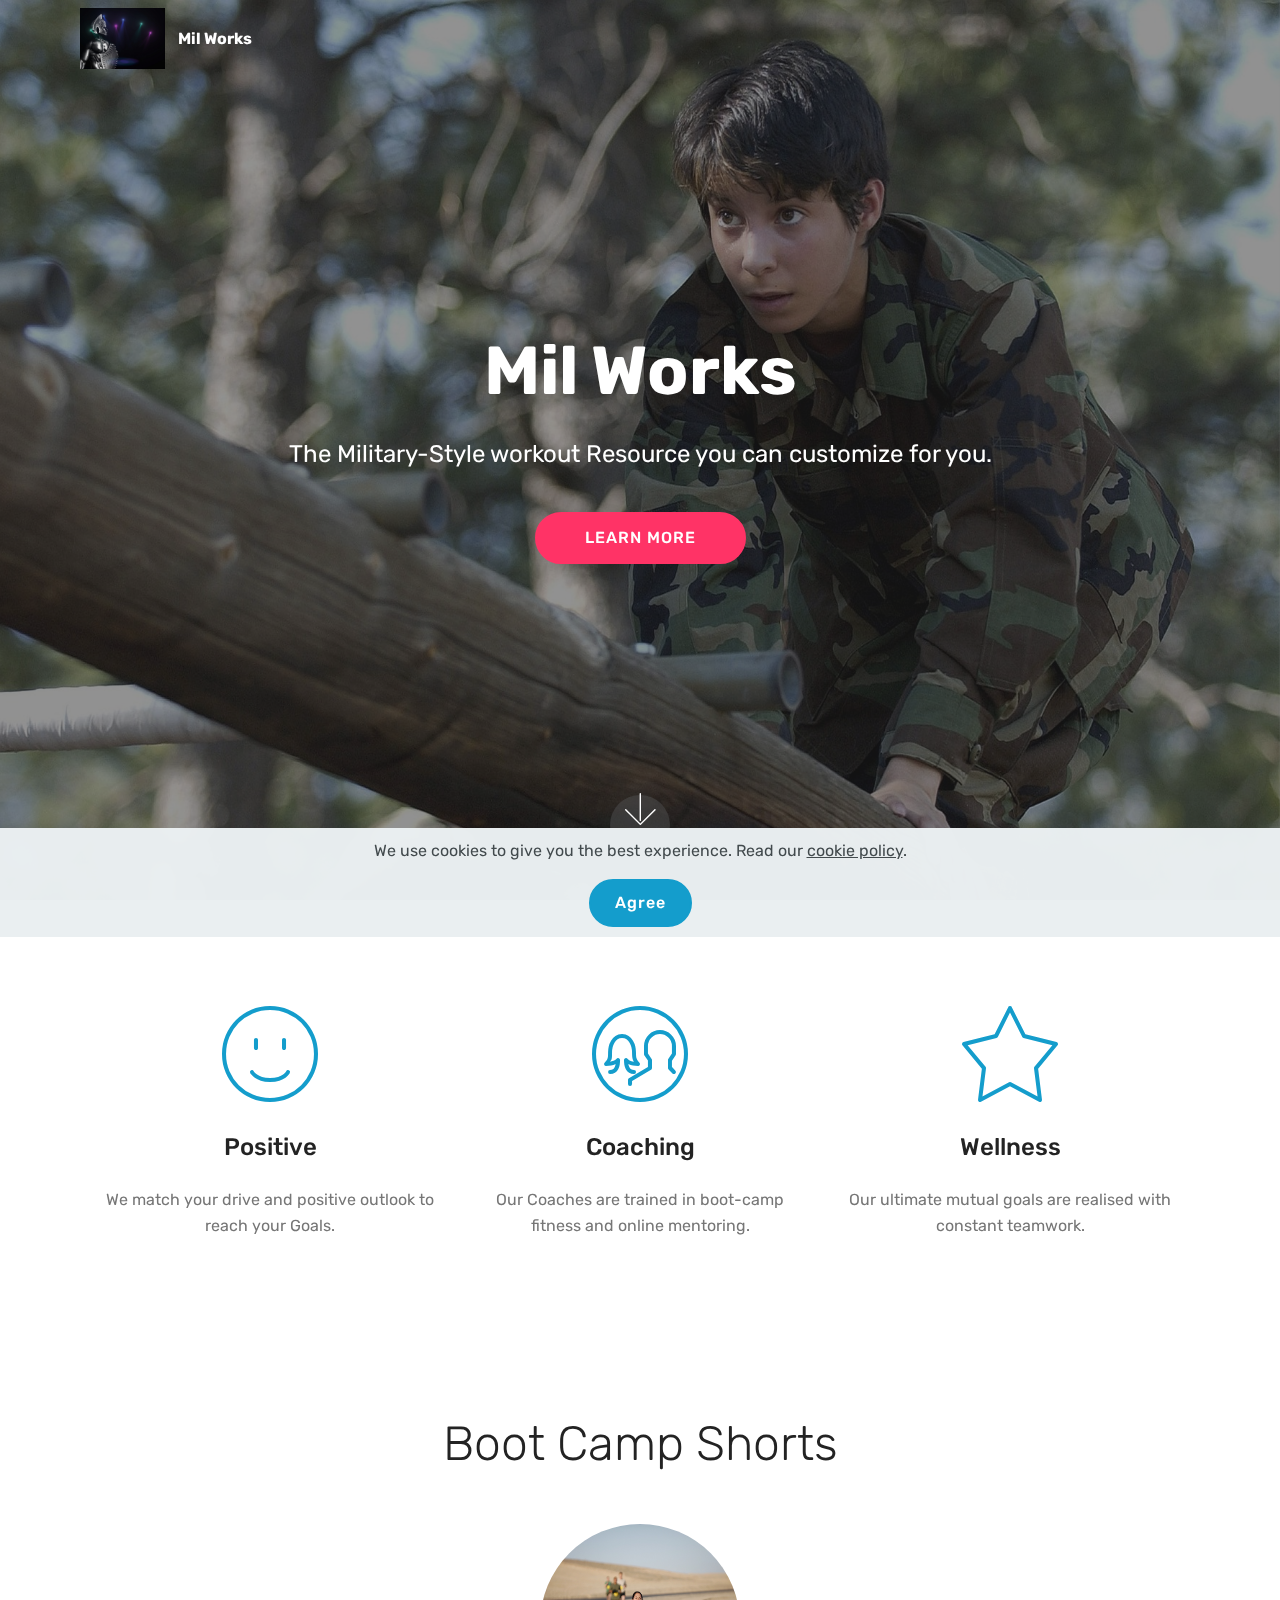
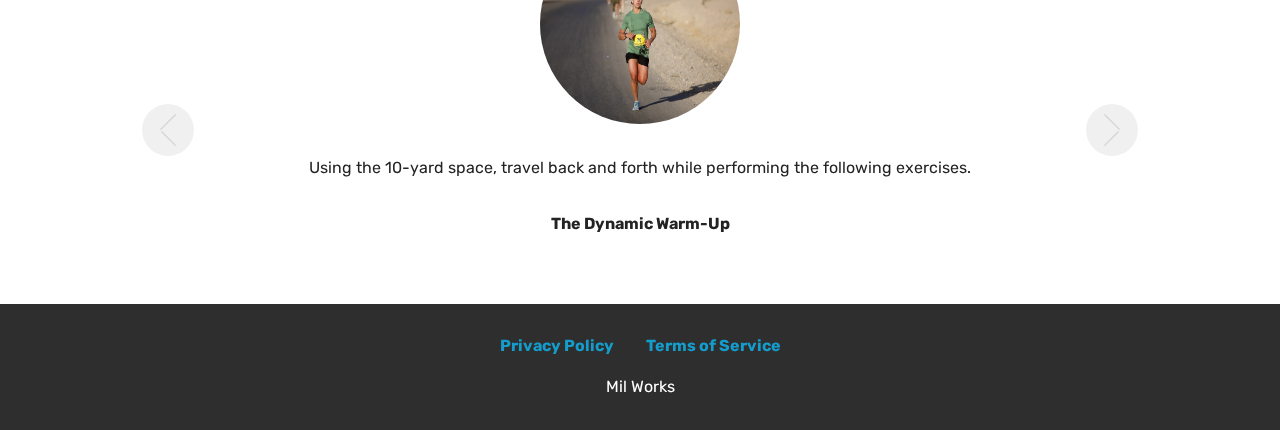
<file: index.html>
<!DOCTYPE html>
<html  >
<head>
  <!-- Site made with Mobirise Website Builder v4.12.4, https://mobirise.com -->
  <meta charset="UTF-8">
  <meta http-equiv="X-UA-Compatible" content="IE=edge">
  <meta name="generator" content="Mobirise v4.12.4, mobirise.com">
  <meta name="twitter:card" content="summary_large_image"/>
  <meta name="twitter:image:src" content="assets/images/index-meta.jpg">
  <meta property="og:image" content="assets/images/index-meta.jpg">
  <meta name="twitter:title" content="Mil Works">
  <meta name="viewport" content="width=device-width, initial-scale=1, minimum-scale=1">
  <link rel="shortcut icon" href="assets/images/mbr.jpg" type="image/x-icon">
  <meta name="description" content="The Military-Style workout Resource you can customize for you.">
  
  
  <title>Mil Works</title>
  <link rel="stylesheet" href="assets/web/assets/mobirise-icons/mobirise-icons.css">
  <link rel="stylesheet" href="assets/bootstrap/css/bootstrap.min.css">
  <link rel="stylesheet" href="assets/bootstrap/css/bootstrap-grid.min.css">
  <link rel="stylesheet" href="assets/bootstrap/css/bootstrap-reboot.min.css">
  <link rel="stylesheet" href="assets/web/assets/gdpr-plugin/gdpr-styles.css">
  <link rel="stylesheet" href="assets/tether/tether.min.css">
  <link rel="stylesheet" href="assets/socicon/css/styles.css">
  <link rel="stylesheet" href="assets/dropdown/css/style.css">
  <link rel="stylesheet" href="assets/theme/css/style.css">
  <link rel="preload" as="style" href="assets/mobirise/css/mbr-additional.css"><link rel="stylesheet" href="assets/mobirise/css/mbr-additional.css" type="text/css">
  
  
  
</head>
<body>
  <section class="menu cid-s7zmcyveAb" once="menu" id="menu1-0">

    

    <nav class="navbar navbar-expand beta-menu navbar-dropdown align-items-center navbar-fixed-top navbar-toggleable-sm bg-color transparent">
        <button class="navbar-toggler navbar-toggler-right" type="button" data-toggle="collapse" data-target="#navbarSupportedContent" aria-controls="navbarSupportedContent" aria-expanded="false" aria-label="Toggle navigation">
            <div class="hamburger">
                <span></span>
                <span></span>
                <span></span>
                <span></span>
            </div>
        </button>
        <div class="menu-logo">
            <div class="navbar-brand">
                <span class="navbar-logo">
                    <a href="index.html">
                         <img src="assets/images/mbr.jpg" alt="Mobirise" title="" style="height: 3.8rem;">
                    </a>
                </span>
                <span class="navbar-caption-wrap"><a class="navbar-caption text-white display-4" href="index.html">
                        Mil Works</a></span>
            </div>
        </div>
        <div class="collapse navbar-collapse" id="navbarSupportedContent">
            
            
        </div>
    </nav>
</section>

<section class="engine"><a href="https://mobirise.info/j">website templates</a></section><section class="cid-s7zmdQbKcG mbr-fullscreen mbr-parallax-background" id="header2-1">

    

    <div class="mbr-overlay" style="opacity: 0.5; background-color: rgb(35, 35, 35);"></div>

    <div class="container align-center">
        <div class="row justify-content-md-center">
            <div class="mbr-white col-md-10">
                <h1 class="mbr-section-title mbr-bold pb-3 mbr-fonts-style display-1">Mil Works</h1>
                
                <p class="mbr-text pb-3 mbr-fonts-style display-5">The Military-Style workout Resource you can customize for you.</p>
                <div class="mbr-section-btn"><a class="btn btn-md btn-secondary display-4" href="product.html">LEARN MORE</a></div>
            </div>
        </div>
    </div>
    <div class="mbr-arrow hidden-sm-down" aria-hidden="true">
        <a href="#next">
            <i class="mbri-down mbr-iconfont"></i>
        </a>
    </div>
</section>

<section class="features1 cid-s7zobHOHAy" id="features1-6">
    
    

    
    <div class="container">
        <div class="media-container-row">

            <div class="card p-3 col-12 col-md-6 col-lg-4">
                <div class="card-img pb-3">
                    <span class="mbr-iconfont mbri-smile-face"></span>
                </div>
                <div class="card-box">
                    <h4 class="card-title py-3 mbr-fonts-style display-5">
                        Positive</h4>
                    <p class="mbr-text mbr-fonts-style display-7">
                        We match your drive and positive outlook to reach your Goals.</p>
                </div>
            </div>

            <div class="card p-3 col-12 col-md-6 col-lg-4">
                <div class="card-img pb-3">
                    <span class="mbr-iconfont mbri-users"></span>
                </div>
                <div class="card-box">
                    <h4 class="card-title py-3 mbr-fonts-style display-5">
                        Coaching</h4>
                    <p class="mbr-text mbr-fonts-style display-7">
                        Our Coaches are trained in boot-camp fitness and online mentoring.</p>
                </div>
            </div>

            <div class="card p-3 col-12 col-md-6 col-lg-4">
                <div class="card-img pb-3">
                    <span class="mbr-iconfont mbri-star"></span>
                </div>
                <div class="card-box">
                    <h4 class="card-title py-3 mbr-fonts-style display-5">
                        Wellness</h4>
                    <p class="mbr-text mbr-fonts-style display-7">
                        Our ultimate mutual goals are realised with constant teamwork.</p>
                </div>
            </div>

            

        </div>

    </div>

</section>

<section class="carousel slide testimonials-slider cid-s7znT4H8fy" data-interval="false" id="testimonials-slider1-5">
    
    

    

    <div class="container text-center">
        <h2 class="pb-5 mbr-fonts-style display-2">
            Boot Camp Shorts</h2>

        <div class="carousel slide" role="listbox" data-pause="true" data-keyboard="false" data-ride="carousel" data-interval="5000">
            <div class="carousel-inner">
                
                
            <div class="carousel-item">
                    <div class="user col-md-8">
                        <div class="user_image">
                            <img src="assets/images/mbr-2.jpg" alt="" title="">
                        </div>
                        <div class="user_text pb-3">
                            <p class="mbr-fonts-style display-7">
                                Using the 10-yard space, travel back and forth while performing the following exercises.</p>
                        </div>
                        <div class="user_name mbr-bold pb-2 mbr-fonts-style display-7">The Dynamic Warm-Up</div>
                        <div class="user_desk mbr-light mbr-fonts-style display-7"></div>
                    </div>
                </div><div class="carousel-item">
                    <div class="user col-md-8">
                        <div class="user_image">
                            <img src="assets/images/mbr-3.jpg" alt="" title="">
                        </div>
                        <div class="user_text pb-3">
                            <p class="mbr-fonts-style display-7">
                                Perform 30 seconds of each exercise followed by 30 seconds of rest.</p>
                        </div>
                        <div class="user_name mbr-bold pb-2 mbr-fonts-style display-7">The Workout – 40 minutes
<div>Power – 5 Minutes</div></div>
                        <div class="user_desk mbr-light mbr-fonts-style display-7"></div>
                    </div>
                </div></div>

            <div class="carousel-controls">
                <a class="carousel-control-prev" role="button" data-slide="prev">
                  <span aria-hidden="true" class="mbri-arrow-prev mbr-iconfont"></span>
                  <span class="sr-only">Previous</span>
                </a>
                
                <a class="carousel-control-next" role="button" data-slide="next">
                  <span aria-hidden="true" class="mbri-arrow-next mbr-iconfont"></span>
                  <span class="sr-only">Next</span>
                </a>
            </div>
        </div>
    </div>
</section>

<section once="footers" class="cid-s7zmz4a31J" id="footer7-4">

    

    

    <div class="container">
        <div class="media-container-row align-center mbr-white">
            <div class="row row-links">
                <ul class="foot-menu">
                    
                    
                    
                    
                    
                <li class="foot-menu-item mbr-fonts-style display-7"><a href="privacy.html"><strong>Privacy Policy</strong></a></li><li class="foot-menu-item mbr-fonts-style display-7"><a href="terms.html"><strong>Terms of Service</strong></a></li></ul>
            </div>
            
            <div class="row row-copirayt">
                <p class="mbr-text mb-0 mbr-fonts-style mbr-white align-center display-7">Mil Works</p>
            </div>
        </div>
    </div>
</section>


  <script src="assets/web/assets/jquery/jquery.min.js"></script>
  <script src="assets/popper/popper.min.js"></script>
  <script src="assets/bootstrap/js/bootstrap.min.js"></script>
  <script src="assets/tether/tether.min.js"></script>
  <script src="assets/web/assets/cookies-alert-plugin/cookies-alert-core.js"></script>
  <script src="assets/web/assets/cookies-alert-plugin/cookies-alert-script.js"></script>
  <script src="assets/dropdown/js/nav-dropdown.js"></script>
  <script src="assets/dropdown/js/navbar-dropdown.js"></script>
  <script src="assets/touchswipe/jquery.touch-swipe.min.js"></script>
  <script src="assets/parallax/jarallax.min.js"></script>
  <script src="assets/bootstrapcarouselswipe/bootstrap-carousel-swipe.js"></script>
  <script src="assets/mbr-testimonials-slider/mbr-testimonials-slider.js"></script>
  <script src="assets/smoothscroll/smooth-scroll.js"></script>
  <script src="assets/theme/js/script.js"></script>
  
  
<input name="cookieData" type="hidden" data-cookie-customDialogSelector='null' data-cookie-colorText='#424a4d' data-cookie-colorBg='rgba(234, 239, 241, 0.99)' data-cookie-textButton='Agree' data-cookie-colorButton='' data-cookie-colorLink='#424a4d' data-cookie-underlineLink='true' data-cookie-text="We use cookies to give you the best experience. Read our <a href='privacy.html'>cookie policy</a>.">
  </body>
</html>
</file>
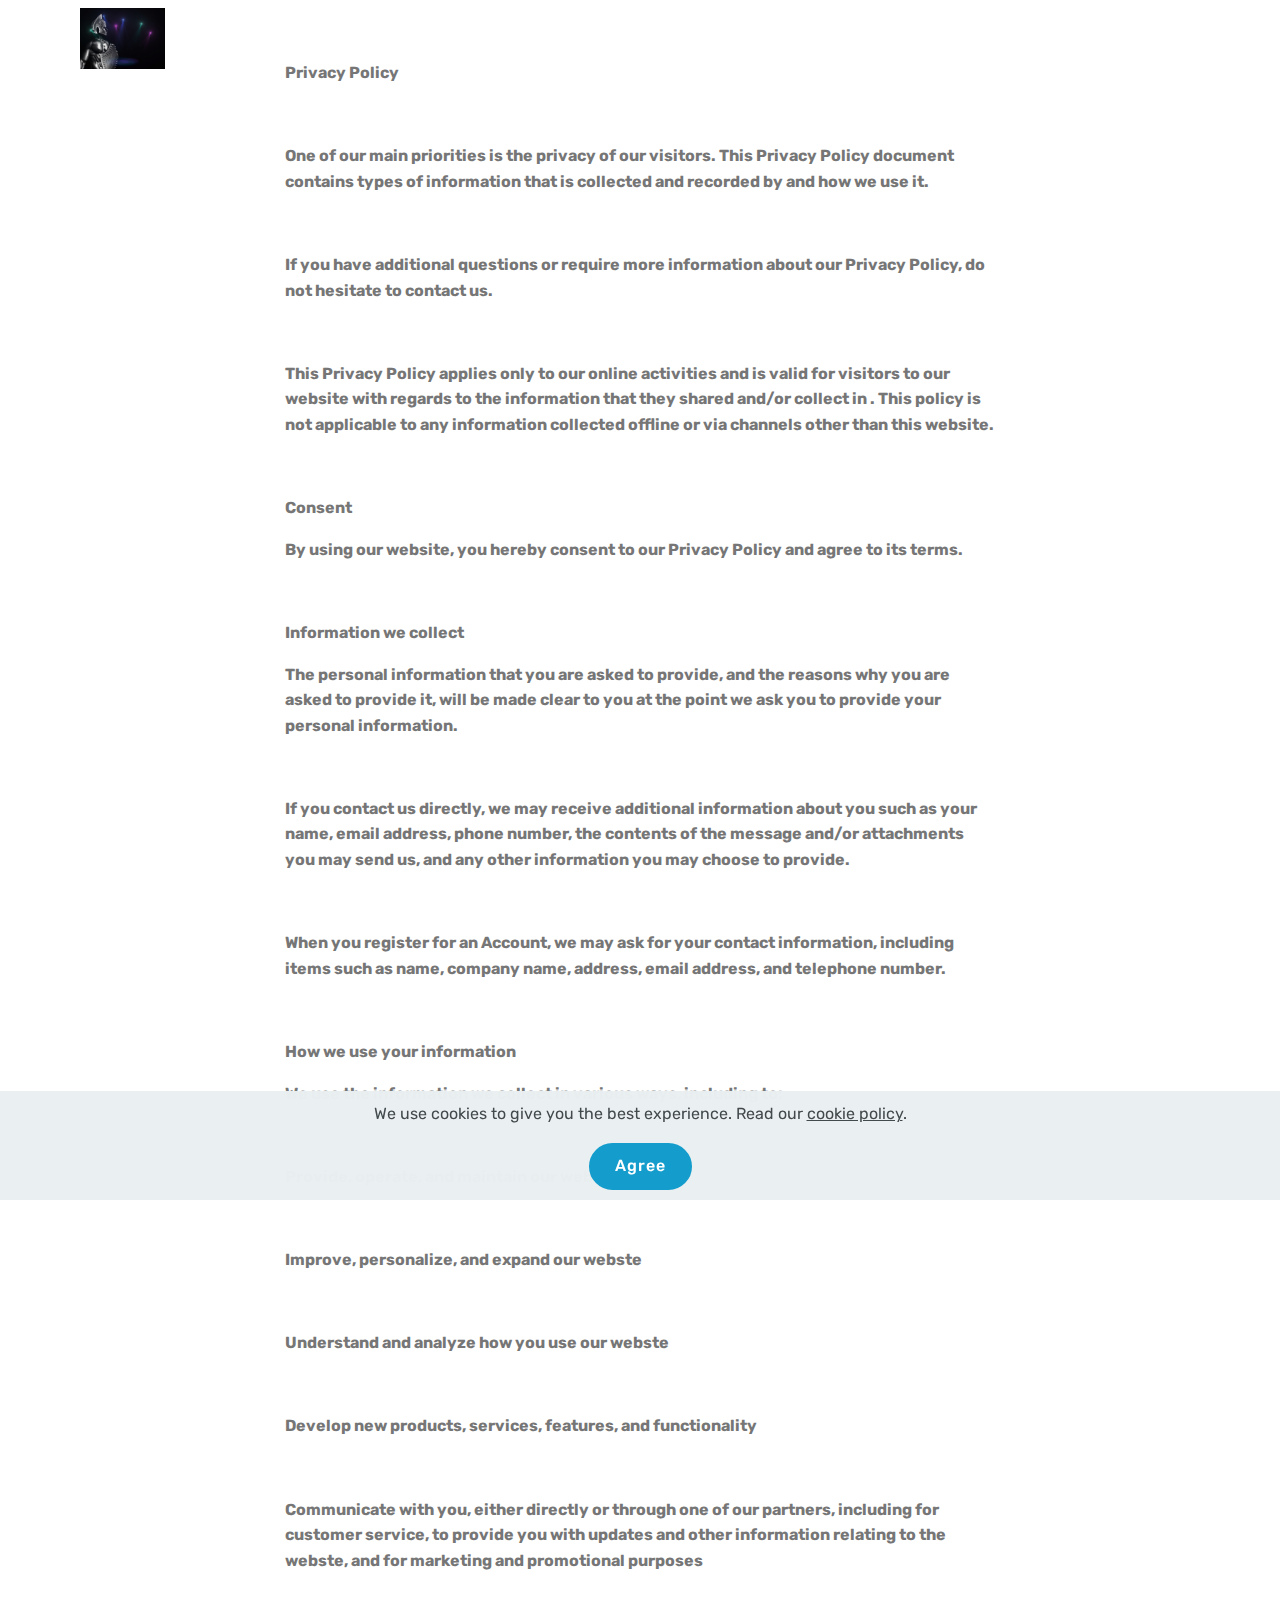
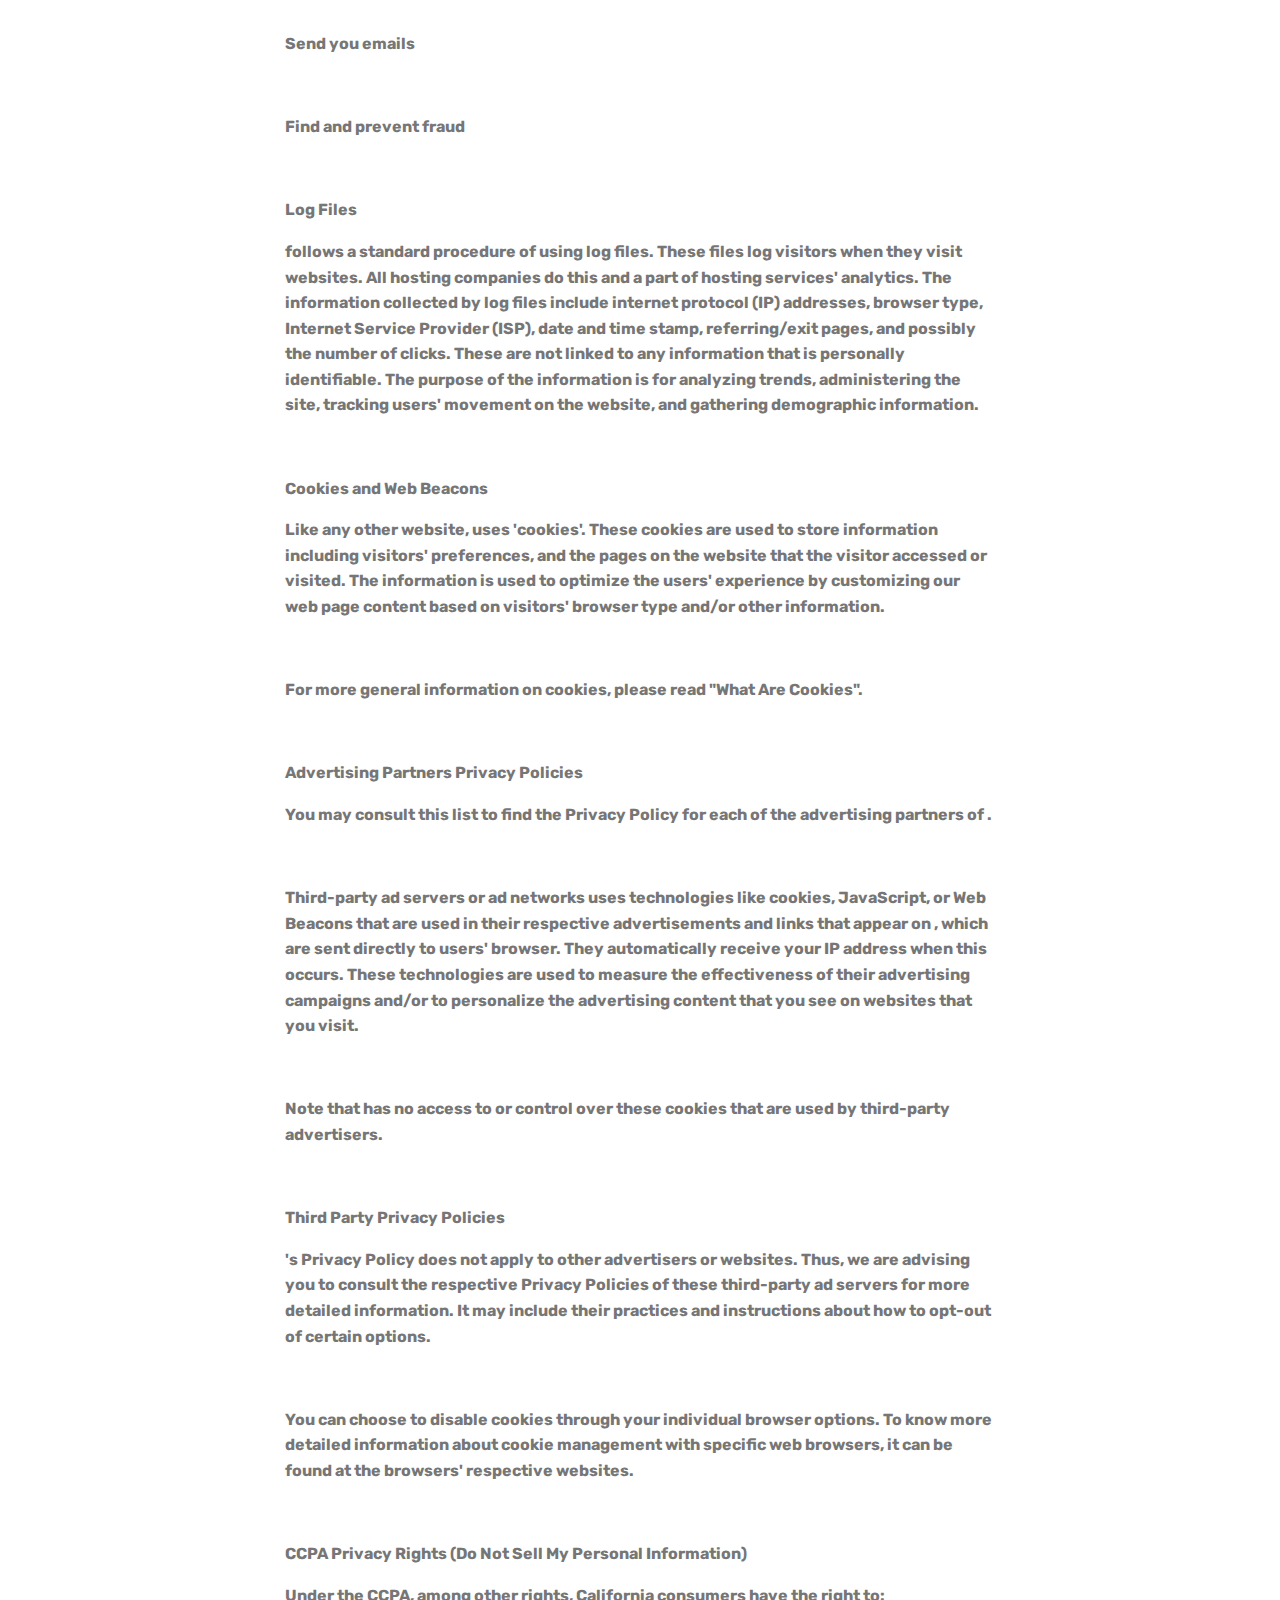
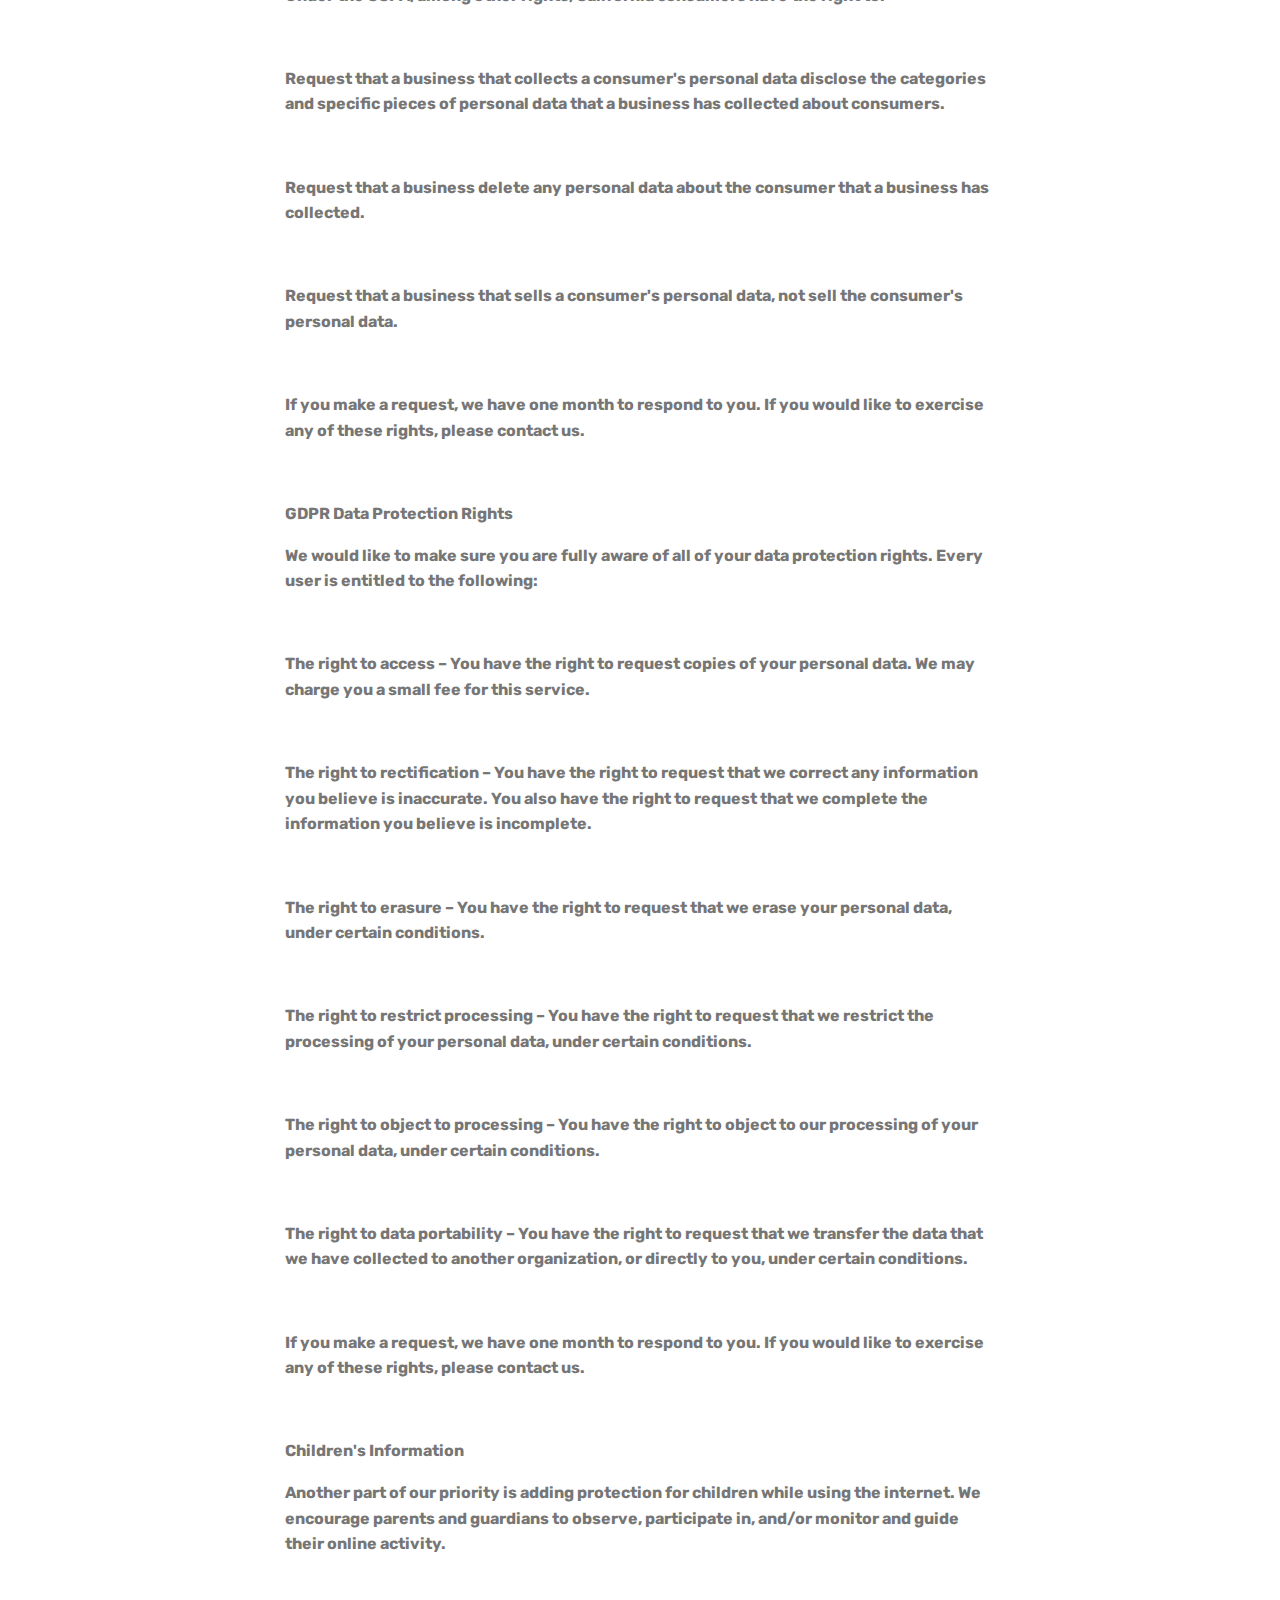
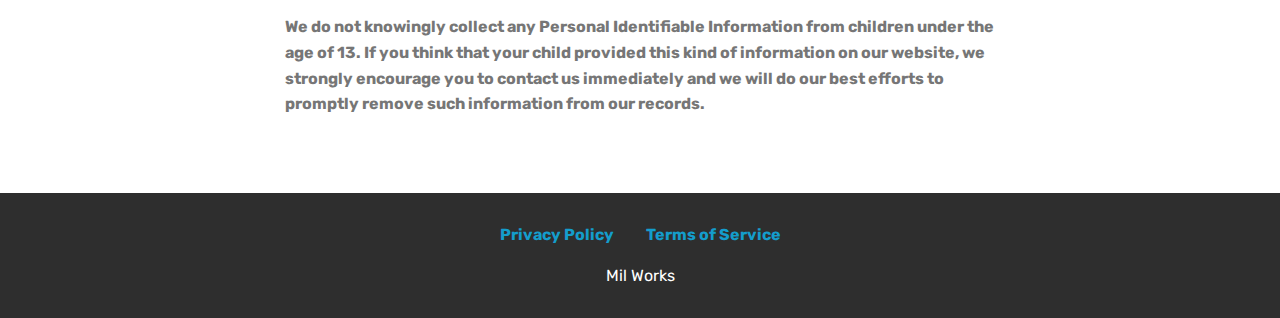
<file: privacy.html>
<!DOCTYPE html>
<html  >
<head>
  <!-- Site made with Mobirise Website Builder v4.12.4, https://mobirise.com -->
  <meta charset="UTF-8">
  <meta http-equiv="X-UA-Compatible" content="IE=edge">
  <meta name="generator" content="Mobirise v4.12.4, mobirise.com">
  <meta name="viewport" content="width=device-width, initial-scale=1, minimum-scale=1">
  <link rel="shortcut icon" href="assets/images/mbr.jpg" type="image/x-icon">
  <meta name="description" content="Privacy Policy">
  
  
  <title>Privacy Policy</title>
  <link rel="stylesheet" href="assets/web/assets/mobirise-icons/mobirise-icons.css">
  <link rel="stylesheet" href="assets/bootstrap/css/bootstrap.min.css">
  <link rel="stylesheet" href="assets/bootstrap/css/bootstrap-grid.min.css">
  <link rel="stylesheet" href="assets/bootstrap/css/bootstrap-reboot.min.css">
  <link rel="stylesheet" href="assets/web/assets/gdpr-plugin/gdpr-styles.css">
  <link rel="stylesheet" href="assets/tether/tether.min.css">
  <link rel="stylesheet" href="assets/dropdown/css/style.css">
  <link rel="stylesheet" href="assets/socicon/css/styles.css">
  <link rel="stylesheet" href="assets/theme/css/style.css">
  <link rel="preload" as="style" href="assets/mobirise/css/mbr-additional.css"><link rel="stylesheet" href="assets/mobirise/css/mbr-additional.css" type="text/css">
  
  
  
</head>
<body>
  <section class="menu cid-s7zmcyveAb" once="menu" id="menu1-9">

    

    <nav class="navbar navbar-expand beta-menu navbar-dropdown align-items-center navbar-fixed-top navbar-toggleable-sm bg-color transparent">
        <button class="navbar-toggler navbar-toggler-right" type="button" data-toggle="collapse" data-target="#navbarSupportedContent" aria-controls="navbarSupportedContent" aria-expanded="false" aria-label="Toggle navigation">
            <div class="hamburger">
                <span></span>
                <span></span>
                <span></span>
                <span></span>
            </div>
        </button>
        <div class="menu-logo">
            <div class="navbar-brand">
                <span class="navbar-logo">
                    <a href="index.html">
                         <img src="assets/images/mbr.jpg" alt="Mobirise" title="" style="height: 3.8rem;">
                    </a>
                </span>
                <span class="navbar-caption-wrap"><a class="navbar-caption text-white display-4" href="index.html">
                        Mil Works</a></span>
            </div>
        </div>
        <div class="collapse navbar-collapse" id="navbarSupportedContent">
            
            
        </div>
    </nav>
</section>

<section class="engine"><a href="https://mobirise.info/e">make a website</a></section><section class="mbr-section article content1 cid-s7zB1Cpjkm" id="content1-e">
    
     

    <div class="container">
        <div class="media-container-row">
            <div class="mbr-text col-12 mbr-fonts-style display-7 col-md-8"><p><strong>Privacy Policy</strong></p><p><strong><br></strong></p><p><strong>One of our main priorities is the privacy of our visitors. This Privacy Policy document contains types of information that is collected and recorded by and how we use it.</strong></p><p><strong><br></strong></p><p><strong>If you have additional questions or require more information about our Privacy Policy, do not hesitate to contact us.</strong></p><p><strong><br></strong></p><p><strong>This Privacy Policy applies only to our online activities and is valid for visitors to our website with regards to the information that they shared and/or collect in . This policy is not applicable to any information collected offline or via channels other than this website.</strong></p><p><strong><br></strong></p><p><strong>Consent</strong></p><p><strong>By using our website, you hereby consent to our Privacy Policy and agree to its terms.</strong></p><p><strong><br></strong></p><p><strong>Information we collect</strong></p><p><strong>The personal information that you are asked to provide, and the reasons why you are asked to provide it, will be made clear to you at the point we ask you to provide your personal information.</strong></p><p><strong><br></strong></p><p><strong>If you contact us directly, we may receive additional information about you such as your name, email address, phone number, the contents of the message and/or attachments you may send us, and any other information you may choose to provide.</strong></p><p><strong><br></strong></p><p><strong>When you register for an Account, we may ask for your contact information, including items such as name, company name, address, email address, and telephone number.</strong></p><p><strong><br></strong></p><p><strong>How we use your information</strong></p><p><strong>We use the information we collect in various ways, including to:</strong></p><p><strong><br></strong></p><p><strong>Provide, operate, and maintain our webste</strong></p><p><strong><br></strong></p><p><strong>Improve, personalize, and expand our webste</strong></p><p><strong><br></strong></p><p><strong>Understand and analyze how you use our webste</strong></p><p><strong><br></strong></p><p><strong>Develop new products, services, features, and functionality</strong></p><p><strong><br></strong></p><p><strong>Communicate with you, either directly or through one of our partners, including for customer service, to provide you with updates and other information relating to the webste, and for marketing and promotional purposes</strong></p><p><strong><br></strong></p><p><strong>Send you emails</strong></p><p><strong><br></strong></p><p><strong>Find and prevent fraud</strong></p><p><strong><br></strong></p><p><strong>Log Files</strong></p><p><strong>follows a standard procedure of using log files. These files log visitors when they visit websites. All hosting companies do this and a part of hosting services' analytics. The information collected by log files include internet protocol (IP) addresses, browser type, Internet Service Provider (ISP), date and time stamp, referring/exit pages, and possibly the number of clicks. These are not linked to any information that is personally identifiable. The purpose of the information is for analyzing trends, administering the site, tracking users' movement on the website, and gathering demographic information.&nbsp;</strong></p><p><strong><br></strong></p><p><strong>Cookies and Web Beacons</strong></p><p><strong>Like any other website, uses 'cookies'. These cookies are used to store information including visitors' preferences, and the pages on the website that the visitor accessed or visited. The information is used to optimize the users' experience by customizing our web page content based on visitors' browser type and/or other information.</strong></p><p><strong><br></strong></p><p><strong>For more general information on cookies, please read "What Are Cookies".</strong></p><p><strong><br></strong></p><p><strong>Advertising Partners Privacy Policies</strong></p><p><strong>You may consult this list to find the Privacy Policy for each of the advertising partners of .</strong></p><p><strong><br></strong></p><p><strong>Third-party ad servers or ad networks uses technologies like cookies, JavaScript, or Web Beacons that are used in their respective advertisements and links that appear on , which are sent directly to users' browser. They automatically receive your IP address when this occurs. These technologies are used to measure the effectiveness of their advertising campaigns and/or to personalize the advertising content that you see on websites that you visit.</strong></p><p><strong><br></strong></p><p><strong>Note that has no access to or control over these cookies that are used by third-party advertisers.</strong></p><p><strong><br></strong></p><p><strong>Third Party Privacy Policies</strong></p><p><strong>'s Privacy Policy does not apply to other advertisers or websites. Thus, we are advising you to consult the respective Privacy Policies of these third-party ad servers for more detailed information. It may include their practices and instructions about how to opt-out of certain options.&nbsp;</strong></p><p><strong><br></strong></p><p><strong>You can choose to disable cookies through your individual browser options. To know more detailed information about cookie management with specific web browsers, it can be found at the browsers' respective websites.</strong></p><p><strong><br></strong></p><p><strong>CCPA Privacy Rights (Do Not Sell My Personal Information)</strong></p><p><strong>Under the CCPA, among other rights, California consumers have the right to:</strong></p><p><strong><br></strong></p><p><strong>Request that a business that collects a consumer's personal data disclose the categories and specific pieces of personal data that a business has collected about consumers.</strong></p><p><strong><br></strong></p><p><strong>Request that a business delete any personal data about the consumer that a business has collected.</strong></p><p><strong><br></strong></p><p><strong>Request that a business that sells a consumer's personal data, not sell the consumer's personal data.</strong></p><p><strong><br></strong></p><p><strong>If you make a request, we have one month to respond to you. If you would like to exercise any of these rights, please contact us.</strong></p><p><strong><br></strong></p><p><strong>GDPR Data Protection Rights</strong></p><p><strong>We would like to make sure you are fully aware of all of your data protection rights. Every user is entitled to the following:</strong></p><p><strong><br></strong></p><p><strong>The right to access – You have the right to request copies of your personal data. We may charge you a small fee for this service.</strong></p><p><strong><br></strong></p><p><strong>The right to rectification – You have the right to request that we correct any information you believe is inaccurate. You also have the right to request that we complete the information you believe is incomplete.</strong></p><p><strong><br></strong></p><p><strong>The right to erasure – You have the right to request that we erase your personal data, under certain conditions.</strong></p><p><strong><br></strong></p><p><strong>The right to restrict processing – You have the right to request that we restrict the processing of your personal data, under certain conditions.</strong></p><p><strong><br></strong></p><p><strong>The right to object to processing – You have the right to object to our processing of your personal data, under certain conditions.</strong></p><p><strong><br></strong></p><p><strong>The right to data portability – You have the right to request that we transfer the data that we have collected to another organization, or directly to you, under certain conditions.</strong></p><p><strong><br></strong></p><p><strong>If you make a request, we have one month to respond to you. If you would like to exercise any of these rights, please contact us.</strong></p><p><strong><br></strong></p><p><strong>Children's Information</strong></p><p><strong>Another part of our priority is adding protection for children while using the internet. We encourage parents and guardians to observe, participate in, and/or monitor and guide their online activity.</strong></p><p><strong><br></strong></p><p><strong>We do not knowingly collect any Personal Identifiable Information from children under the age of 13. If you think that your child provided this kind of information on our website, we strongly encourage you to contact us immediately and we will do our best efforts to promptly remove such information from our records.</strong></p></div>
        </div>
    </div>
</section>

<section once="footers" class="cid-s7zmz4a31J" id="footer7-a">

    

    

    <div class="container">
        <div class="media-container-row align-center mbr-white">
            <div class="row row-links">
                <ul class="foot-menu">
                    
                    
                    
                    
                    
                <li class="foot-menu-item mbr-fonts-style display-7"><a href="privacy.html"><strong>Privacy Policy</strong></a></li><li class="foot-menu-item mbr-fonts-style display-7"><a href="terms.html"><strong>Terms of Service</strong></a></li></ul>
            </div>
            
            <div class="row row-copirayt">
                <p class="mbr-text mb-0 mbr-fonts-style mbr-white align-center display-7">Mil Works</p>
            </div>
        </div>
    </div>
</section>


  <script src="assets/web/assets/jquery/jquery.min.js"></script>
  <script src="assets/popper/popper.min.js"></script>
  <script src="assets/bootstrap/js/bootstrap.min.js"></script>
  <script src="assets/tether/tether.min.js"></script>
  <script src="assets/web/assets/cookies-alert-plugin/cookies-alert-core.js"></script>
  <script src="assets/web/assets/cookies-alert-plugin/cookies-alert-script.js"></script>
  <script src="assets/smoothscroll/smooth-scroll.js"></script>
  <script src="assets/dropdown/js/nav-dropdown.js"></script>
  <script src="assets/dropdown/js/navbar-dropdown.js"></script>
  <script src="assets/touchswipe/jquery.touch-swipe.min.js"></script>
  <script src="assets/theme/js/script.js"></script>
  
  
<input name="cookieData" type="hidden" data-cookie-customDialogSelector='null' data-cookie-colorText='#424a4d' data-cookie-colorBg='rgba(234, 239, 241, 0.99)' data-cookie-textButton='Agree' data-cookie-colorButton='' data-cookie-colorLink='#424a4d' data-cookie-underlineLink='true' data-cookie-text="We use cookies to give you the best experience. Read our <a href='privacy.html'>cookie policy</a>.">
  </body>
</html>
</file>
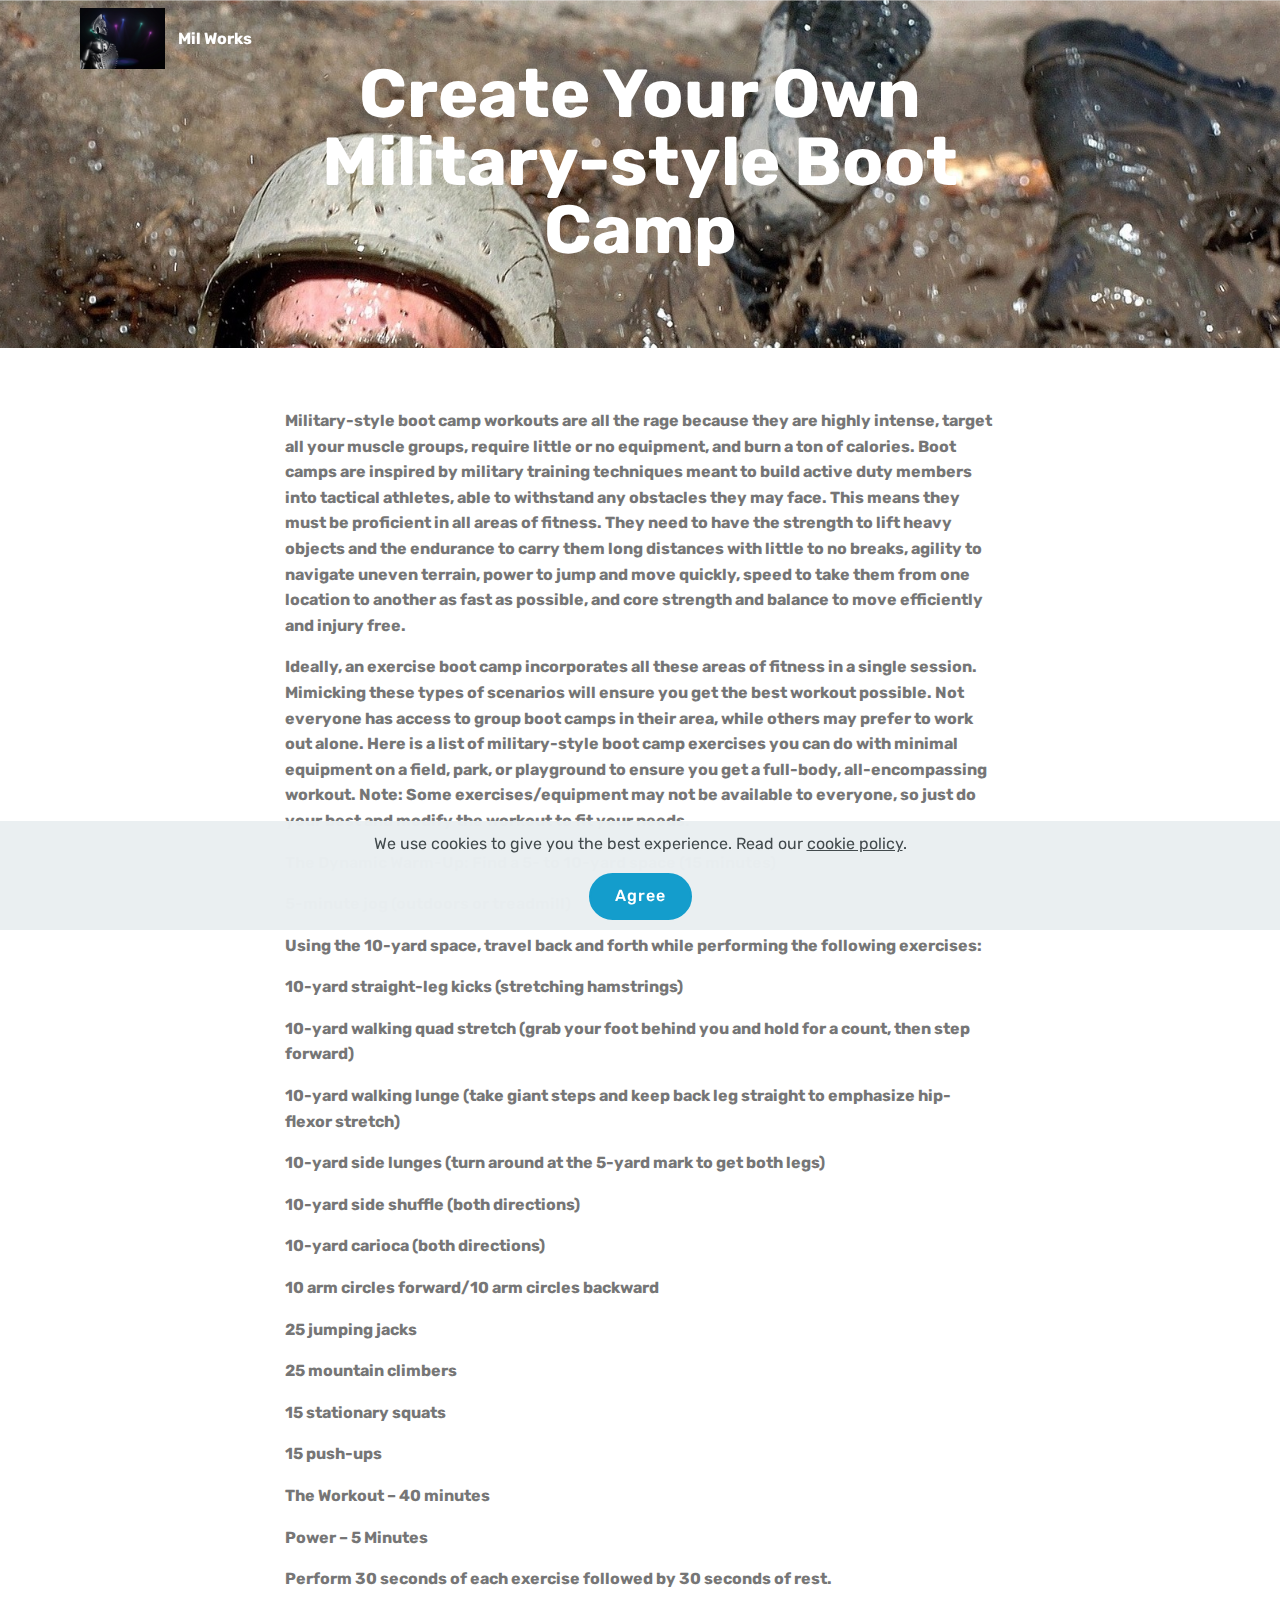
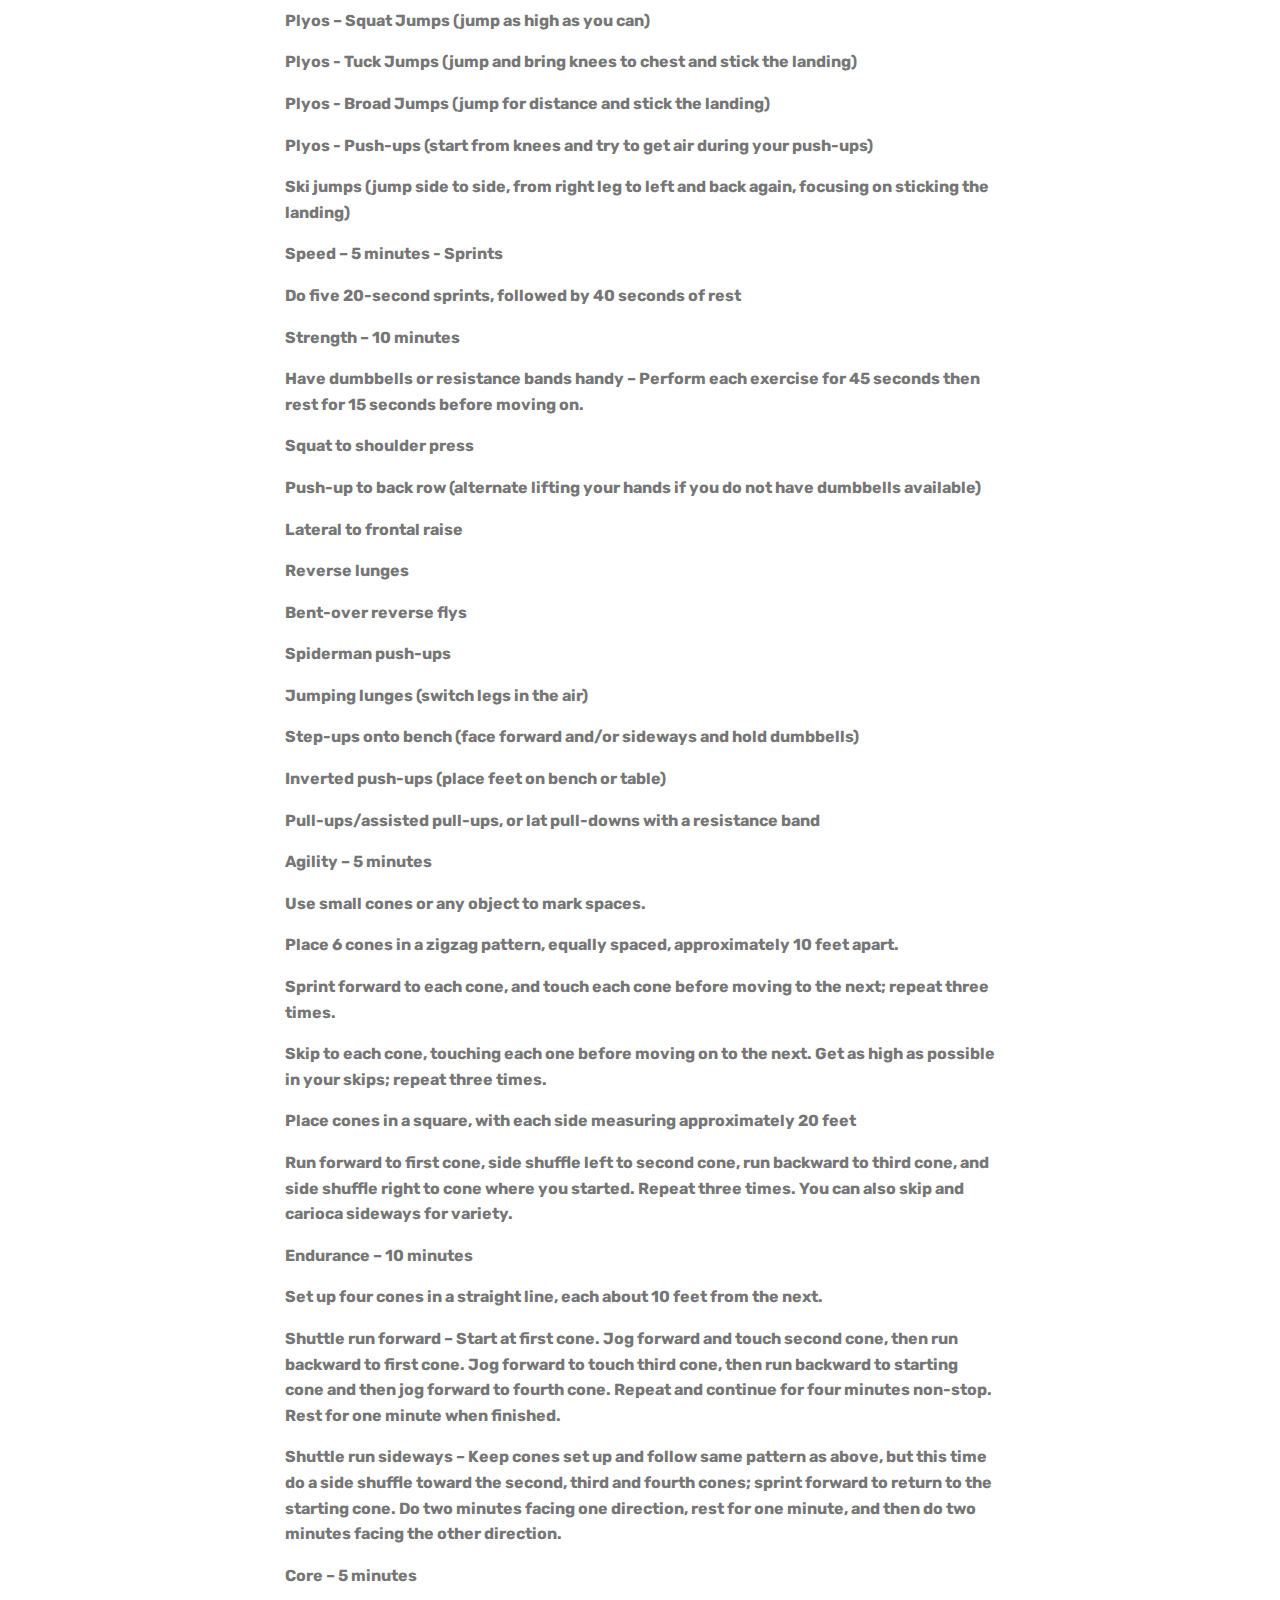
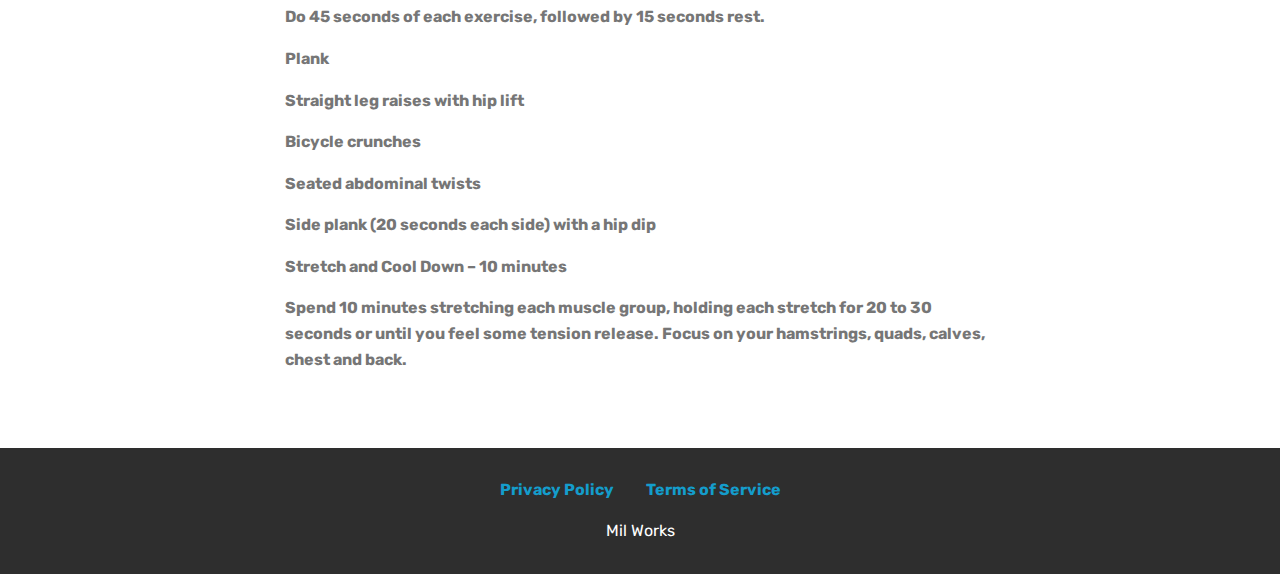
<file: product.html>
<!DOCTYPE html>
<html  >
<head>
  <!-- Site made with Mobirise Website Builder v4.12.4, https://mobirise.com -->
  <meta charset="UTF-8">
  <meta http-equiv="X-UA-Compatible" content="IE=edge">
  <meta name="generator" content="Mobirise v4.12.4, mobirise.com">
  <meta name="viewport" content="width=device-width, initial-scale=1, minimum-scale=1">
  <link rel="shortcut icon" href="assets/images/mbr.jpg" type="image/x-icon">
  <meta name="description" content="Workout Benefits">
  
  
  <title>Benefits</title>
  <link rel="stylesheet" href="assets/web/assets/mobirise-icons/mobirise-icons.css">
  <link rel="stylesheet" href="assets/bootstrap/css/bootstrap.min.css">
  <link rel="stylesheet" href="assets/bootstrap/css/bootstrap-grid.min.css">
  <link rel="stylesheet" href="assets/bootstrap/css/bootstrap-reboot.min.css">
  <link rel="stylesheet" href="assets/web/assets/gdpr-plugin/gdpr-styles.css">
  <link rel="stylesheet" href="assets/tether/tether.min.css">
  <link rel="stylesheet" href="assets/dropdown/css/style.css">
  <link rel="stylesheet" href="assets/socicon/css/styles.css">
  <link rel="stylesheet" href="assets/theme/css/style.css">
  <link rel="preload" as="style" href="assets/mobirise/css/mbr-additional.css"><link rel="stylesheet" href="assets/mobirise/css/mbr-additional.css" type="text/css">
  
  
  
</head>
<body>
  <section class="menu cid-s7zmcyveAb" once="menu" id="menu1-j">

    

    <nav class="navbar navbar-expand beta-menu navbar-dropdown align-items-center navbar-fixed-top navbar-toggleable-sm bg-color transparent">
        <button class="navbar-toggler navbar-toggler-right" type="button" data-toggle="collapse" data-target="#navbarSupportedContent" aria-controls="navbarSupportedContent" aria-expanded="false" aria-label="Toggle navigation">
            <div class="hamburger">
                <span></span>
                <span></span>
                <span></span>
                <span></span>
            </div>
        </button>
        <div class="menu-logo">
            <div class="navbar-brand">
                <span class="navbar-logo">
                    <a href="index.html">
                         <img src="assets/images/mbr.jpg" alt="Mobirise" title="" style="height: 3.8rem;">
                    </a>
                </span>
                <span class="navbar-caption-wrap"><a class="navbar-caption text-white display-4" href="index.html">
                        Mil Works</a></span>
            </div>
        </div>
        <div class="collapse navbar-collapse" id="navbarSupportedContent">
            
            
        </div>
    </nav>
</section>

<section class="engine"><a href="https://mobirise.info/t">free amp template</a></section><section class="mbr-section content5 cid-s7Ey7Zz8uc mbr-parallax-background" id="content5-l">

    

    

    <div class="container">
        <div class="media-container-row">
            <div class="title col-12 col-md-8">
                <h2 class="align-center mbr-bold mbr-white pb-3 mbr-fonts-style display-1">Create Your Own Military-style Boot Camp</h2>
                
                
                
            </div>
        </div>
    </div>
</section>

<section class="mbr-section article content1 cid-s7EyluFpWb" id="content1-m">
    
     

    <div class="container">
        <div class="media-container-row">
            <div class="mbr-text col-12 mbr-fonts-style display-7 col-md-8"><p><strong>Military-style boot camp workouts are all the rage because they are highly intense, target all your muscle groups, require little or no equipment, and burn a ton of calories. Boot camps are inspired by military training techniques meant to build active duty members into tactical athletes, able to withstand any obstacles they may face. This means they must be proficient in all areas of fitness. They need to have the strength to lift heavy objects and the endurance to carry them long distances with little to no breaks, agility to navigate uneven terrain, power to jump and move quickly, speed to take them from one location to another as fast as possible, and core strength and balance to move efficiently and injury free.
</strong></p><p><strong>
</strong></p><p><strong>Ideally, an exercise boot camp incorporates all these areas of fitness in a single session. Mimicking these types of scenarios will ensure you get the best workout possible. Not everyone has access to group boot camps in their area, while others may prefer to work out alone. Here is a list of military-style boot camp exercises you can do with minimal equipment on a field, park, or playground to ensure you get a full-body, all-encompassing workout. Note: Some exercises/equipment may not be available to everyone, so just do your best and modify the workout to fit your needs.
</strong></p><p><strong>
</strong></p><p><strong>The Dynamic Warm-Up: Find a 5- to 10-yard space (15 minutes)
</strong></p><p><strong>5-minute jog (outdoors or treadmill)
</strong></p><p><strong>
</strong></p><p><strong>Using the 10-yard space, travel back and forth while performing the following exercises:
</strong></p><p><strong>
</strong></p><p><strong>10-yard straight-leg kicks (stretching hamstrings)
</strong></p><p><strong>10-yard walking quad stretch (grab your foot behind you and hold for a count, then step forward)
</strong></p><p><strong>10-yard walking lunge (take giant steps and keep back leg straight to emphasize hip-flexor stretch)
</strong></p><p><strong>10-yard side lunges (turn around at the 5-yard mark to get both legs)
</strong></p><p><strong>10-yard side shuffle (both directions)
</strong></p><p><strong>10-yard carioca (both directions)
</strong></p><p><strong>10 arm circles forward/10 arm circles backward
</strong></p><p><strong>25 jumping jacks
</strong></p><p><strong>25 mountain climbers
</strong></p><p><strong>15 stationary squats
</strong></p><p><strong>15 push-ups
</strong></p><p><strong>The Workout – 40 minutes
</strong></p><p><strong>Power – 5 Minutes
</strong></p><p><strong>Perform 30 seconds of each exercise followed by 30 seconds of rest.
</strong></p><p><strong>
</strong></p><p><strong>Plyos – Squat Jumps (jump as high as you can)
</strong></p><p><strong>Plyos - Tuck Jumps (jump and bring knees to chest and stick the landing)
</strong></p><p><strong>Plyos - Broad Jumps (jump for distance and stick the landing)
</strong></p><p><strong>Plyos - Push-ups (start from knees and try to get air during your push-ups)
</strong></p><p><strong>Ski jumps (jump side to side, from right leg to left and back again, focusing on sticking the landing)
</strong></p><p><strong>Speed – 5 minutes - Sprints
</strong></p><p><strong>Do five 20-second sprints, followed by 40 seconds of rest
</strong></p><p><strong>Strength – 10 minutes
</strong></p><p><strong>Have dumbbells or resistance bands handy – Perform each exercise for 45 seconds then rest for 15 seconds before moving on.
</strong></p><p><strong>
</strong></p><p><strong>Squat to shoulder press
</strong></p><p><strong>Push-up to back row (alternate lifting your hands if you do not have dumbbells available)
</strong></p><p><strong>Lateral to frontal raise
</strong></p><p><strong>Reverse lunges
</strong></p><p><strong>Bent-over reverse flys
</strong></p><p><strong>
</strong><strong></strong></p><p><strong>Spiderman push-ups
</strong></p><p><strong>Jumping lunges (switch legs in the air)
</strong></p><p><strong>
</strong><strong></strong></p><p><strong>Step-ups onto bench (face forward and/or sideways and hold dumbbells)
</strong></p><p><strong>
</strong></p><p><strong>
</strong><strong>Inverted push-ups (place feet on bench or table)&nbsp;</strong></p><p><strong>
</strong></p><p><strong>
</strong><strong>Pull-ups/assisted pull-ups, or lat pull-downs with a resistance band&nbsp;</strong></p><p><strong>
</strong></p><p><strong>
</strong><strong>Agility – 5 minutes&nbsp;</strong></p><p><strong>Use small cones or any object to mark spaces.
</strong></p><p><strong>
</strong></p><p><strong>Place 6 cones in a zigzag pattern, equally spaced, approximately 10 feet apart.
</strong></p><p><strong>
</strong></p><p><strong>Sprint forward to each cone, and touch each cone before moving to the next; repeat three times.
</strong></p><p><strong>Skip to each cone, touching each one before moving on to the next. Get as high as possible in your skips; repeat three times.
</strong></p><p><strong>Place cones in a square, with each side measuring approximately 20 feet
</strong></p><p><strong>
</strong></p><p><strong>Run forward to first cone, side shuffle left to second cone, run backward to third cone, and side shuffle right to cone where you started. Repeat three times. You can also skip and carioca sideways for variety.
</strong></p><p><strong>Endurance – 10 minutes
</strong></p><p><strong>Set up four cones in a straight line, each about 10 feet from the next.
</strong></p><p><strong>
</strong></p><p><strong>Shuttle run forward – Start at first cone. Jog forward and touch second cone, then run backward to first cone. Jog forward to touch third cone, then run backward to starting cone and then jog forward to fourth cone. Repeat and continue for four minutes non-stop. Rest for one minute when finished.
</strong></p><p><strong>Shuttle run sideways – Keep cones set up and follow same pattern as above, but this time do a side shuffle toward the second, third and fourth cones; sprint forward to return to the starting cone. Do two minutes facing one direction, rest for one minute, and then do two minutes facing the other direction.
</strong></p><p><strong>Core – 5 minutes
</strong></p><p><strong>Do 45 seconds of each exercise, followed by 15 seconds rest.
</strong></p><p><strong>
</strong></p><p><strong>Plank
</strong></p><p><strong>Straight leg raises with hip lift
</strong></p><p><strong>Bicycle crunches
</strong></p><p><strong>Seated abdominal twists
</strong></p><p><strong>Side plank (20 seconds each side) with a hip dip
</strong></p><p><strong>Stretch and Cool Down – 10 minutes
</strong></p><p><strong>Spend 10 minutes stretching each muscle group, holding each stretch for 20 to 30 seconds or until you feel some tension release. Focus on your hamstrings, quads, calves, chest and back.</strong></p></div>
        </div>
    </div>
</section>

<section once="footers" class="cid-s7zmz4a31J" id="footer7-k">

    

    

    <div class="container">
        <div class="media-container-row align-center mbr-white">
            <div class="row row-links">
                <ul class="foot-menu">
                    
                    
                    
                    
                    
                <li class="foot-menu-item mbr-fonts-style display-7"><a href="privacy.html"><strong>Privacy Policy</strong></a></li><li class="foot-menu-item mbr-fonts-style display-7"><a href="terms.html"><strong>Terms of Service</strong></a></li></ul>
            </div>
            
            <div class="row row-copirayt">
                <p class="mbr-text mb-0 mbr-fonts-style mbr-white align-center display-7">Mil Works</p>
            </div>
        </div>
    </div>
</section>


  <script src="assets/web/assets/jquery/jquery.min.js"></script>
  <script src="assets/popper/popper.min.js"></script>
  <script src="assets/bootstrap/js/bootstrap.min.js"></script>
  <script src="assets/tether/tether.min.js"></script>
  <script src="assets/web/assets/cookies-alert-plugin/cookies-alert-core.js"></script>
  <script src="assets/web/assets/cookies-alert-plugin/cookies-alert-script.js"></script>
  <script src="assets/smoothscroll/smooth-scroll.js"></script>
  <script src="assets/dropdown/js/nav-dropdown.js"></script>
  <script src="assets/dropdown/js/navbar-dropdown.js"></script>
  <script src="assets/touchswipe/jquery.touch-swipe.min.js"></script>
  <script src="assets/parallax/jarallax.min.js"></script>
  <script src="assets/theme/js/script.js"></script>
  
  
<input name="cookieData" type="hidden" data-cookie-customDialogSelector='null' data-cookie-colorText='#424a4d' data-cookie-colorBg='rgba(234, 239, 241, 0.99)' data-cookie-textButton='Agree' data-cookie-colorButton='' data-cookie-colorLink='#424a4d' data-cookie-underlineLink='true' data-cookie-text="We use cookies to give you the best experience. Read our <a href='privacy.html'>cookie policy</a>.">
  </body>
</html>
</file>
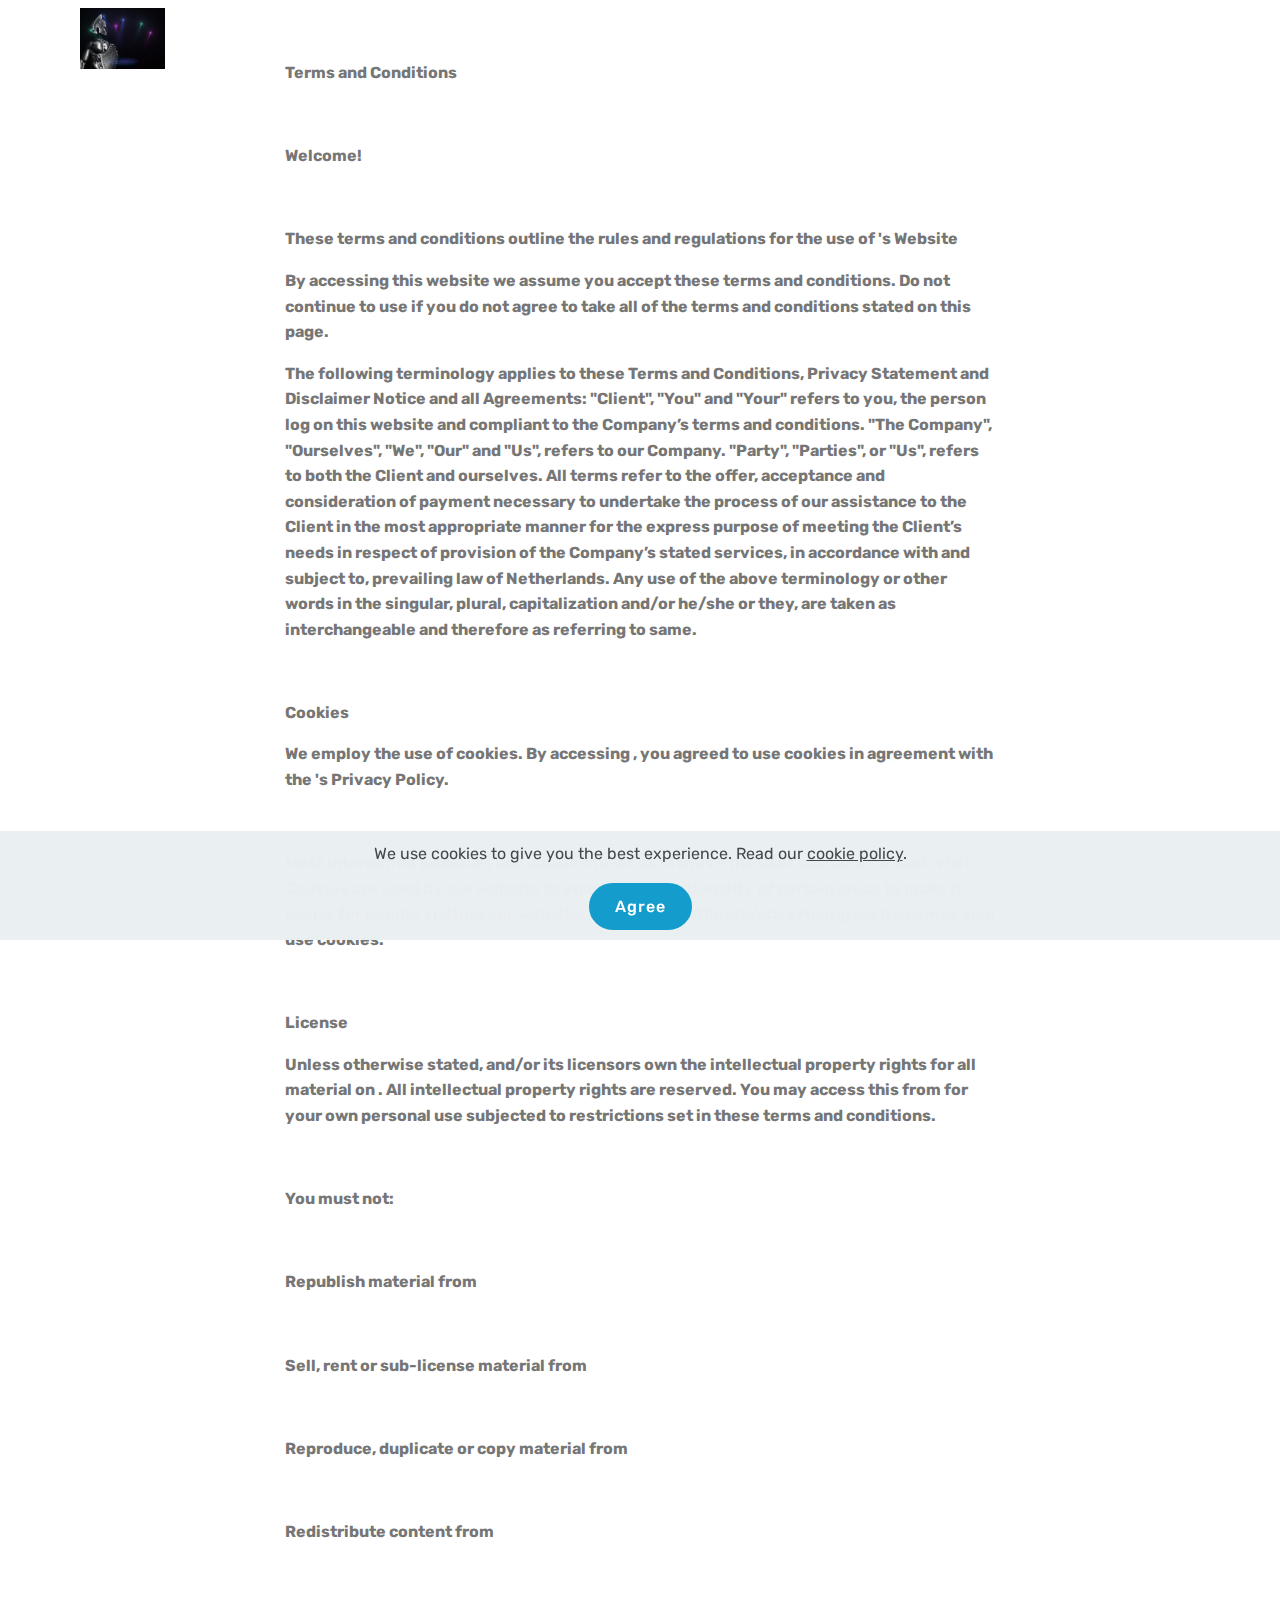
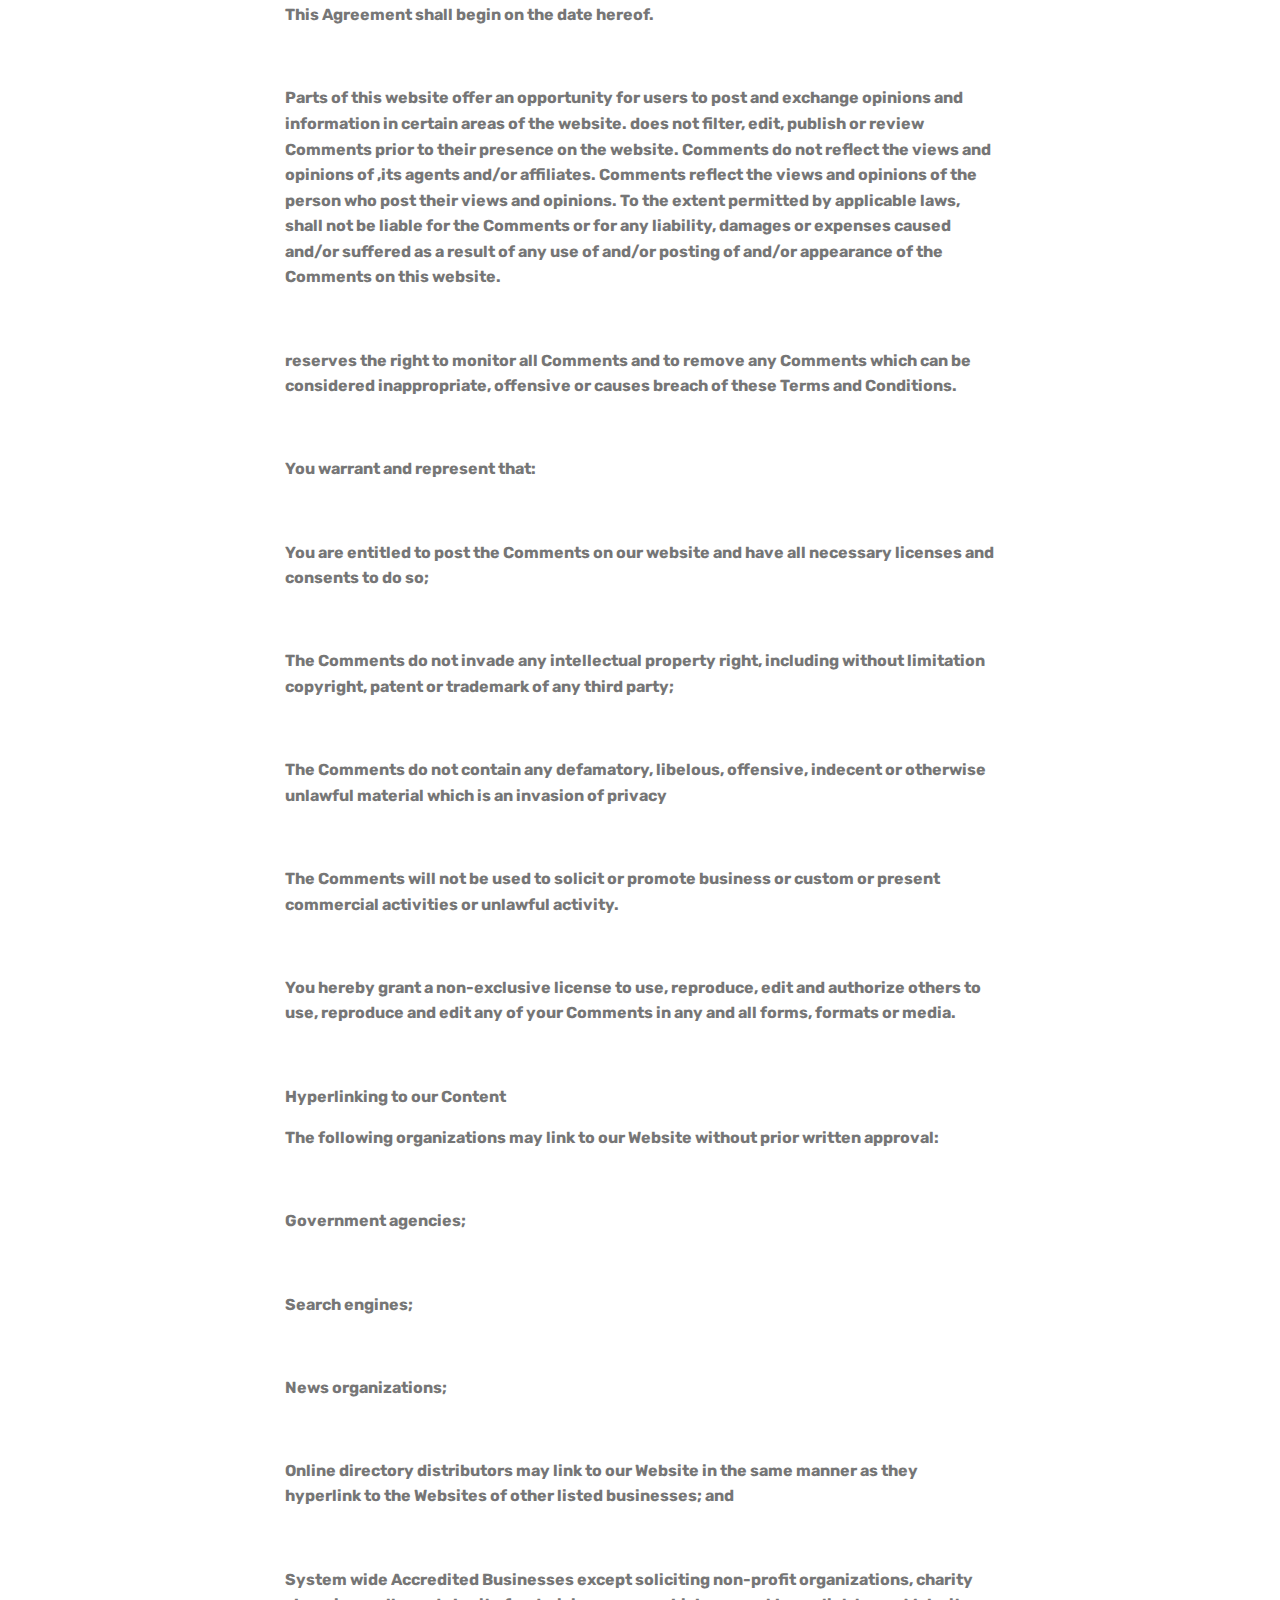
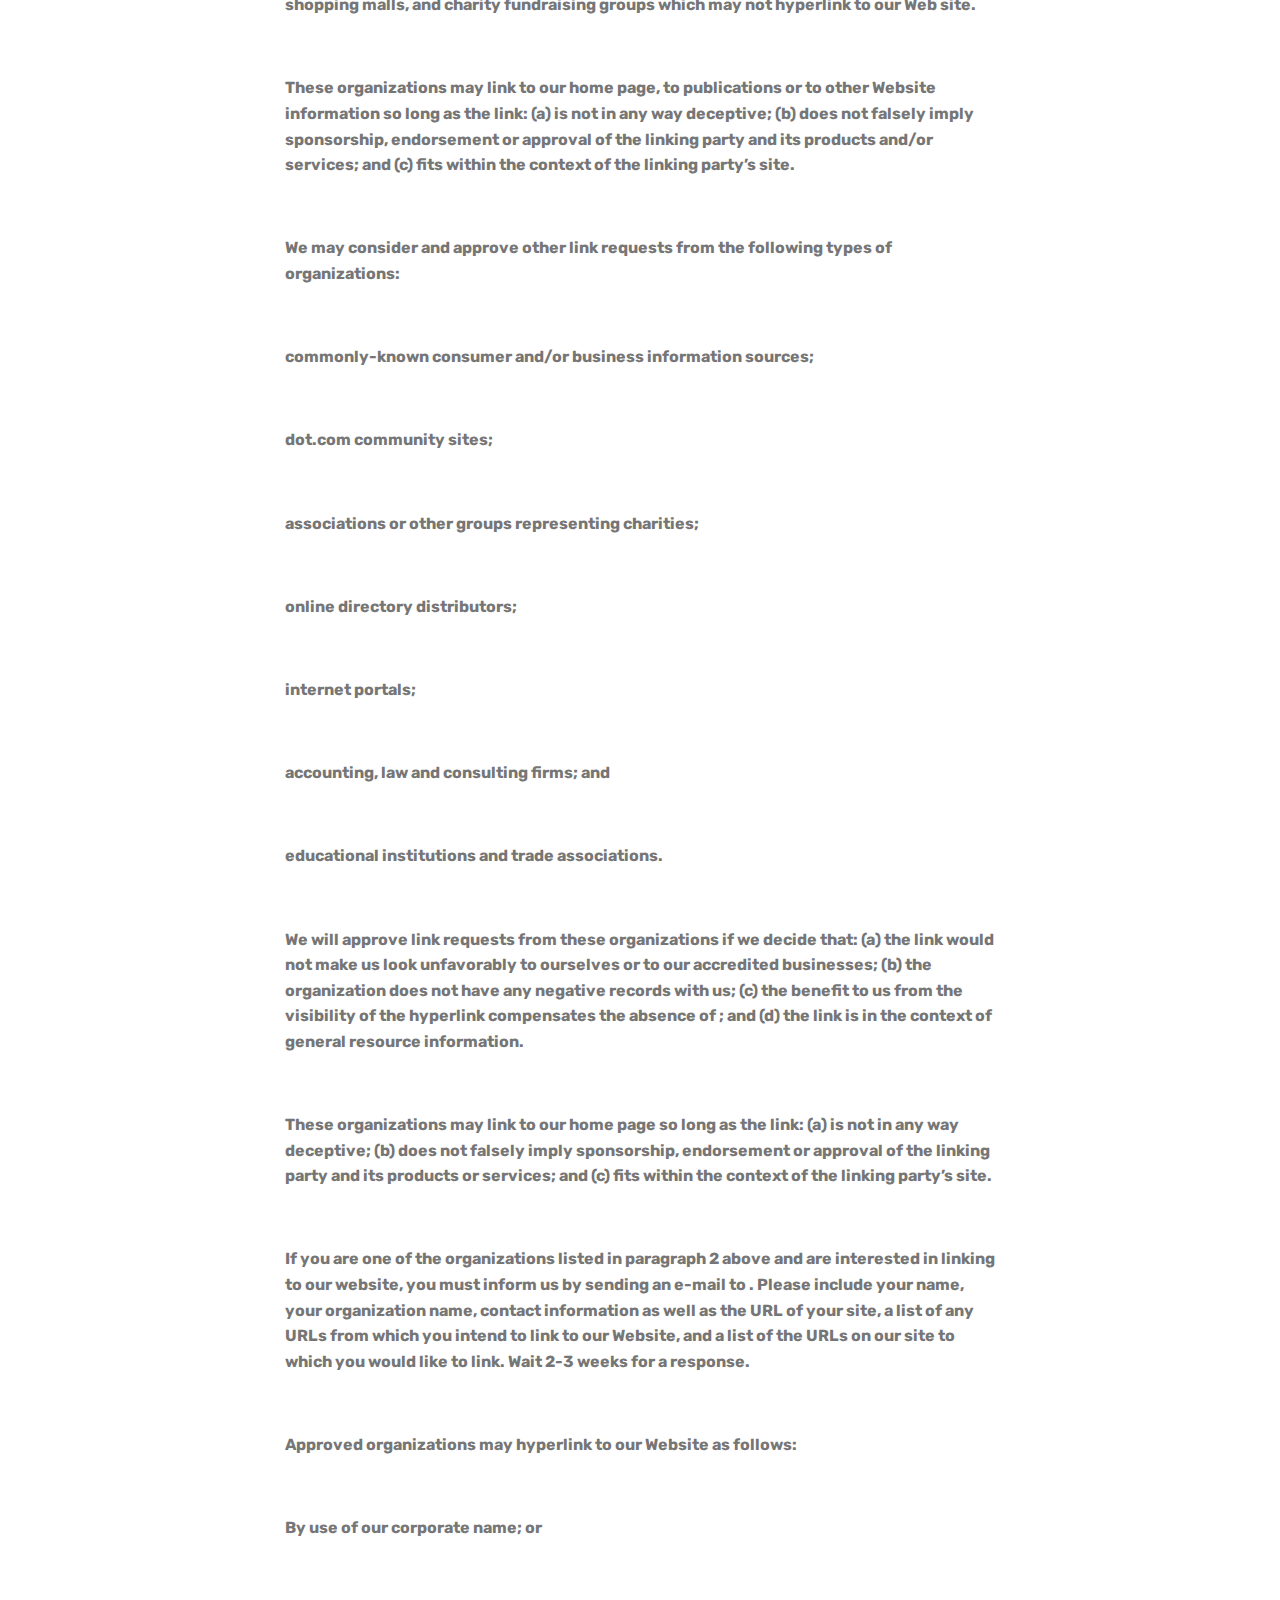
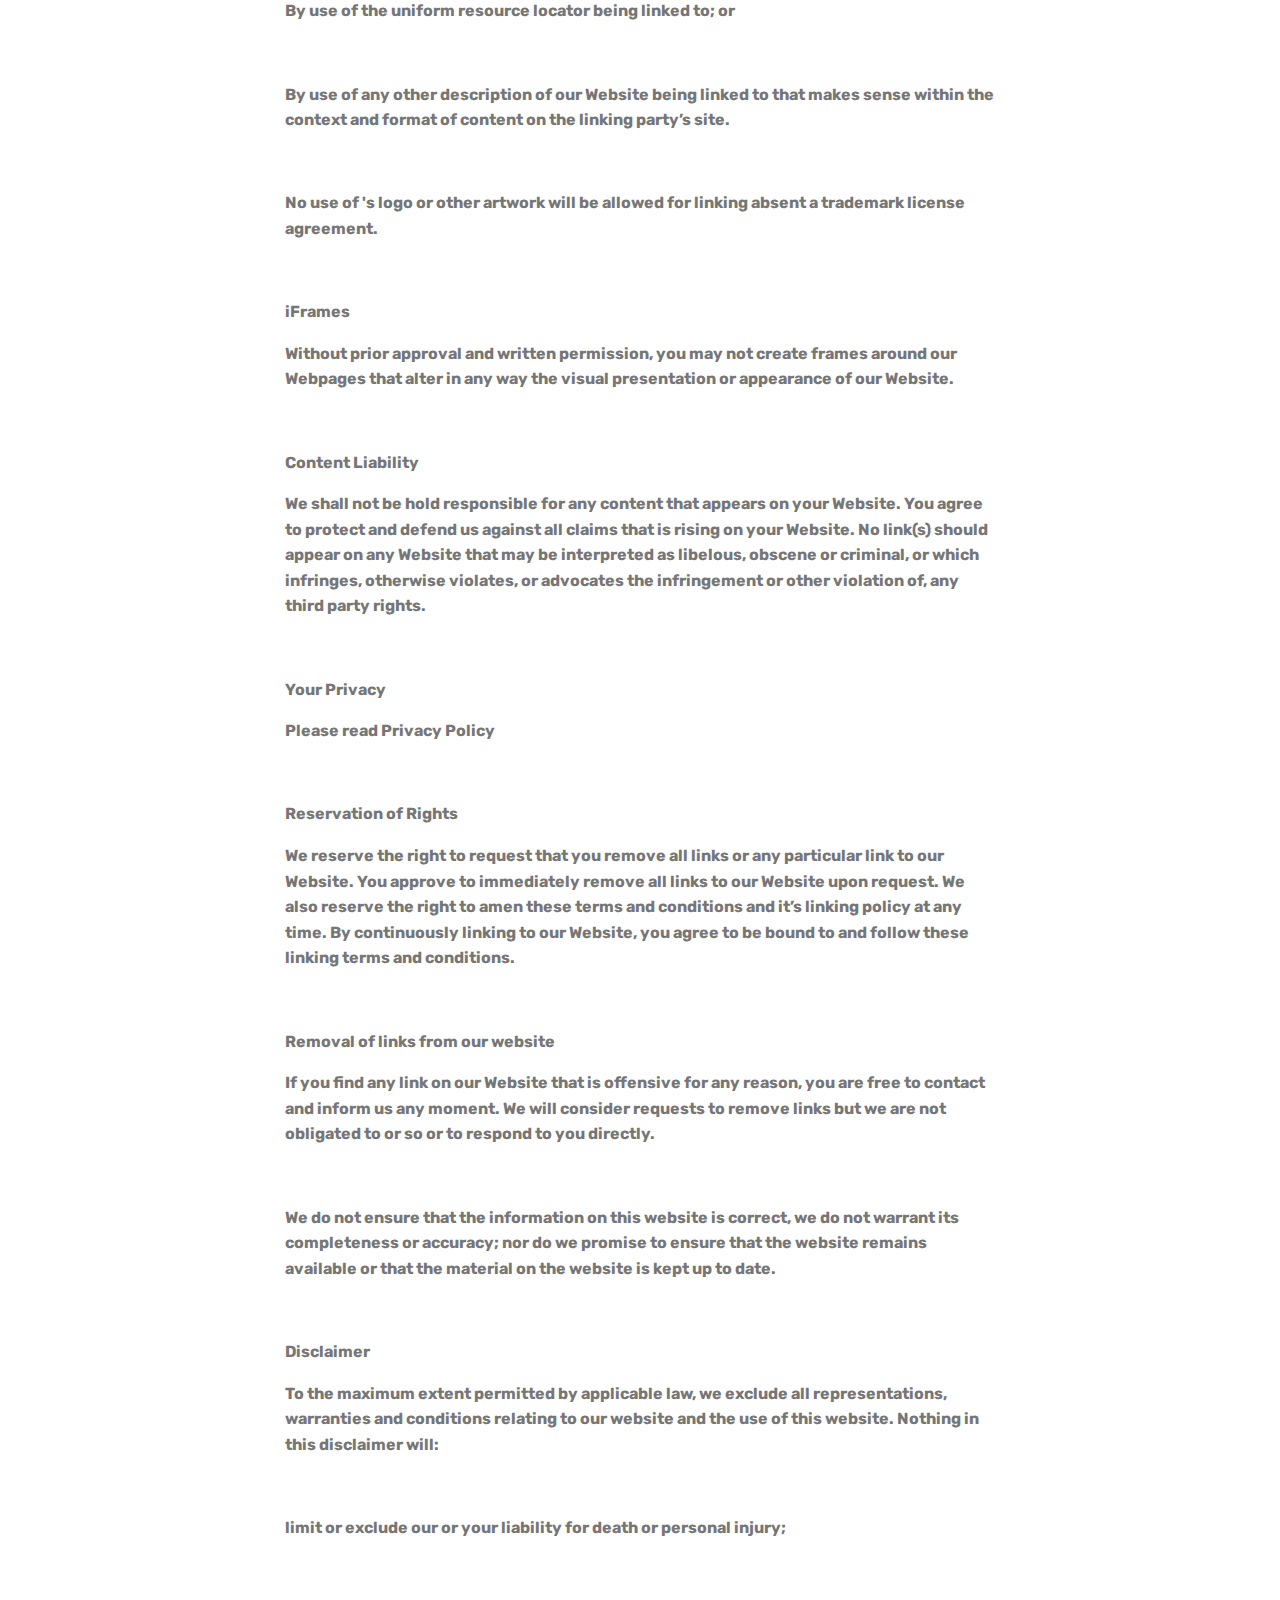
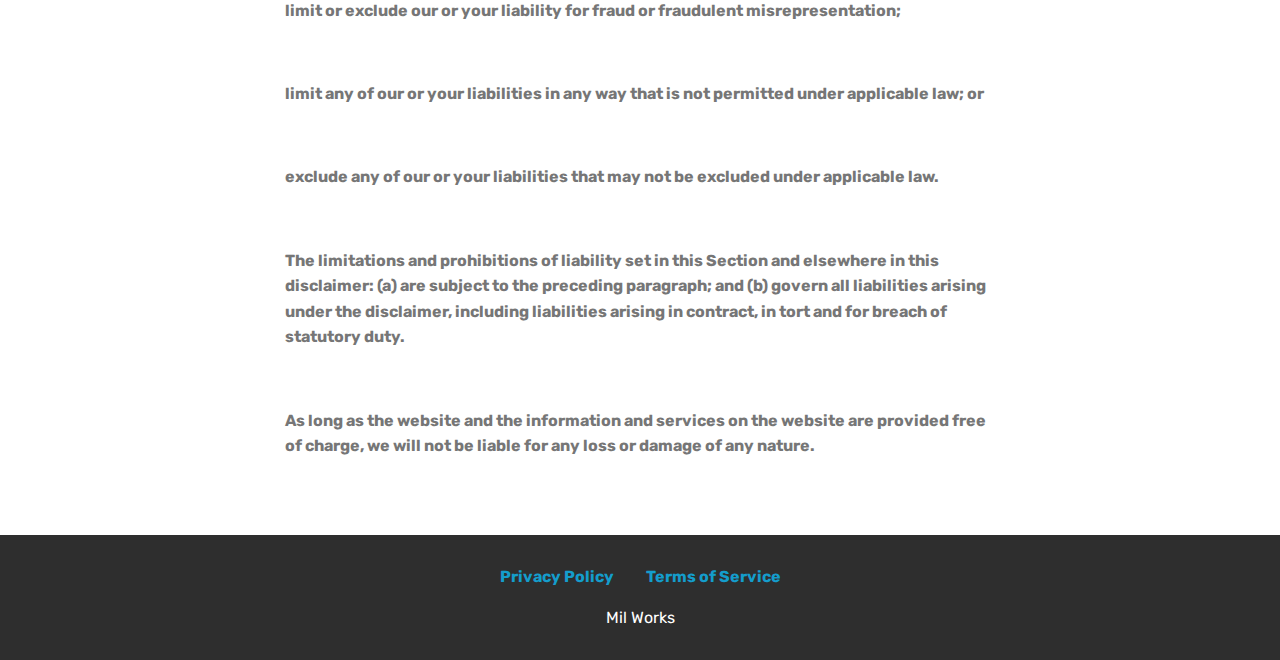
<file: terms.html>
<!DOCTYPE html>
<html  >
<head>
  <!-- Site made with Mobirise Website Builder v4.12.4, https://mobirise.com -->
  <meta charset="UTF-8">
  <meta http-equiv="X-UA-Compatible" content="IE=edge">
  <meta name="generator" content="Mobirise v4.12.4, mobirise.com">
  <meta name="viewport" content="width=device-width, initial-scale=1, minimum-scale=1">
  <link rel="shortcut icon" href="assets/images/mbr.jpg" type="image/x-icon">
  <meta name="description" content="Terms of Service">
  
  
  <title>Terms of Service</title>
  <link rel="stylesheet" href="assets/web/assets/mobirise-icons/mobirise-icons.css">
  <link rel="stylesheet" href="assets/bootstrap/css/bootstrap.min.css">
  <link rel="stylesheet" href="assets/bootstrap/css/bootstrap-grid.min.css">
  <link rel="stylesheet" href="assets/bootstrap/css/bootstrap-reboot.min.css">
  <link rel="stylesheet" href="assets/web/assets/gdpr-plugin/gdpr-styles.css">
  <link rel="stylesheet" href="assets/tether/tether.min.css">
  <link rel="stylesheet" href="assets/dropdown/css/style.css">
  <link rel="stylesheet" href="assets/socicon/css/styles.css">
  <link rel="stylesheet" href="assets/theme/css/style.css">
  <link rel="preload" as="style" href="assets/mobirise/css/mbr-additional.css"><link rel="stylesheet" href="assets/mobirise/css/mbr-additional.css" type="text/css">
  
  
  
</head>
<body>
  <section class="mbr-section article content1 cid-s7zAzClB5q" id="content1-d">
    
     

    <div class="container">
        <div class="media-container-row">
            <div class="mbr-text col-12 mbr-fonts-style display-7 col-md-8"><p><strong>Terms and Conditions</strong></p><p><strong><br></strong></p><p><strong>Welcome!</strong></p><p><strong><br></strong></p><p><strong>These terms and conditions outline the rules and regulations for the use of 's Website</strong></p><p><strong>By accessing this website we assume you accept these terms and conditions. Do not continue to use if you do not agree to take all of the terms and conditions stated on this page.&nbsp;</strong><br></p><p><strong>The following terminology applies to these Terms and Conditions, Privacy Statement and Disclaimer Notice and all Agreements: "Client", "You" and "Your" refers to you, the person log on this website and compliant to the Company’s terms and conditions. "The Company", "Ourselves", "We", "Our" and "Us", refers to our Company. "Party", "Parties", or "Us", refers to both the Client and ourselves. All terms refer to the offer, acceptance and consideration of payment necessary to undertake the process of our assistance to the Client in the most appropriate manner for the express purpose of meeting the Client’s needs in respect of provision of the Company’s stated services, in accordance with and subject to, prevailing law of Netherlands. Any use of the above terminology or other words in the singular, plural, capitalization and/or he/she or they, are taken as interchangeable and therefore as referring to same.</strong><br></p><p><strong><br></strong></p><p><strong>Cookies</strong></p><p><strong>We employ the use of cookies. By accessing , you agreed to use cookies in agreement with the 's Privacy Policy.</strong></p><p><strong><br></strong></p><p><strong>Most interactive websites use cookies to let us retrieve the user’s details for each visit. Cookies are used by our website to enable the functionality of certain areas to make it easier for people visiting our website. Some of our affiliate/advertising partners may also use cookies.</strong></p><p><strong><br></strong></p><p><strong>License</strong></p><p><strong>Unless otherwise stated, and/or its licensors own the intellectual property rights for all material on . All intellectual property rights are reserved. You may access this from for your own personal use subjected to restrictions set in these terms and conditions.</strong></p><p><strong><br></strong></p><p><strong>You must not:</strong></p><p><strong><br></strong></p><p><strong>Republish material from&nbsp;</strong></p><p><strong><br></strong></p><p><strong>Sell, rent or sub-license material from&nbsp;</strong></p><p><strong><br></strong></p><p><strong>Reproduce, duplicate or copy material from&nbsp;</strong></p><p><strong><br></strong></p><p><strong>Redistribute content from&nbsp;</strong></p><p><strong><br></strong></p><p><strong>This Agreement shall begin on the date hereof.</strong></p><p><strong><br></strong></p><p><strong>Parts of this website offer an opportunity for users to post and exchange opinions and information in certain areas of the website. does not filter, edit, publish or review Comments prior to their presence on the website. Comments do not reflect the views and opinions of ,its agents and/or affiliates. Comments reflect the views and opinions of the person who post their views and opinions. To the extent permitted by applicable laws, shall not be liable for the Comments or for any liability, damages or expenses caused and/or suffered as a result of any use of and/or posting of and/or appearance of the Comments on this website.</strong></p><p><strong><br></strong></p><p><strong>reserves the right to monitor all Comments and to remove any Comments which can be considered inappropriate, offensive or causes breach of these Terms and Conditions.</strong></p><p><strong><br></strong></p><p><strong>You warrant and represent that:</strong></p><p><strong><br></strong></p><p><strong>You are entitled to post the Comments on our website and have all necessary licenses and consents to do so;</strong></p><p><strong><br></strong></p><p><strong>The Comments do not invade any intellectual property right, including without limitation copyright, patent or trademark of any third party;</strong></p><p><strong><br></strong></p><p><strong>The Comments do not contain any defamatory, libelous, offensive, indecent or otherwise unlawful material which is an invasion of privacy</strong></p><p><strong><br></strong></p><p><strong>The Comments will not be used to solicit or promote business or custom or present commercial activities or unlawful activity.</strong></p><p><strong><br></strong></p><p><strong>You hereby grant a non-exclusive license to use, reproduce, edit and authorize others to use, reproduce and edit any of your Comments in any and all forms, formats or media.</strong></p><p><strong><br></strong></p><p><strong>Hyperlinking to our Content</strong></p><p><strong>The following organizations may link to our Website without prior written approval:</strong></p><p><strong><br></strong></p><p><strong>Government agencies;</strong></p><p><strong><br></strong></p><p><strong>Search engines;</strong></p><p><strong><br></strong></p><p><strong>News organizations;</strong></p><p><strong><br></strong></p><p><strong>Online directory distributors may link to our Website in the same manner as they hyperlink to the Websites of other listed businesses; and</strong></p><p><strong><br></strong></p><p><strong>System wide Accredited Businesses except soliciting non-profit organizations, charity shopping malls, and charity fundraising groups which may not hyperlink to our Web site.</strong></p><p><strong><br></strong></p><p><strong>These organizations may link to our home page, to publications or to other Website information so long as the link: (a) is not in any way deceptive; (b) does not falsely imply sponsorship, endorsement or approval of the linking party and its products and/or services; and (c) fits within the context of the linking party’s site.</strong></p><p><strong><br></strong></p><p><strong>We may consider and approve other link requests from the following types of organizations:</strong></p><p><strong><br></strong></p><p><strong>commonly-known consumer and/or business information sources;</strong></p><p><strong><br></strong></p><p><strong>dot.com community sites;</strong></p><p><strong><br></strong></p><p><strong>associations or other groups representing charities;</strong></p><p><strong><br></strong></p><p><strong>online directory distributors;</strong></p><p><strong><br></strong></p><p><strong>internet portals;</strong></p><p><strong><br></strong></p><p><strong>accounting, law and consulting firms; and</strong></p><p><strong><br></strong></p><p><strong>educational institutions and trade associations.</strong></p><p><strong><br></strong></p><p><strong>We will approve link requests from these organizations if we decide that: (a) the link would not make us look unfavorably to ourselves or to our accredited businesses; (b) the organization does not have any negative records with us; (c) the benefit to us from the visibility of the hyperlink compensates the absence of ; and (d) the link is in the context of general resource information.</strong></p><p><strong><br></strong></p><p><strong>These organizations may link to our home page so long as the link: (a) is not in any way deceptive; (b) does not falsely imply sponsorship, endorsement or approval of the linking party and its products or services; and (c) fits within the context of the linking party’s site.</strong></p><p><strong><br></strong></p><p><strong>If you are one of the organizations listed in paragraph 2 above and are interested in linking to our website, you must inform us by sending an e-mail to . Please include your name, your organization name, contact information as well as the URL of your site, a list of any URLs from which you intend to link to our Website, and a list of the URLs on our site to which you would like to link. Wait 2-3 weeks for a response.</strong></p><p><strong><br></strong></p><p><strong>Approved organizations may hyperlink to our Website as follows:</strong></p><p><strong><br></strong></p><p><strong>By use of our corporate name; or</strong></p><p><strong><br></strong></p><p><strong>By use of the uniform resource locator being linked to; or</strong></p><p><strong><br></strong></p><p><strong>By use of any other description of our Website being linked to that makes sense within the context and format of content on the linking party’s site.</strong></p><p><strong><br></strong></p><p><strong>No use of 's logo or other artwork will be allowed for linking absent a trademark license agreement.</strong></p><p><strong><br></strong></p><p><strong>iFrames</strong></p><p><strong>Without prior approval and written permission, you may not create frames around our Webpages that alter in any way the visual presentation or appearance of our Website.</strong></p><p><strong><br></strong></p><p><strong>Content Liability</strong></p><p><strong>We shall not be hold responsible for any content that appears on your Website. You agree to protect and defend us against all claims that is rising on your Website. No link(s) should appear on any Website that may be interpreted as libelous, obscene or criminal, or which infringes, otherwise violates, or advocates the infringement or other violation of, any third party rights.</strong></p><p><strong><br></strong></p><p><strong>Your Privacy</strong></p><p><strong>Please read Privacy Policy</strong></p><p><strong><br></strong></p><p><strong>Reservation of Rights</strong></p><p><strong>We reserve the right to request that you remove all links or any particular link to our Website. You approve to immediately remove all links to our Website upon request. We also reserve the right to amen these terms and conditions and it’s linking policy at any time. By continuously linking to our Website, you agree to be bound to and follow these linking terms and conditions.</strong></p><p><strong><br></strong></p><p><strong>Removal of links from our website</strong></p><p><strong>If you find any link on our Website that is offensive for any reason, you are free to contact and inform us any moment. We will consider requests to remove links but we are not obligated to or so or to respond to you directly.</strong></p><p><strong><br></strong></p><p><strong>We do not ensure that the information on this website is correct, we do not warrant its completeness or accuracy; nor do we promise to ensure that the website remains available or that the material on the website is kept up to date.</strong></p><p><strong><br></strong></p><p><strong>Disclaimer</strong></p><p><strong>To the maximum extent permitted by applicable law, we exclude all representations, warranties and conditions relating to our website and the use of this website. Nothing in this disclaimer will:</strong></p><p><strong><br></strong></p><p><strong>limit or exclude our or your liability for death or personal injury;</strong></p><p><strong><br></strong></p><p><strong>limit or exclude our or your liability for fraud or fraudulent misrepresentation;</strong></p><p><strong><br></strong></p><p><strong>limit any of our or your liabilities in any way that is not permitted under applicable law; or</strong></p><p><strong><br></strong></p><p><strong>exclude any of our or your liabilities that may not be excluded under applicable law.</strong></p><p><strong><br></strong></p><p><strong>The limitations and prohibitions of liability set in this Section and elsewhere in this disclaimer: (a) are subject to the preceding paragraph; and (b) govern all liabilities arising under the disclaimer, including liabilities arising in contract, in tort and for breach of statutory duty.</strong></p><p><strong><br></strong></p><p><strong>As long as the website and the information and services on the website are provided free of charge, we will not be liable for any loss or damage of any nature.</strong></p></div>
        </div>
    </div>
</section>

<section class="engine"><a href="https://mobirise.info/g">how to build a website</a></section><section class="menu cid-s7zmcyveAb" once="menu" id="menu1-7">

    

    <nav class="navbar navbar-expand beta-menu navbar-dropdown align-items-center navbar-fixed-top navbar-toggleable-sm bg-color transparent">
        <button class="navbar-toggler navbar-toggler-right" type="button" data-toggle="collapse" data-target="#navbarSupportedContent" aria-controls="navbarSupportedContent" aria-expanded="false" aria-label="Toggle navigation">
            <div class="hamburger">
                <span></span>
                <span></span>
                <span></span>
                <span></span>
            </div>
        </button>
        <div class="menu-logo">
            <div class="navbar-brand">
                <span class="navbar-logo">
                    <a href="index.html">
                         <img src="assets/images/mbr.jpg" alt="Mobirise" title="" style="height: 3.8rem;">
                    </a>
                </span>
                <span class="navbar-caption-wrap"><a class="navbar-caption text-white display-4" href="index.html">
                        Mil Works</a></span>
            </div>
        </div>
        <div class="collapse navbar-collapse" id="navbarSupportedContent">
            
            
        </div>
    </nav>
</section>

<section once="footers" class="cid-s7zmz4a31J" id="footer7-8">

    

    

    <div class="container">
        <div class="media-container-row align-center mbr-white">
            <div class="row row-links">
                <ul class="foot-menu">
                    
                    
                    
                    
                    
                <li class="foot-menu-item mbr-fonts-style display-7"><a href="privacy.html"><strong>Privacy Policy</strong></a></li><li class="foot-menu-item mbr-fonts-style display-7"><a href="terms.html"><strong>Terms of Service</strong></a></li></ul>
            </div>
            
            <div class="row row-copirayt">
                <p class="mbr-text mb-0 mbr-fonts-style mbr-white align-center display-7">Mil Works</p>
            </div>
        </div>
    </div>
</section>


  <script src="assets/web/assets/jquery/jquery.min.js"></script>
  <script src="assets/popper/popper.min.js"></script>
  <script src="assets/bootstrap/js/bootstrap.min.js"></script>
  <script src="assets/tether/tether.min.js"></script>
  <script src="assets/web/assets/cookies-alert-plugin/cookies-alert-core.js"></script>
  <script src="assets/web/assets/cookies-alert-plugin/cookies-alert-script.js"></script>
  <script src="assets/smoothscroll/smooth-scroll.js"></script>
  <script src="assets/dropdown/js/nav-dropdown.js"></script>
  <script src="assets/dropdown/js/navbar-dropdown.js"></script>
  <script src="assets/touchswipe/jquery.touch-swipe.min.js"></script>
  <script src="assets/theme/js/script.js"></script>
  
  
<input name="cookieData" type="hidden" data-cookie-customDialogSelector='null' data-cookie-colorText='#424a4d' data-cookie-colorBg='rgba(234, 239, 241, 0.99)' data-cookie-textButton='Agree' data-cookie-colorButton='' data-cookie-colorLink='#424a4d' data-cookie-underlineLink='true' data-cookie-text="We use cookies to give you the best experience. Read our <a href='privacy.html'>cookie policy</a>.">
  </body>
</html>
</file>
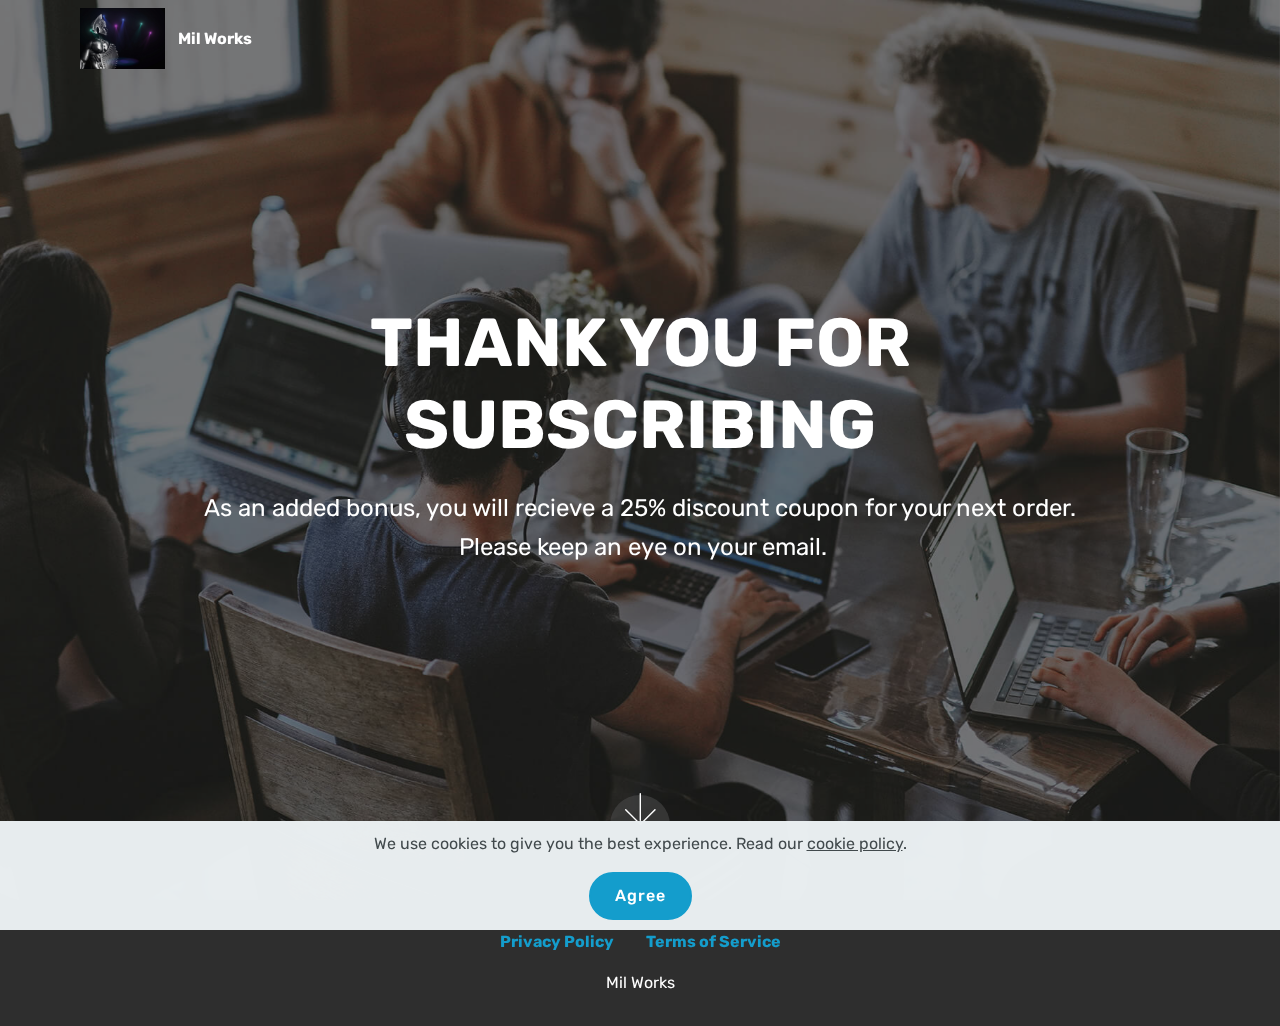
<file: thankyou.html>
<!DOCTYPE html>
<html  >
<head>
  <!-- Site made with Mobirise Website Builder v4.12.4, https://mobirise.com -->
  <meta charset="UTF-8">
  <meta http-equiv="X-UA-Compatible" content="IE=edge">
  <meta name="generator" content="Mobirise v4.12.4, mobirise.com">
  <meta name="viewport" content="width=device-width, initial-scale=1, minimum-scale=1">
  <link rel="shortcut icon" href="assets/images/mbr.jpg" type="image/x-icon">
  <meta name="description" content="Thank You">
  
  
  <title>Thank You</title>
  <link rel="stylesheet" href="assets/web/assets/mobirise-icons/mobirise-icons.css">
  <link rel="stylesheet" href="assets/bootstrap/css/bootstrap.min.css">
  <link rel="stylesheet" href="assets/bootstrap/css/bootstrap-grid.min.css">
  <link rel="stylesheet" href="assets/bootstrap/css/bootstrap-reboot.min.css">
  <link rel="stylesheet" href="assets/web/assets/gdpr-plugin/gdpr-styles.css">
  <link rel="stylesheet" href="assets/tether/tether.min.css">
  <link rel="stylesheet" href="assets/dropdown/css/style.css">
  <link rel="stylesheet" href="assets/socicon/css/styles.css">
  <link rel="stylesheet" href="assets/theme/css/style.css">
  <link rel="preload" as="style" href="assets/mobirise/css/mbr-additional.css"><link rel="stylesheet" href="assets/mobirise/css/mbr-additional.css" type="text/css">
  
  
  
</head>
<body>
  <section class="cid-s7zE0fFYbL mbr-fullscreen mbr-parallax-background" id="header2-i">

    

    <div class="mbr-overlay" style="opacity: 0.5; background-color: rgb(35, 35, 35);"></div>

    <div class="container align-center">
        <div class="row justify-content-md-center">
            <div class="mbr-white col-md-10">
                <h1 class="mbr-section-title mbr-bold pb-3 mbr-fonts-style display-1">
                    THANK YOU FOR SUBSCRIBING</h1>
                
                <p class="mbr-text pb-3 mbr-fonts-style display-5">
                    As an added bonus, you will recieve a 25% discount coupon for your next order. &nbsp;Please keep an eye on your email.</p>
                
            </div>
        </div>
    </div>
    <div class="mbr-arrow hidden-sm-down" aria-hidden="true">
        <a href="#next">
            <i class="mbri-down mbr-iconfont"></i>
        </a>
    </div>
</section>

<section class="engine"><a href="https://mobirise.info/k">develop free website</a></section><section class="menu cid-s7zmcyveAb" once="menu" id="menu1-g">

    

    <nav class="navbar navbar-expand beta-menu navbar-dropdown align-items-center navbar-fixed-top navbar-toggleable-sm bg-color transparent">
        <button class="navbar-toggler navbar-toggler-right" type="button" data-toggle="collapse" data-target="#navbarSupportedContent" aria-controls="navbarSupportedContent" aria-expanded="false" aria-label="Toggle navigation">
            <div class="hamburger">
                <span></span>
                <span></span>
                <span></span>
                <span></span>
            </div>
        </button>
        <div class="menu-logo">
            <div class="navbar-brand">
                <span class="navbar-logo">
                    <a href="index.html">
                         <img src="assets/images/mbr.jpg" alt="Mobirise" title="" style="height: 3.8rem;">
                    </a>
                </span>
                <span class="navbar-caption-wrap"><a class="navbar-caption text-white display-4" href="index.html">
                        Mil Works</a></span>
            </div>
        </div>
        <div class="collapse navbar-collapse" id="navbarSupportedContent">
            
            
        </div>
    </nav>
</section>

<section once="footers" class="cid-s7zmz4a31J" id="footer7-h">

    

    

    <div class="container">
        <div class="media-container-row align-center mbr-white">
            <div class="row row-links">
                <ul class="foot-menu">
                    
                    
                    
                    
                    
                <li class="foot-menu-item mbr-fonts-style display-7"><a href="privacy.html"><strong>Privacy Policy</strong></a></li><li class="foot-menu-item mbr-fonts-style display-7"><a href="terms.html"><strong>Terms of Service</strong></a></li></ul>
            </div>
            
            <div class="row row-copirayt">
                <p class="mbr-text mb-0 mbr-fonts-style mbr-white align-center display-7">Mil Works</p>
            </div>
        </div>
    </div>
</section>


  <script src="assets/web/assets/jquery/jquery.min.js"></script>
  <script src="assets/popper/popper.min.js"></script>
  <script src="assets/bootstrap/js/bootstrap.min.js"></script>
  <script src="assets/tether/tether.min.js"></script>
  <script src="assets/web/assets/cookies-alert-plugin/cookies-alert-core.js"></script>
  <script src="assets/web/assets/cookies-alert-plugin/cookies-alert-script.js"></script>
  <script src="assets/smoothscroll/smooth-scroll.js"></script>
  <script src="assets/parallax/jarallax.min.js"></script>
  <script src="assets/dropdown/js/nav-dropdown.js"></script>
  <script src="assets/dropdown/js/navbar-dropdown.js"></script>
  <script src="assets/touchswipe/jquery.touch-swipe.min.js"></script>
  <script src="assets/theme/js/script.js"></script>
  
  
<input name="cookieData" type="hidden" data-cookie-customDialogSelector='null' data-cookie-colorText='#424a4d' data-cookie-colorBg='rgba(234, 239, 241, 0.99)' data-cookie-textButton='Agree' data-cookie-colorButton='' data-cookie-colorLink='#424a4d' data-cookie-underlineLink='true' data-cookie-text="We use cookies to give you the best experience. Read our <a href='privacy.html'>cookie policy</a>.">
  </body>
</html>
</file>
<file: assets/web/assets/mobirise-icons/mobirise-icons.css>
@font-face {
  font-family: 'MobiriseIcons';
  src:  url('mobirise-icons.eot?spat4u');
  src:  url('mobirise-icons.eot?spat4u#iefix') format('embedded-opentype'),
    url('mobirise-icons.ttf?spat4u') format('truetype'),
    url('mobirise-icons.woff?spat4u') format('woff'),
    url('mobirise-icons.svg?spat4u#MobiriseIcons') format('svg');
  font-weight: normal;
  font-style: normal;
  font-display: swap;
}

[class^="mbri-"], [class*=" mbri-"] {
  /* use !important to prevent issues with browser extensions that change fonts */
  font-family: MobiriseIcons !important;
  speak: none;
  font-style: normal;
  font-weight: normal;
  font-variant: normal;
  text-transform: none;
  line-height: 1;

  /* Better Font Rendering =========== */
  -webkit-font-smoothing: antialiased;
  -moz-osx-font-smoothing: grayscale;
}

.mbri-add-submenu:before {
  content: "\e900";
}
.mbri-alert:before {
  content: "\e901";
}
.mbri-align-center:before {
  content: "\e902";
}
.mbri-align-justify:before {
  content: "\e903";
}
.mbri-align-left:before {
  content: "\e904";
}
.mbri-align-right:before {
  content: "\e905";
}
.mbri-android:before {
  content: "\e906";
}
.mbri-apple:before {
  content: "\e907";
}
.mbri-arrow-down:before {
  content: "\e908";
}
.mbri-arrow-next:before {
  content: "\e909";
}
.mbri-arrow-prev:before {
  content: "\e90a";
}
.mbri-arrow-up:before {
  content: "\e90b";
}
.mbri-bold:before {
  content: "\e90c";
}
.mbri-bookmark:before {
  content: "\e90d";
}
.mbri-bootstrap:before {
  content: "\e90e";
}
.mbri-briefcase:before {
  content: "\e90f";
}
.mbri-browse:before {
  content: "\e910";
}
.mbri-bulleted-list:before {
  content: "\e911";
}
.mbri-calendar:before {
  content: "\e912";
}
.mbri-camera:before {
  content: "\e913";
}
.mbri-cart-add:before {
  content: "\e914";
}
.mbri-cart-full:before {
  content: "\e915";
}
.mbri-cash:before {
  content: "\e916";
}
.mbri-change-style:before {
  content: "\e917";
}
.mbri-chat:before {
  content: "\e918";
}
.mbri-clock:before {
  content: "\e919";
}
.mbri-close:before {
  content: "\e91a";
}
.mbri-cloud:before {
  content: "\e91b";
}
.mbri-code:before {
  content: "\e91c";
}
.mbri-contact-form:before {
  content: "\e91d";
}
.mbri-credit-card:before {
  content: "\e91e";
}
.mbri-cursor-click:before {
  content: "\e91f";
}
.mbri-cust-feedback:before {
  content: "\e920";
}
.mbri-database:before {
  content: "\e921";
}
.mbri-delivery:before {
  content: "\e922";
}
.mbri-desktop:before {
  content: "\e923";
}
.mbri-devices:before {
  content: "\e924";
}
.mbri-down:before {
  content: "\e925";
}
.mbri-download:before {
  content: "\e989";
}
.mbri-drag-n-drop:before {
  content: "\e927";
}
.mbri-drag-n-drop2:before {
  content: "\e928";
}
.mbri-edit:before {
  content: "\e929";
}
.mbri-edit2:before {
  content: "\e92a";
}
.mbri-error:before {
  content: "\e92b";
}
.mbri-extension:before {
  content: "\e92c";
}
.mbri-features:before {
  content: "\e92d";
}
.mbri-file:before {
  content: "\e92e";
}
.mbri-flag:before {
  content: "\e92f";
}
.mbri-folder:before {
  content: "\e930";
}
.mbri-gift:before {
  content: "\e931";
}
.mbri-github:before {
  content: "\e932";
}
.mbri-globe:before {
  content: "\e933";
}
.mbri-globe-2:before {
  content: "\e934";
}
.mbri-growing-chart:before {
  content: "\e935";
}
.mbri-hearth:before {
  content: "\e936";
}
.mbri-help:before {
  content: "\e937";
}
.mbri-home:before {
  content: "\e938";
}
.mbri-hot-cup:before {
  content: "\e939";
}
.mbri-idea:before {
  content: "\e93a";
}
.mbri-image-gallery:before {
  content: "\e93b";
}
.mbri-image-slider:before {
  content: "\e93c";
}
.mbri-info:before {
  content: "\e93d";
}
.mbri-italic:before {
  content: "\e93e";
}
.mbri-key:before {
  content: "\e93f";
}
.mbri-laptop:before {
  content: "\e940";
}
.mbri-layers:before {
  content: "\e941";
}
.mbri-left-right:before {
  content: "\e942";
}
.mbri-left:before {
  content: "\e943";
}
.mbri-letter:before {
  content: "\e944";
}
.mbri-like:before {
  content: "\e945";
}
.mbri-link:before {
  content: "\e946";
}
.mbri-lock:before {
  content: "\e947";
}
.mbri-login:before {
  content: "\e948";
}
.mbri-logout:before {
  content: "\e949";
}
.mbri-magic-stick:before {
  content: "\e94a";
}
.mbri-map-pin:before {
  content: "\e94b";
}
.mbri-menu:before {
  content: "\e94c";
}
.mbri-mobile:before {
  content: "\e94d";
}
.mbri-mobile2:before {
  content: "\e94e";
}
.mbri-mobirise:before {
  content: "\e94f";
}
.mbri-more-horizontal:before {
  content: "\e950";
}
.mbri-more-vertical:before {
  content: "\e951";
}
.mbri-music:before {
  content: "\e952";
}
.mbri-new-file:before {
  content: "\e953";
}
.mbri-numbered-list:before {
  content: "\e954";
}
.mbri-opened-folder:before {
  content: "\e955";
}
.mbri-pages:before {
  content: "\e956";
}
.mbri-paper-plane:before {
  content: "\e957";
}
.mbri-paperclip:before {
  content: "\e958";
}
.mbri-photo:before {
  content: "\e959";
}
.mbri-photos:before {
  content: "\e95a";
}
.mbri-pin:before {
  content: "\e95b";
}
.mbri-play:before {
  content: "\e95c";
}
.mbri-plus:before {
  content: "\e95d";
}
.mbri-preview:before {
  content: "\e95e";
}
.mbri-print:before {
  content: "\e95f";
}
.mbri-protect:before {
  content: "\e960";
}
.mbri-question:before {
  content: "\e961";
}
.mbri-quote-left:before {
  content: "\e962";
}
.mbri-quote-right:before {
  content: "\e963";
}
.mbri-refresh:before {
  content: "\e964";
}
.mbri-responsive:before {
  content: "\e965";
}
.mbri-right:before {
  content: "\e966";
}
.mbri-rocket:before {
  content: "\e967";
}
.mbri-sad-face:before {
  content: "\e968";
}
.mbri-sale:before {
  content: "\e969";
}
.mbri-save:before {
  content: "\e96a";
}
.mbri-search:before {
  content: "\e96b";
}
.mbri-setting:before {
  content: "\e96c";
}
.mbri-setting2:before {
  content: "\e96d";
}
.mbri-setting3:before {
  content: "\e96e";
}
.mbri-share:before {
  content: "\e96f";
}
.mbri-shopping-bag:before {
  content: "\e970";
}
.mbri-shopping-basket:before {
  content: "\e971";
}
.mbri-shopping-cart:before {
  content: "\e972";
}
.mbri-sites:before {
  content: "\e973";
}
.mbri-smile-face:before {
  content: "\e974";
}
.mbri-speed:before {
  content: "\e975";
}
.mbri-star:before {
  content: "\e976";
}
.mbri-success:before {
  content: "\e977";
}
.mbri-sun:before {
  content: "\e978";
}
.mbri-sun2:before {
  content: "\e979";
}
.mbri-tablet:before {
  content: "\e97a";
}
.mbri-tablet-vertical:before {
  content: "\e97b";
}
.mbri-target:before {
  content: "\e97c";
}
.mbri-timer:before {
  content: "\e97d";
}
.mbri-to-ftp:before {
  content: "\e97e";
}
.mbri-to-local-drive:before {
  content: "\e97f";
}
.mbri-touch-swipe:before {
  content: "\e980";
}
.mbri-touch:before {
  content: "\e981";
}
.mbri-trash:before {
  content: "\e982";
}
.mbri-underline:before {
  content: "\e983";
}
.mbri-unlink:before {
  content: "\e984";
}
.mbri-unlock:before {
  content: "\e985";
}
.mbri-up-down:before {
  content: "\e986";
}
.mbri-up:before {
  content: "\e987";
}
.mbri-update:before {
  content: "\e988";
}
.mbri-upload:before {
 content: "\e926"; 
}
.mbri-user:before {
  content: "\e98a";
}
.mbri-user2:before {
  content: "\e98b";
}
.mbri-users:before {
  content: "\e98c";
}
.mbri-video:before {
  content: "\e98d";
}
.mbri-video-play:before {
  content: "\e98e";
}
.mbri-watch:before {
  content: "\e98f";
}
.mbri-website-theme:before {
  content: "\e990";
}
.mbri-wifi:before {
  content: "\e991";
}
.mbri-windows:before {
  content: "\e992";
}
.mbri-zoom-out:before {
  content: "\e993";
}
.mbri-redo:before {
  content: "\e994";
}
.mbri-undo:before {
  content: "\e995";
}
</file>
<file: assets/web/assets/gdpr-plugin/gdpr-styles.css>
.gdpr-block {
    padding: 10px;
    font-size: 14px;
    display: block;
    width: 100%;
    text-align: center;
}
.gdpr-block.covert {
	display: none;
}
.textGDPR {
    position: relative;
}
.gdpr-block label span.textGDPR input[name='gdpr']{
    width: 15px;
    height: 15px;
    margin: 0;
    position: absolute;
    top: 2px;
    left: -20px;
}
.gdpr-block label {
    color: #a7a7a7;
    vertical-align: middle;
    user-select: none;
    margin-bottom: 0;
}
</file>
<file: assets/socicon/css/styles.css>
@charset "UTF-8";

@font-face {
  font-family: 'Socicon';
  src:  url('../fonts/socicon.eot');
  src:  url('../fonts/socicon.eot?#iefix') format('embedded-opentype'),
    url('../fonts/socicon.woff2') format('woff2'),
    url('../fonts/socicon.ttf') format('truetype'),
    url('../fonts/socicon.woff') format('woff'),
    url('../fonts/socicon.svg#socicon') format('svg');
  font-weight: normal;
  font-style: normal;
}

[data-icon]:before {
  font-family: "socicon" !important;
  content: attr(data-icon);
  font-style: normal !important;
  font-weight: normal !important;
  font-variant: normal !important;
  text-transform: none !important;
  speak: none;
  line-height: 1;
  -webkit-font-smoothing: antialiased;
  -moz-osx-font-smoothing: grayscale;
}

[class^="socicon-"], [class*=" socicon-"] {
  /* use !important to prevent issues with browser extensions that change fonts */
  font-family: 'Socicon' !important;
  speak: none;
  font-style: normal;
  font-weight: normal;
  font-variant: normal;
  text-transform: none;
  line-height: 1;

  /* Better Font Rendering =========== */
  -webkit-font-smoothing: antialiased;
  -moz-osx-font-smoothing: grayscale;
}

.socicon-eitaa:before {
  content: "\e97c";
}
.socicon-soroush:before {
  content: "\e97d";
}
.socicon-bale:before {
  content: "\e97e";
}
.socicon-zazzle:before {
  content: "\e97b";
}
.socicon-society6:before {
  content: "\e97a";
}
.socicon-redbubble:before {
  content: "\e979";
}
.socicon-avvo:before {
  content: "\e978";
}
.socicon-stitcher:before {
  content: "\e977";
}
.socicon-googlehangouts:before {
  content: "\e974";
}
.socicon-dlive:before {
  content: "\e975";
}
.socicon-vsco:before {
  content: "\e976";
}
.socicon-flipboard:before {
  content: "\e973";
}
.socicon-ubuntu:before {
  content: "\e958";
}
.socicon-artstation:before {
  content: "\e959";
}
.socicon-invision:before {
  content: "\e95a";
}
.socicon-torial:before {
  content: "\e95b";
}
.socicon-collectorz:before {
  content: "\e95c";
}
.socicon-seenthis:before {
  content: "\e95d";
}
.socicon-googleplaymusic:before {
  content: "\e95e";
}
.socicon-debian:before {
  content: "\e95f";
}
.socicon-filmfreeway:before {
  content: "\e960";
}
.socicon-gnome:before {
  content: "\e961";
}
.socicon-itchio:before {
  content: "\e962";
}
.socicon-jamendo:before {
  content: "\e963";
}
.socicon-mix:before {
  content: "\e964";
}
.socicon-sharepoint:before {
  content: "\e965";
}
.socicon-tinder:before {
  content: "\e966";
}
.socicon-windguru:before {
  content: "\e967";
}
.socicon-cdbaby:before {
  content: "\e968";
}
.socicon-elementaryos:before {
  content: "\e969";
}
.socicon-stage32:before {
  content: "\e96a";
}
.socicon-tiktok:before {
  content: "\e96b";
}
.socicon-gitter:before {
  content: "\e96c";
}
.socicon-letterboxd:before {
  content: "\e96d";
}
.socicon-threema:before {
  content: "\e96e";
}
.socicon-splice:before {
  content: "\e96f";
}
.socicon-metapop:before {
  content: "\e970";
}
.socicon-naver:before {
  content: "\e971";
}
.socicon-remote:before {
  content: "\e972";
}
.socicon-internet:before {
  content: "\e957";
}
.socicon-moddb:before {
  content: "\e94b";
}
.socicon-indiedb:before {
  content: "\e94c";
}
.socicon-traxsource:before {
  content: "\e94d";
}
.socicon-gamefor:before {
  content: "\e94e";
}
.socicon-pixiv:before {
  content: "\e94f";
}
.socicon-myanimelist:before {
  content: "\e950";
}
.socicon-blackberry:before {
  content: "\e951";
}
.socicon-wickr:before {
  content: "\e952";
}
.socicon-spip:before {
  content: "\e953";
}
.socicon-napster:before {
  content: "\e954";
}
.socicon-beatport:before {
  content: "\e955";
}
.socicon-hackerone:before {
  content: "\e956";
}
.socicon-hackernews:before {
  content: "\e946";
}
.socicon-smashwords:before {
  content: "\e947";
}
.socicon-kobo:before {
  content: "\e948";
}
.socicon-bookbub:before {
  content: "\e949";
}
.socicon-mailru:before {
  content: "\e94a";
}
.socicon-gitlab:before {
  content: "\e945";
}
.socicon-instructables:before {
  content: "\e944";
}
.socicon-portfolio:before {
  content: "\e943";
}
.socicon-codered:before {
  content: "\e940";
}
.socicon-origin:before {
  content: "\e941";
}
.socicon-nextdoor:before {
  content: "\e942";
}
.socicon-udemy:before {
  content: "\e93f";
}
.socicon-livemaster:before {
  content: "\e93e";
}
.socicon-crunchbase:before {
  content: "\e93b";
}
.socicon-homefy:before {
  content: "\e93c";
}
.socicon-calendly:before {
  content: "\e93d";
}
.socicon-realtor:before {
  content: "\e90f";
}
.socicon-tidal:before {
  content: "\e910";
}
.socicon-qobuz:before {
  content: "\e911";
}
.socicon-natgeo:before {
  content: "\e912";
}
.socicon-mastodon:before {
  content: "\e913";
}
.socicon-unsplash:before {
  content: "\e914";
}
.socicon-homeadvisor:before {
  content: "\e915";
}
.socicon-angieslist:before {
  content: "\e916";
}
.socicon-codepen:before {
  content: "\e917";
}
.socicon-slack:before {
  content: "\e918";
}
.socicon-openaigym:before {
  content: "\e919";
}
.socicon-logmein:before {
  content: "\e91a";
}
.socicon-fiverr:before {
  content: "\e91b";
}
.socicon-gotomeeting:before {
  content: "\e91c";
}
.socicon-aliexpress:before {
  content: "\e91d";
}
.socicon-guru:before {
  content: "\e91e";
}
.socicon-appstore:before {
  content: "\e91f";
}
.socicon-homes:before {
  content: "\e920";
}
.socicon-zoom:before {
  content: "\e921";
}
.socicon-alibaba:before {
  content: "\e922";
}
.socicon-craigslist:before {
  content: "\e923";
}
.socicon-wix:before {
  content: "\e924";
}
.socicon-redfin:before {
  content: "\e925";
}
.socicon-googlecalendar:before {
  content: "\e926";
}
.socicon-shopify:before {
  content: "\e927";
}
.socicon-freelancer:before {
  content: "\e928";
}
.socicon-seedrs:before {
  content: "\e929";
}
.socicon-bing:before {
  content: "\e92a";
}
.socicon-doodle:before {
  content: "\e92b";
}
.socicon-bonanza:before {
  content: "\e92c";
}
.socicon-squarespace:before {
  content: "\e92d";
}
.socicon-toptal:before {
  content: "\e92e";
}
.socicon-gust:before {
  content: "\e92f";
}
.socicon-ask:before {
  content: "\e930";
}
.socicon-trulia:before {
  content: "\e931";
}
.socicon-loomly:before {
  content: "\e932";
}
.socicon-ghost:before {
  content: "\e933";
}
.socicon-upwork:before {
  content: "\e934";
}
.socicon-fundable:before {
  content: "\e935";
}
.socicon-booking:before {
  content: "\e936";
}
.socicon-googlemaps:before {
  content: "\e937";
}
.socicon-zillow:before {
  content: "\e938";
}
.socicon-niconico:before {
  content: "\e939";
}
.socicon-toneden:before {
  content: "\e93a";
}
.socicon-augment:before {
  content: "\e908";
}
.socicon-bitbucket:before {
  content: "\e909";
}
.socicon-fyuse:before {
  content: "\e90a";
}
.socicon-yt-gaming:before {
  content: "\e90b";
}
.socicon-sketchfab:before {
  content: "\e90c";
}
.socicon-mobcrush:before {
  content: "\e90d";
}
.socicon-microsoft:before {
  content: "\e90e";
}
.socicon-pandora:before {
  content: "\e907";
}
.socicon-messenger:before {
  content: "\e906";
}
.socicon-gamewisp:before {
  content: "\e905";
}
.socicon-bloglovin:before {
  content: "\e904";
}
.socicon-tunein:before {
  content: "\e903";
}
.socicon-gamejolt:before {
  content: "\e901";
}
.socicon-trello:before {
  content: "\e902";
}
.socicon-spreadshirt:before {
  content: "\e900";
}
.socicon-500px:before {
  content: "\e000";
}
.socicon-8tracks:before {
  content: "\e001";
}
.socicon-airbnb:before {
  content: "\e002";
}
.socicon-alliance:before {
  content: "\e003";
}
.socicon-amazon:before {
  content: "\e004";
}
.socicon-amplement:before {
  content: "\e005";
}
.socicon-android:before {
  content: "\e006";
}
.socicon-angellist:before {
  content: "\e007";
}
.socicon-apple:before {
  content: "\e008";
}
.socicon-appnet:before {
  content: "\e009";
}
.socicon-baidu:before {
  content: "\e00a";
}
.socicon-bandcamp:before {
  content: "\e00b";
}
.socicon-battlenet:before {
  content: "\e00c";
}
.socicon-mixer:before {
  content: "\e00d";
}
.socicon-bebee:before {
  content: "\e00e";
}
.socicon-bebo:before {
  content: "\e00f";
}
.socicon-behance:before {
  content: "\e010";
}
.socicon-blizzard:before {
  content: "\e011";
}
.socicon-blogger:before {
  content: "\e012";
}
.socicon-buffer:before {
  content: "\e013";
}
.socicon-chrome:before {
  content: "\e014";
}
.socicon-coderwall:before {
  content: "\e015";
}
.socicon-curse:before {
  content: "\e016";
}
.socicon-dailymotion:before {
  content: "\e017";
}
.socicon-deezer:before {
  content: "\e018";
}
.socicon-delicious:before {
  content: "\e019";
}
.socicon-deviantart:before {
  content: "\e01a";
}
.socicon-diablo:before {
  content: "\e01b";
}
.socicon-digg:before {
  content: "\e01c";
}
.socicon-discord:before {
  content: "\e01d";
}
.socicon-disqus:before {
  content: "\e01e";
}
.socicon-douban:before {
  content: "\e01f";
}
.socicon-draugiem:before {
  content: "\e020";
}
.socicon-dribbble:before {
  content: "\e021";
}
.socicon-drupal:before {
  content: "\e022";
}
.socicon-ebay:before {
  content: "\e023";
}
.socicon-ello:before {
  content: "\e024";
}
.socicon-endomodo:before {
  content: "\e025";
}
.socicon-envato:before {
  content: "\e026";
}
.socicon-etsy:before {
  content: "\e027";
}
.socicon-facebook:before {
  content: "\e028";
}
.socicon-feedburner:before {
  content: "\e029";
}
.socicon-filmweb:before {
  content: "\e02a";
}
.socicon-firefox:before {
  content: "\e02b";
}
.socicon-flattr:before {
  content: "\e02c";
}
.socicon-flickr:before {
  content: "\e02d";
}
.socicon-formulr:before {
  content: "\e02e";
}
.socicon-forrst:before {
  content: "\e02f";
}
.socicon-foursquare:before {
  content: "\e030";
}
.socicon-friendfeed:before {
  content: "\e031";
}
.socicon-github:before {
  content: "\e032";
}
.socicon-goodreads:before {
  content: "\e033";
}
.socicon-google:before {
  content: "\e034";
}
.socicon-googlescholar:before {
  content: "\e035";
}
.socicon-googlegroups:before {
  content: "\e036";
}
.socicon-googlephotos:before {
  content: "\e037";
}
.socicon-googleplus:before {
  content: "\e038";
}
.socicon-grooveshark:before {
  content: "\e039";
}
.socicon-hackerrank:before {
  content: "\e03a";
}
.socicon-hearthstone:before {
  content: "\e03b";
}
.socicon-hellocoton:before {
  content: "\e03c";
}
.socicon-heroes:before {
  content: "\e03d";
}
.socicon-smashcast:before {
  content: "\e03e";
}
.socicon-horde:before {
  content: "\e03f";
}
.socicon-houzz:before {
  content: "\e040";
}
.socicon-icq:before {
  content: "\e041";
}
.socicon-identica:before {
  content: "\e042";
}
.socicon-imdb:before {
  content: "\e043";
}
.socicon-instagram:before {
  content: "\e044";
}
.socicon-issuu:before {
  content: "\e045";
}
.socicon-istock:before {
  content: "\e046";
}
.socicon-itunes:before {
  content: "\e047";
}
.socicon-keybase:before {
  content: "\e048";
}
.socicon-lanyrd:before {
  content: "\e049";
}
.socicon-lastfm:before {
  content: "\e04a";
}
.socicon-line:before {
  content: "\e04b";
}
.socicon-linkedin:before {
  content: "\e04c";
}
.socicon-livejournal:before {
  content: "\e04d";
}
.socicon-lyft:before {
  content: "\e04e";
}
.socicon-macos:before {
  content: "\e04f";
}
.socicon-mail:before {
  content: "\e050";
}
.socicon-medium:before {
  content: "\e051";
}
.socicon-meetup:before {
  content: "\e052";
}
.socicon-mixcloud:before {
  content: "\e053";
}
.socicon-modelmayhem:before {
  content: "\e054";
}
.socicon-mumble:before {
  content: "\e055";
}
.socicon-myspace:before {
  content: "\e056";
}
.socicon-newsvine:before {
  content: "\e057";
}
.socicon-nintendo:before {
  content: "\e058";
}
.socicon-npm:before {
  content: "\e059";
}
.socicon-odnoklassniki:before {
  content: "\e05a";
}
.socicon-openid:before {
  content: "\e05b";
}
.socicon-opera:before {
  content: "\e05c";
}
.socicon-outlook:before {
  content: "\e05d";
}
.socicon-overwatch:before {
  content: "\e05e";
}
.socicon-patreon:before {
  content: "\e05f";
}
.socicon-paypal:before {
  content: "\e060";
}
.socicon-periscope:before {
  content: "\e061";
}
.socicon-persona:before {
  content: "\e062";
}
.socicon-pinterest:before {
  content: "\e063";
}
.socicon-play:before {
  content: "\e064";
}
.socicon-player:before {
  content: "\e065";
}
.socicon-playstation:before {
  content: "\e066";
}
.socicon-pocket:before {
  content: "\e067";
}
.socicon-qq:before {
  content: "\e068";
}
.socicon-quora:before {
  content: "\e069";
}
.socicon-raidcall:before {
  content: "\e06a";
}
.socicon-ravelry:before {
  content: "\e06b";
}
.socicon-reddit:before {
  content: "\e06c";
}
.socicon-renren:before {
  content: "\e06d";
}
.socicon-researchgate:before {
  content: "\e06e";
}
.socicon-residentadvisor:before {
  content: "\e06f";
}
.socicon-reverbnation:before {
  content: "\e070";
}
.socicon-rss:before {
  content: "\e071";
}
.socicon-sharethis:before {
  content: "\e072";
}
.socicon-skype:before {
  content: "\e073";
}
.socicon-slideshare:before {
  content: "\e074";
}
.socicon-smugmug:before {
  content: "\e075";
}
.socicon-snapchat:before {
  content: "\e076";
}
.socicon-songkick:before {
  content: "\e077";
}
.socicon-soundcloud:before {
  content: "\e078";
}
.socicon-spotify:before {
  content: "\e079";
}
.socicon-stackexchange:before {
  content: "\e07a";
}
.socicon-stackoverflow:before {
  content: "\e07b";
}
.socicon-starcraft:before {
  content: "\e07c";
}
.socicon-stayfriends:before {
  content: "\e07d";
}
.socicon-steam:before {
  content: "\e07e";
}
.socicon-storehouse:before {
  content: "\e07f";
}
.socicon-strava:before {
  content: "\e080";
}
.socicon-streamjar:before {
  content: "\e081";
}
.socicon-stumbleupon:before {
  content: "\e082";
}
.socicon-swarm:before {
  content: "\e083";
}
.socicon-teamspeak:before {
  content: "\e084";
}
.socicon-teamviewer:before {
  content: "\e085";
}
.socicon-technorati:before {
  content: "\e086";
}
.socicon-telegram:before {
  content: "\e087";
}
.socicon-tripadvisor:before {
  content: "\e088";
}
.socicon-tripit:before {
  content: "\e089";
}
.socicon-triplej:before {
  content: "\e08a";
}
.socicon-tumblr:before {
  content: "\e08b";
}
.socicon-twitch:before {
  content: "\e08c";
}
.socicon-twitter:before {
  content: "\e08d";
}
.socicon-uber:before {
  content: "\e08e";
}
.socicon-ventrilo:before {
  content: "\e08f";
}
.socicon-viadeo:before {
  content: "\e090";
}
.socicon-viber:before {
  content: "\e091";
}
.socicon-viewbug:before {
  content: "\e092";
}
.socicon-vimeo:before {
  content: "\e093";
}
.socicon-vine:before {
  content: "\e094";
}
.socicon-vkontakte:before {
  content: "\e095";
}
.socicon-warcraft:before {
  content: "\e096";
}
.socicon-wechat:before {
  content: "\e097";
}
.socicon-weibo:before {
  content: "\e098";
}
.socicon-whatsapp:before {
  content: "\e099";
}
.socicon-wikipedia:before {
  content: "\e09a";
}
.socicon-windows:before {
  content: "\e09b";
}
.socicon-wordpress:before {
  content: "\e09c";
}
.socicon-wykop:before {
  content: "\e09d";
}
.socicon-xbox:before {
  content: "\e09e";
}
.socicon-xing:before {
  content: "\e09f";
}
.socicon-yahoo:before {
  content: "\e0a0";
}
.socicon-yammer:before {
  content: "\e0a1";
}
.socicon-yandex:before {
  content: "\e0a2";
}
.socicon-yelp:before {
  content: "\e0a3";
}
.socicon-younow:before {
  content: "\e0a4";
}
.socicon-youtube:before {
  content: "\e0a5";
}
.socicon-zapier:before {
  content: "\e0a6";
}
.socicon-zerply:before {
  content: "\e0a7";
}
.socicon-zomato:before {
  content: "\e0a8";
}
.socicon-zynga:before {
  content: "\e0a9";
}
</file>
<file: assets/dropdown/css/style.css>
.navbar-dropdown {
  left: 0;
  padding: 0;
  position: absolute;
  right: 0;
  top: 0;
  transition: all 0.45s ease;
  z-index: 1030;
  background: #282828; }
  .navbar-dropdown .navbar-logo {
    margin-right: 0.8rem;
    transition: margin 0.3s ease-in-out;
    vertical-align: middle; }
    .navbar-dropdown .navbar-logo img {
      height: 3.125rem;
      transition: all 0.3s ease-in-out; }
    .navbar-dropdown .navbar-logo.mbr-iconfont {
      font-size: 3.125rem;
      line-height: 3.125rem; }
  .navbar-dropdown .navbar-caption {
    font-weight: 700;
    white-space: normal;
    vertical-align: -4px;
    line-height: 3.125rem !important; }
    .navbar-dropdown .navbar-caption, .navbar-dropdown .navbar-caption:hover {
      color: inherit;
      text-decoration: none; }
  .navbar-dropdown .mbr-iconfont + .navbar-caption {
    vertical-align: -1px; }
  .navbar-dropdown.navbar-fixed-top {
    position: fixed; }
  .navbar-dropdown .navbar-brand span {
    vertical-align: -4px; }
  .navbar-dropdown.bg-color.transparent {
    background: none; }
  .navbar-dropdown.navbar-short .navbar-brand {
    padding: 0.625rem 0; }
    .navbar-dropdown.navbar-short .navbar-brand span {
      vertical-align: -1px; }
  .navbar-dropdown.navbar-short .navbar-caption {
    line-height: 2.375rem !important;
    vertical-align: -2px; }
  .navbar-dropdown.navbar-short .navbar-logo {
    margin-right: 0.5rem; }
    .navbar-dropdown.navbar-short .navbar-logo img {
      height: 2.375rem; }
    .navbar-dropdown.navbar-short .navbar-logo.mbr-iconfont {
      font-size: 2.375rem;
      line-height: 2.375rem; }
  .navbar-dropdown.navbar-short .mbr-table-cell {
    height: 3.625rem; }
  .navbar-dropdown .navbar-close {
    left: 0.6875rem;
    position: fixed;
    top: 0.75rem;
    z-index: 1000; }
  .navbar-dropdown .hamburger-icon {
    content: "";
    display: inline-block;
    vertical-align: middle;
    width: 16px;
    -webkit-box-shadow: 0 -6px 0 1px #282828,0 0 0 1px #282828,0 6px 0 1px #282828;
    -moz-box-shadow: 0 -6px 0 1px #282828,0 0 0 1px #282828,0 6px 0 1px #282828;
    box-shadow: 0 -6px 0 1px #282828,0 0 0 1px #282828,0 6px 0 1px #282828; }

.dropdown-menu .dropdown-toggle[data-toggle="dropdown-submenu"]::after {
  border-bottom: 0.35em solid transparent;
  border-left: 0.35em solid;
  border-right: 0;
  border-top: 0.35em solid transparent;
  margin-left: 0.3rem; }

.dropdown-menu .dropdown-item:focus {
  outline: 0; }

.nav-dropdown {
  font-size: 0.75rem;
  font-weight: 500;
  height: auto !important; }
  .nav-dropdown .nav-btn {
    padding-left: 1rem; }
  .nav-dropdown .link {
    margin: .667em 1.667em;
    font-weight: 500;
    padding: 0;
    transition: color .2s ease-in-out; }
    .nav-dropdown .link.dropdown-toggle {
      margin-right: 2.583em; }
      .nav-dropdown .link.dropdown-toggle::after {
        margin-left: .25rem;
        border-top: 0.35em solid;
        border-right: 0.35em solid transparent;
        border-left: 0.35em solid transparent;
        border-bottom: 0; }
      .nav-dropdown .link.dropdown-toggle[aria-expanded="true"] {
        margin: 0;
        padding: 0.667em 3.263em  0.667em 1.667em; }
  .nav-dropdown .link::after,
  .nav-dropdown .dropdown-item::after {
    color: inherit; }
  .nav-dropdown .btn {
    font-size: 0.75rem;
    font-weight: 700;
    letter-spacing: 0;
    margin-bottom: 0;
    padding-left: 1.25rem;
    padding-right: 1.25rem; }
  .nav-dropdown .dropdown-menu {
    border-radius: 0;
    border: 0;
    left: 0;
    margin: 0;
    padding-bottom: 1.25rem;
    padding-top: 1.25rem;
    position: relative; }
  .nav-dropdown .dropdown-submenu {
    margin-left: 0.125rem;
    top: 0; }
  .nav-dropdown .dropdown-item {
    font-weight: 500;
    line-height: 2;
    padding: 0.3846em 4.615em 0.3846em 1.5385em;
    position: relative;
    transition: color .2s ease-in-out, background-color .2s ease-in-out; }
    .nav-dropdown .dropdown-item::after {
      margin-top: -0.3077em;
      position: absolute;
      right: 1.1538em;
      top: 50%; }
    .nav-dropdown .dropdown-item:focus, .nav-dropdown .dropdown-item:hover {
      background: none; }

@media (max-width: 767px) {
  .nav-dropdown.navbar-toggleable-sm {
    bottom: 0;
    display: none;
    left: 0;
    overflow-x: hidden;
    position: fixed;
    top: 0;
    transform: translateX(-100%);
    -ms-transform: translateX(-100%);
    -webkit-transform: translateX(-100%);
    width: 18.75rem;
    z-index: 999; } }
.nav-dropdown.navbar-toggleable-xl {
  bottom: 0;
  display: none;
  left: 0;
  overflow-x: hidden;
  position: fixed;
  top: 0;
  transform: translateX(-100%);
  -ms-transform: translateX(-100%);
  -webkit-transform: translateX(-100%);
  width: 18.75rem;
  z-index: 999; }

.nav-dropdown-sm {
  display: block !important;
  overflow-x: hidden;
  overflow: auto;
  padding-top: 3.875rem; }
  .nav-dropdown-sm::after {
    content: "";
    display: block;
    height: 3rem;
    width: 100%; }
  .nav-dropdown-sm.collapse.in ~ .navbar-close {
    display: block !important; }
  .nav-dropdown-sm.collapsing, .nav-dropdown-sm.collapse.in {
    transform: translateX(0);
    -ms-transform: translateX(0);
    -webkit-transform: translateX(0);
    transition: all 0.25s ease-out;
    -webkit-transition: all 0.25s ease-out;
    background: #282828; }
  .nav-dropdown-sm.collapsing[aria-expanded="false"] {
    transform: translateX(-100%);
    -ms-transform: translateX(-100%);
    -webkit-transform: translateX(-100%); }
  .nav-dropdown-sm .nav-item {
    display: block;
    margin-left: 0 !important;
    padding-left: 0; }
  .nav-dropdown-sm .link,
  .nav-dropdown-sm .dropdown-item {
    border-top: 1px dotted rgba(255, 255, 255, 0.1);
    font-size: 0.8125rem;
    line-height: 1.6;
    margin: 0 !important;
    padding: 0.875rem 2.4rem 0.875rem 1.5625rem !important;
    position: relative;
    white-space: normal; }
    .nav-dropdown-sm .link:focus, .nav-dropdown-sm .link:hover,
    .nav-dropdown-sm .dropdown-item:focus,
    .nav-dropdown-sm .dropdown-item:hover {
      background: rgba(0, 0, 0, 0.2) !important;
      color: #c0a375; }
  .nav-dropdown-sm .nav-btn {
    position: relative;
    padding: 1.5625rem 1.5625rem 0 1.5625rem; }
    .nav-dropdown-sm .nav-btn::before {
      border-top: 1px dotted rgba(255, 255, 255, 0.1);
      content: "";
      left: 0;
      position: absolute;
      top: 0;
      width: 100%; }
    .nav-dropdown-sm .nav-btn + .nav-btn {
      padding-top: 0.625rem; }
      .nav-dropdown-sm .nav-btn + .nav-btn::before {
        display: none; }
  .nav-dropdown-sm .btn {
    padding: 0.625rem 0; }
  .nav-dropdown-sm .dropdown-toggle[data-toggle="dropdown-submenu"]::after {
    margin-left: .25rem;
    border-top: 0.35em solid;
    border-right: 0.35em solid transparent;
    border-left: 0.35em solid transparent;
    border-bottom: 0; }
  .nav-dropdown-sm .dropdown-toggle[data-toggle="dropdown-submenu"][aria-expanded="true"]::after {
    border-top: 0;
    border-right: 0.35em solid transparent;
    border-left: 0.35em solid transparent;
    border-bottom: 0.35em solid; }
  .nav-dropdown-sm .dropdown-menu {
    margin: 0;
    padding: 0;
    position: relative;
    top: 0;
    left: 0;
    width: 100%;
    border: 0;
    float: none;
    border-radius: 0;
    background: none; }
  .nav-dropdown-sm .dropdown-submenu {
    left: 100%;
    margin-left: 0.125rem;
    margin-top: -1.25rem;
    top: 0; }

.navbar-toggleable-sm .nav-dropdown .dropdown-menu {
  position: absolute; }

.navbar-toggleable-sm .nav-dropdown .dropdown-submenu {
  left: 100%;
  margin-left: 0.125rem;
  margin-top: -1.25rem;
  top: 0; }

.navbar-toggleable-sm.opened .nav-dropdown .dropdown-menu {
  position: relative; }

.navbar-toggleable-sm.opened .nav-dropdown .dropdown-submenu {
  left: 0;
  margin-left: 00rem;
  margin-top: 0rem;
  top: 0; }

.is-builder .nav-dropdown.collapsing {
  transition: none !important; }

/*# sourceMappingURL=style.css.map */
</file>
<file: assets/theme/css/style.css>
/*!
 * Mobirise v4 theme (https://mobirise.com/)
 * Copyright 2017 Mobirise
 */
section {
  background-color: #eeeeee;
}

.form-control:focus {
  box-shadow: none;
}

:focus {
  outline: none;
}

body {
  font-style: normal;
  line-height: 1.5;
}

section,
.container,
.container-fluid {
  position: relative;
  word-wrap: break-word;
}

a.mbr-iconfont:hover {
  text-decoration: none;
}

.article .lead p,
.article .lead ul,
.article .lead ol,
.article .lead pre,
.article .lead blockquote {
  margin-bottom: 0;
}

ul,
ol,
pre,
blockquote {
  margin-bottom: 2.3125rem;
}

pre {
  background: #f4f4f4;
  padding: 10px 24px;
  white-space: pre-wrap;
}

.inactive {
  -webkit-user-select: none;
  -moz-user-select: none;
  -ms-user-select: none;
  user-select: none;
  pointer-events: none;
  -webkit-user-drag: none;
  user-drag: none;
}

.mbr-section__comments .row {
  justify-content: center;
  -webkit-justify-content: center;
}

a {
  font-style: normal;
  font-weight: 400;
  cursor: pointer;
}

a, a:hover {
  text-decoration: none;
}

figure {
  margin-bottom: 0;
}

body {
  color: #232323;
}

h1,
h2,
h3,
h4,
h5,
h6,
.h1,
.h2,
.h3,
.h4,
.h5,
.h6,
.display-1,
.display-2,
.display-3,
.display-4 {
  line-height: 1;
  word-break: break-word;
  word-wrap: break-word;
}

.mbr-section-title {
  font-style: normal;
  line-height: 1.2;
}

.mbr-section-subtitle {
  line-height: 1.3;
}

.mbr-text {
  font-style: normal;
  line-height: 1.6;
}

b,
strong {
  font-weight: bold;
}

blockquote {
  padding: 10px 0 10px 20px;
  position: relative;
  border-left: 2px solid;
  border-color: #ff3366;
}

input:-webkit-autofill, input:-webkit-autofill:hover, input:-webkit-autofill:focus, input:-webkit-autofill:active {
  transition-delay: 9999s;
  transition-property: background-color, color;
}

textarea[type='hidden'] {
  display: none;
}

body {
  position: relative;
}

section {
  background-position: 50% 50%;
  background-repeat: no-repeat;
  background-size: cover;
}

section .mbr-background-video,
section .mbr-background-video-preview {
  position: absolute;
  bottom: 0;
  left: 0;
  right: 0;
  top: 0;
}

.hidden {
  visibility: hidden;
}

.mbr-z-index20 {
  z-index: 20;
}

/*! Base colors */
.mbr-white {
  color: #ffffff;
}

.mbr-black {
  color: #000000;
}

.mbr-bg-white {
  background-color: #ffffff;
}

.mbr-bg-black {
  background-color: #000000;
}

/*! Text-aligns */
.align-left {
  text-align: left;
}

.align-center {
  text-align: center;
}

.align-right {
  text-align: right;
}

@media (max-width: 767px) {
  .align-left,
  .align-center,
  .align-right,
  .mbr-section-btn,
  .mbr-section-title {
    text-align: center;
  }
}

/*! Font-weight  */
.mbr-light {
  font-weight: 300;
}

.mbr-regular {
  font-weight: 400;
}

.mbr-semibold {
  font-weight: 500;
}

.mbr-bold {
  font-weight: 700;
}

/*! Media  */
.media-size-item {
  -moz-flex: 1 1 auto;
  -o-flex: 1 1 auto;
  flex: 1 1 auto;
}

.media-content {
  flex-basis: 100%;
}

.media-container-row {
  display: flex;
  flex-direction: row;
  flex-wrap: wrap;
  justify-content: center;
  align-content: center;
  align-items: start;
}

.media-container-row .media-size-item {
  width: 400px;
}

.media-container-column {
  display: flex;
  flex-direction: column;
  flex-wrap: wrap;
  justify-content: center;
  align-content: center;
  align-items: stretch;
}

.media-container-column > * {
  width: 100%;
}

@media (min-width: 992px) {
  .media-container-row {
    flex-wrap: nowrap;
  }
}

figure {
  overflow: hidden;
}

figure[mbr-media-size] {
  transition: width 0.1s;
}

.mbr-figure img,
.mbr-figure iframe {
  display: block;
  width: 100%;
}

.card {
  background-color: transparent;
  border: none;
}

.card-box {
  width: 100%;
}

.card-img {
  text-align: center;
  flex-shrink: 0;
  -webkit-flex-shrink: 0;
}

.media {
  max-width: 100%;
  margin: 0 auto;
}

.mbr-figure {
  -ms-grid-row-align: center;
  align-self: center;
}

.media-container > div {
  max-width: 100%;
}

.mbr-figure img,
.card-img img {
  width: 100%;
}

@media (max-width: 991px) {
  .media-size-item {
    width: auto !important;
  }
  .media {
    width: auto;
  }
  .mbr-figure {
    width: 100% !important;
  }
}

/*! Buttons */
.btn {
  font-weight: 500;
  border-width: 2px;
  font-style: normal;
  letter-spacing: 1px;
  margin: .4rem .8rem;
  white-space: normal;
  transition: all .3s ease-in-out;
  display: inline-flex;
  align-items: center;
  justify-content: center;
  word-break: break-word;
  -webkit-align-items: center;
  -webkit-justify-content: center;
  display: -webkit-inline-flex;
}

.btn-sm {
  font-weight: 500;
  letter-spacing: 1px;
  transition: all .3s ease-in-out;
}

.btn-md {
  font-weight: 500;
  letter-spacing: 1px;
  margin: .4rem .8rem !important;
  transition: all .3s ease-in-out;
}

.btn-lg {
  font-weight: 500;
  letter-spacing: 1px;
  margin: .4rem .8rem !important;
  transition: all .3s ease-in-out;
}

.mbr-section-btn {
  margin-left: -0.25rem;
  margin-right: -0.25rem;
  font-size: 0;
}

nav .mbr-section-btn {
  margin-left: 0rem;
  margin-right: 0rem;
}

.btn-form {
  border-radius: 0;
}

.btn-form:hover {
  cursor: pointer;
}

/*! Btn icon margin */
.btn .mbr-iconfont,
.btn.btn-sm .mbr-iconfont {
  cursor: pointer;
  margin-right: 0.5rem;
}

.btn.btn-md .mbr-iconfont,
.btn.btn-md .mbr-iconfont {
  margin-right: 0.8rem;
}

.mbr-regular {
  font-weight: 400;
}

.mbr-semibold {
  font-weight: 500;
}

.mbr-bold {
  font-weight: 700;
}

[type='submit'] {
  -webkit-appearance: none;
}

/*! Full-screen */
.mbr-fullscreen .mbr-overlay {
  min-height: 100vh;
}

.mbr-fullscreen {
  display: flex;
  display: -moz-flex;
  display: -ms-flex;
  display: -o-flex;
  align-items: center;
  -webkit-align-items: center;
  min-height: 100vh;
  padding-top: 3rem;
  padding-bottom: 3rem;
}

/*! Map */
.map {
  height: 25rem;
  position: relative;
}

.map iframe {
  width: 100%;
  height: 100%;
}

.mbr-overlay {
  background-color: #000;
  bottom: 0;
  left: 0;
  opacity: .5;
  position: absolute;
  right: 0;
  top: 0;
  z-index: 0;
  pointer-events: none;
}

/* Form */
blockquote {
  font-style: italic;
  padding: 10px 0 10px 20px;
  font-size: 1.09rem;
  position: relative;
  border-width: 3px;
}

.form-control {
  background-color: #f5f5f5;
  box-shadow: none;
  color: #565656;
  line-height: 1.43;
  min-height: 3.5em;
  padding: 1.07em .5em;
}

.form-control, .form-control:focus {
  border: 1px solid #e8e8e8;
}

.form-active .form-control:invalid {
  border-color: red;
}

.form-control-label {
  position: relative;
  cursor: pointer;
  margin-bottom: .357em;
  padding: 0;
}

.alert {
  color: #ffffff;
  border-radius: 0;
  border: 0;
  font-size: .875rem;
  line-height: 1.5;
  margin-bottom: 1.875rem;
  padding: 1.25rem;
  position: relative;
}

.alert.alert-form::after {
  background-color: inherit;
  bottom: -7px;
  content: "";
  display: block;
  height: 14px;
  left: 50%;
  margin-left: -7px;
  position: absolute;
  transform: rotate(45deg);
  width: 14px;
  -webkit-transform: rotate(45deg);
}

.form-asterisk {
  font-family: initial;
  position: absolute;
  top: -2px;
  font-weight: normal;
}

/*! Scroll to top arrow */
#scrollToTop a i:before {
  content: '';
  position: absolute;
  height: 40%;
  top: 25%;
  background: #fff;
  width: 2px;
  left: calc(50% - 1px);
}

#scrollToTop a i:after {
  content: '';
  position: absolute;
  display: block;
  border-top: 2px solid #fff;
  border-right: 2px solid #fff;
  width: 40%;
  height: 40%;
  left: 30%;
  bottom: 30%;
  transform: rotate(135deg);
  -webkit-transform: rotate(135deg);
}

.mbr-arrow-up {
  bottom: 25px;
  right: 90px;
  position: fixed;
  text-align: right;
  z-index: 5000;
  color: #ffffff;
  font-size: 32px;
  transform: rotate(180deg);
  -webkit-transform: rotate(180deg);
}

.mbr-arrow-up a {
  background: rgba(0, 0, 0, 0.2);
  border-radius: 3px;
  color: #fff;
  display: inline-block;
  height: 60px;
  width: 60px;
  outline-style: none !important;
  position: relative;
  text-decoration: none;
  transition: all 0.3s ease-in-out;
  cursor: pointer;
  text-align: center;
}

.mbr-arrow-up a:hover {
  background-color: rgba(0, 0, 0, 0.4);
}

.mbr-arrow-up a i {
  line-height: 60px;
}

.mbr-arrow-up-icon {
  display: block;
  color: #fff;
}

.mbr-arrow-up-icon::before {
  content: '\203a';
  display: inline-block;
  font-family: serif;
  font-size: 32px;
  line-height: 1;
  font-style: normal;
  position: relative;
  top: 6px;
  left: -4px;
  -webkit-transform: rotate(-90deg);
  transform: rotate(-90deg);
}

/*! Arrow Down */
.mbr-arrow {
  position: absolute;
  bottom: 45px;
  left: 50%;
  width: 60px;
  height: 60px;
  cursor: pointer;
  background-color: rgba(80, 80, 80, 0.5);
  border-radius: 50%;
  -webkit-transform: translateX(-50%);
  transform: translateX(-50%);
}

.mbr-arrow > a {
  display: inline-block;
  text-decoration: none;
  outline-style: none;
  -webkit-animation: arrowdown 1.7s ease-in-out infinite;
  animation: arrowdown 1.7s ease-in-out infinite;
}

.mbr-arrow > a > i {
  position: absolute;
  top: -2px;
  left: 15px;
  font-size: 2rem;
}

@keyframes arrowdown {
  0% {
    transform: translateY(0px);
    -webkit-transform: translateY(0px);
  }
  50% {
    transform: translateY(-5px);
    -webkit-transform: translateY(-5px);
  }
  100% {
    transform: translateY(0px);
    -webkit-transform: translateY(0px);
  }
}

@-webkit-keyframes arrowdown {
  0% {
    transform: translateY(0px);
    -webkit-transform: translateY(0px);
  }
  50% {
    transform: translateY(-5px);
    -webkit-transform: translateY(-5px);
  }
  100% {
    transform: translateY(0px);
    -webkit-transform: translateY(0px);
  }
}

@media (max-width: 500px) {
  .mbr-arrow-up {
    left: 50%;
    right: auto;
    transform: translateX(-50%) rotate(180deg);
    -webkit-transform: translateX(-50%) rotate(180deg);
  }
}

/*Gradients animation*/
@keyframes gradient-animation {
  from {
    background-position: 0% 100%;
    -webkit-animation-timing-function: ease-in-out;
            animation-timing-function: ease-in-out;
  }
  to {
    background-position: 100% 0%;
    -webkit-animation-timing-function: ease-in-out;
            animation-timing-function: ease-in-out;
  }
}

@-webkit-keyframes gradient-animation {
  from {
    background-position: 0% 100%;
    -webkit-animation-timing-function: ease-in-out;
            animation-timing-function: ease-in-out;
  }
  to {
    background-position: 100% 0%;
    -webkit-animation-timing-function: ease-in-out;
            animation-timing-function: ease-in-out;
  }
}

.bg-gradient {
  background-size: 200% 200%;
  animation: gradient-animation 5s infinite alternate;
  -webkit-animation: gradient-animation 5s infinite alternate;
}

.menu .navbar-brand {
  display: -webkit-flex;
}

.menu .navbar-brand span {
  display: flex;
  display: -webkit-flex;
}

.menu .navbar-brand .navbar-caption-wrap {
  display: -webkit-flex;
}

.menu .navbar-brand .navbar-logo img {
  display: -webkit-flex;
}

@media (min-width: 768px) and (max-width: 1023px) {
  .menu .navbar-toggleable-sm .navbar-nav {
    display: -ms-flexbox;
  }
}

@media (max-width: 1023px) {
  .menu .navbar-collapse {
    max-height: 93.5vh;
  }
  .menu .navbar-collapse.show {
    overflow: auto;
  }
}

@media (min-width: 1024px) {
  .menu .navbar-nav.nav-dropdown {
    display: -webkit-flex;
  }
  .menu .navbar-toggleable-sm .navbar-collapse {
    display: -webkit-flex !important;
  }
  .menu .collapsed .navbar-collapse {
    max-height: 93.5vh;
  }
  .menu .collapsed .navbar-collapse.show {
    overflow: auto;
  }
}

@media (max-width: 767px) {
  .menu .navbar-collapse {
    max-height: 80vh;
  }
}

/* Others*/
.note-check a[data-value=Rubik] {
  font-style: normal;
}

.mbr-arrow a {
  color: #ffffff;
}

@media (max-width: 767px) {
  .mbr-arrow {
    display: none;
  }
}

.navbar {
  display: -webkit-flex;
  -webkit-flex-wrap: wrap;
  -webkit-align-items: center;
  -webkit-justify-content: space-between;
}

.navbar-collapse {
  -webkit-flex-basis: 100%;
  -webkit-flex-grow: 1;
  -webkit-align-items: center;
}

.nav-dropdown .link {
  padding: 0.667em 1.667em !important;
  margin: 0 !important;
}

.nav {
  display: -webkit-flex;
  -webkit-flex-wrap: wrap;
}

.row {
  display: -webkit-flex;
  -webkit-flex-wrap: wrap;
}

.justify-content-center {
  -webkit-justify-content: center;
}

.form-inline {
  display: -webkit-flex;
  -webkit-align-items: center;
}

.card-wrapper {
  -webkit-flex: 1;
}

.carousel-control {
  z-index: 10;
  display: -webkit-flex;
  -webkit-align-items: center;
  -webkit-justify-content: center;
}

.carousel-controls {
  display: -webkit-flex;
}

.media {
  display: -webkit-flex;
}

.form-group:focus {
  outline: none;
}

.jq-selectbox__select {
  padding: 1.07em 0.5em;
  position: absolute;
  top: 0;
  left: 0;
  width: 100%;
}

.jq-selectbox__dropdown {
  position: absolute;
  top: 100%;
  left: 0 !important;
  width: 100% !important;
}

.jq-selectbox__trigger-arrow {
  -webkit-transform: translateY(-50%);
          transform: translateY(-50%);
}

.jq-selectbox li {
  padding: 1.07em 0.5em;
}

input[type='range'] {
  padding-left: 0 !important;
  padding-right: 0 !important;
}

.modal-dialog,
.modal-content {
  height: 100%;
}

.modal-dialog .carousel-inner {
  height: calc(100vh - 1.75rem);
}

@media (max-width: 575px) {
  .modal-dialog .carousel-inner {
    height: calc(100vh - 1rem);
  }
}

.carousel-item {
  text-align: center;
}

.carousel-item img {
  margin: auto;
}

.navbar-toggler {
  align-self: flex-start;
  padding: 0.25rem 0.75rem;
  font-size: 1.25rem;
  line-height: 1;
  background: transparent;
  border: 1px solid transparent;
  border-radius: 0.25rem;
}

.navbar-toggler:focus,
.navbar-toggler:hover {
  text-decoration: none;
}

.navbar-toggler-icon {
  display: inline-block;
  width: 1.5em;
  height: 1.5em;
  vertical-align: middle;
  content: '';
  background: no-repeat center center;
  background-size: 100% 100%;
}

.navbar-toggler-left {
  position: absolute;
  left: 1rem;
}

.navbar-toggler-right {
  position: absolute;
  right: 1rem;
}

@media (max-width: 575px) {
  .navbar-toggleable .navbar-nav .dropdown-menu {
    position: static;
    float: none;
  }
  .navbar-toggleable > .container {
    padding-right: 0;
    padding-left: 0;
  }
}

@media (min-width: 576px) {
  .navbar-toggleable {
    flex-direction: row;
    flex-wrap: nowrap;
    align-items: center;
  }
  .navbar-toggleable .navbar-nav {
    flex-direction: row;
  }
  .navbar-toggleable .navbar-nav .nav-link {
    padding-right: 0.5rem;
    padding-left: 0.5rem;
  }
  .navbar-toggleable > .container {
    display: flex;
    flex-wrap: nowrap;
    align-items: center;
  }
  .navbar-toggleable .navbar-collapse {
    display: flex !important;
    width: 100%;
  }
  .navbar-toggleable .navbar-toggler {
    display: none;
  }
}

@media (max-width: 767px) {
  .navbar-toggleable-sm .navbar-nav .dropdown-menu {
    position: static;
    float: none;
  }
  .navbar-toggleable-sm > .container {
    padding-right: 0;
    padding-left: 0;
  }
}

@media (min-width: 768px) {
  .navbar-toggleable-sm {
    flex-direction: row;
    flex-wrap: nowrap;
    align-items: center;
  }
  .navbar-toggleable-sm .navbar-nav {
    flex-direction: row;
  }
  .navbar-toggleable-sm .navbar-nav .nav-link {
    padding-right: 0.5rem;
    padding-left: 0.5rem;
  }
  .navbar-toggleable-sm > .container {
    display: flex;
    flex-wrap: nowrap;
    align-items: center;
  }
  .navbar-toggleable-sm .navbar-collapse {
    display: none;
    width: 100%;
  }
  .navbar-toggleable-sm .navbar-toggler {
    display: none;
  }
}

@media (max-width: 1023px) {
  .navbar-toggleable-md .navbar-nav .dropdown-menu {
    position: static;
    float: none;
  }
  .navbar-toggleable-md > .container {
    padding-right: 0;
    padding-left: 0;
  }
}

@media (min-width: 1024px) {
  .navbar-toggleable-md {
    flex-direction: row;
    flex-wrap: nowrap;
    align-items: center;
  }
  .navbar-toggleable-md .navbar-nav {
    flex-direction: row;
  }
  .navbar-toggleable-md .navbar-nav .nav-link {
    padding-right: 0.5rem;
    padding-left: 0.5rem;
  }
  .navbar-toggleable-md > .container {
    display: flex;
    flex-wrap: nowrap;
    align-items: center;
  }
  .navbar-toggleable-md .navbar-collapse {
    display: flex !important;
    width: 100%;
  }
  .navbar-toggleable-md .navbar-toggler {
    display: none;
  }
}

@media (max-width: 1199px) {
  .navbar-toggleable-lg .navbar-nav .dropdown-menu {
    position: static;
    float: none;
  }
  .navbar-toggleable-lg > .container {
    padding-right: 0;
    padding-left: 0;
  }
}

@media (min-width: 1200px) {
  .navbar-toggleable-lg {
    flex-direction: row;
    flex-wrap: nowrap;
    align-items: center;
  }
  .navbar-toggleable-lg .navbar-nav {
    flex-direction: row;
  }
  .navbar-toggleable-lg .navbar-nav .nav-link {
    padding-right: 0.5rem;
    padding-left: 0.5rem;
  }
  .navbar-toggleable-lg > .container {
    display: flex;
    flex-wrap: nowrap;
    align-items: center;
  }
  .navbar-toggleable-lg .navbar-collapse {
    display: flex !important;
    width: 100%;
  }
  .navbar-toggleable-lg .navbar-toggler {
    display: none;
  }
}

.navbar-toggleable-xl {
  flex-direction: row;
  flex-wrap: nowrap;
  align-items: center;
}

.navbar-toggleable-xl .navbar-nav .dropdown-menu {
  position: static;
  float: none;
}

.navbar-toggleable-xl > .container {
  padding-right: 0;
  padding-left: 0;
}

.navbar-toggleable-xl .navbar-nav {
  flex-direction: row;
}

.navbar-toggleable-xl .navbar-nav .nav-link {
  padding-right: 0.5rem;
  padding-left: 0.5rem;
}

.navbar-toggleable-xl > .container {
  display: flex;
  flex-wrap: nowrap;
  align-items: center;
}

.navbar-toggleable-xl .navbar-collapse {
  display: flex !important;
  width: 100%;
}

.navbar-toggleable-xl .navbar-toggler {
  display: none;
}

.card-img {
  width: auto;
}

.menu .navbar.collapsed:not(.beta-menu) {
  flex-direction: column;
}

.carousel-item.active,
.carousel-item-next,
.carousel-item-prev {
  display: flex;
}

.note-air-layout .dropup .dropdown-menu,
.note-air-layout .navbar-fixed-bottom .dropdown .dropdown-menu {
  bottom: initial !important;
}

html,
body {
  height: auto;
  min-height: 100vh;
}

.dropup .dropdown-toggle::after {
  display: none;
}
.engine {
	position: absolute;
	text-indent: -2400px;
	text-align: center;
	padding: 0;
	top: 0;
	left: -2400px;
}
</file>
<file: assets/mobirise/css/mbr-additional.css>
@import url(https://fonts.googleapis.com/css?family=Rubik:300,300i,400,400i,500,500i,700,700i,900,900i&display=swap);





body {
  font-family: Rubik;
}
.display-1 {
  font-family: 'Rubik', sans-serif;
  font-size: 4.25rem;
  font-display: swap;
}
.display-1 > .mbr-iconfont {
  font-size: 6.8rem;
}
.display-2 {
  font-family: 'Rubik', sans-serif;
  font-size: 3rem;
  font-display: swap;
}
.display-2 > .mbr-iconfont {
  font-size: 4.8rem;
}
.display-4 {
  font-family: 'Rubik', sans-serif;
  font-size: 1rem;
  font-display: swap;
}
.display-4 > .mbr-iconfont {
  font-size: 1.6rem;
}
.display-5 {
  font-family: 'Rubik', sans-serif;
  font-size: 1.5rem;
  font-display: swap;
}
.display-5 > .mbr-iconfont {
  font-size: 2.4rem;
}
.display-7 {
  font-family: 'Rubik', sans-serif;
  font-size: 1rem;
  font-display: swap;
}
.display-7 > .mbr-iconfont {
  font-size: 1.6rem;
}
/* ---- Fluid typography for mobile devices ---- */
/* 1.4 - font scale ratio ( bootstrap == 1.42857 ) */
/* 100vw - current viewport width */
/* (48 - 20)  48 == 48rem == 768px, 20 == 20rem == 320px(minimal supported viewport) */
/* 0.65 - min scale variable, may vary */
@media (max-width: 768px) {
  .display-1 {
    font-size: 3.4rem;
    font-size: calc( 2.1374999999999997rem + (4.25 - 2.1374999999999997) * ((100vw - 20rem) / (48 - 20)));
    line-height: calc( 1.4 * (2.1374999999999997rem + (4.25 - 2.1374999999999997) * ((100vw - 20rem) / (48 - 20))));
  }
  .display-2 {
    font-size: 2.4rem;
    font-size: calc( 1.7rem + (3 - 1.7) * ((100vw - 20rem) / (48 - 20)));
    line-height: calc( 1.4 * (1.7rem + (3 - 1.7) * ((100vw - 20rem) / (48 - 20))));
  }
  .display-4 {
    font-size: 0.8rem;
    font-size: calc( 1rem + (1 - 1) * ((100vw - 20rem) / (48 - 20)));
    line-height: calc( 1.4 * (1rem + (1 - 1) * ((100vw - 20rem) / (48 - 20))));
  }
  .display-5 {
    font-size: 1.2rem;
    font-size: calc( 1.175rem + (1.5 - 1.175) * ((100vw - 20rem) / (48 - 20)));
    line-height: calc( 1.4 * (1.175rem + (1.5 - 1.175) * ((100vw - 20rem) / (48 - 20))));
  }
}
/* Buttons */
.btn {
  padding: 1rem 3rem;
  border-radius: 3px;
}
.btn-sm {
  padding: 0.6rem 1.5rem;
  border-radius: 3px;
}
.btn-md {
  padding: 1rem 3rem;
  border-radius: 3px;
}
.btn-lg {
  padding: 1.2rem 3.2rem;
  border-radius: 3px;
}
.bg-primary {
  background-color: #149dcc !important;
}
.bg-success {
  background-color: #f7ed4a !important;
}
.bg-info {
  background-color: #82786e !important;
}
.bg-warning {
  background-color: #879a9f !important;
}
.bg-danger {
  background-color: #b1a374 !important;
}
.btn-primary,
.btn-primary:active {
  background-color: #149dcc !important;
  border-color: #149dcc !important;
  color: #ffffff !important;
}
.btn-primary:hover,
.btn-primary:focus,
.btn-primary.focus,
.btn-primary.active {
  color: #ffffff !important;
  background-color: #0d6786 !important;
  border-color: #0d6786 !important;
}
.btn-primary.disabled,
.btn-primary:disabled {
  color: #ffffff !important;
  background-color: #0d6786 !important;
  border-color: #0d6786 !important;
}
.btn-secondary,
.btn-secondary:active {
  background-color: #ff3366 !important;
  border-color: #ff3366 !important;
  color: #ffffff !important;
}
.btn-secondary:hover,
.btn-secondary:focus,
.btn-secondary.focus,
.btn-secondary.active {
  color: #ffffff !important;
  background-color: #e50039 !important;
  border-color: #e50039 !important;
}
.btn-secondary.disabled,
.btn-secondary:disabled {
  color: #ffffff !important;
  background-color: #e50039 !important;
  border-color: #e50039 !important;
}
.btn-info,
.btn-info:active {
  background-color: #82786e !important;
  border-color: #82786e !important;
  color: #ffffff !important;
}
.btn-info:hover,
.btn-info:focus,
.btn-info.focus,
.btn-info.active {
  color: #ffffff !important;
  background-color: #59524b !important;
  border-color: #59524b !important;
}
.btn-info.disabled,
.btn-info:disabled {
  color: #ffffff !important;
  background-color: #59524b !important;
  border-color: #59524b !important;
}
.btn-success,
.btn-success:active {
  background-color: #f7ed4a !important;
  border-color: #f7ed4a !important;
  color: #3f3c03 !important;
}
.btn-success:hover,
.btn-success:focus,
.btn-success.focus,
.btn-success.active {
  color: #3f3c03 !important;
  background-color: #eadd0a !important;
  border-color: #eadd0a !important;
}
.btn-success.disabled,
.btn-success:disabled {
  color: #3f3c03 !important;
  background-color: #eadd0a !important;
  border-color: #eadd0a !important;
}
.btn-warning,
.btn-warning:active {
  background-color: #879a9f !important;
  border-color: #879a9f !important;
  color: #ffffff !important;
}
.btn-warning:hover,
.btn-warning:focus,
.btn-warning.focus,
.btn-warning.active {
  color: #ffffff !important;
  background-color: #617479 !important;
  border-color: #617479 !important;
}
.btn-warning.disabled,
.btn-warning:disabled {
  color: #ffffff !important;
  background-color: #617479 !important;
  border-color: #617479 !important;
}
.btn-danger,
.btn-danger:active {
  background-color: #b1a374 !important;
  border-color: #b1a374 !important;
  color: #ffffff !important;
}
.btn-danger:hover,
.btn-danger:focus,
.btn-danger.focus,
.btn-danger.active {
  color: #ffffff !important;
  background-color: #8b7d4e !important;
  border-color: #8b7d4e !important;
}
.btn-danger.disabled,
.btn-danger:disabled {
  color: #ffffff !important;
  background-color: #8b7d4e !important;
  border-color: #8b7d4e !important;
}
.btn-white {
  color: #333333 !important;
}
.btn-white,
.btn-white:active {
  background-color: #ffffff !important;
  border-color: #ffffff !important;
  color: #808080 !important;
}
.btn-white:hover,
.btn-white:focus,
.btn-white.focus,
.btn-white.active {
  color: #808080 !important;
  background-color: #d9d9d9 !important;
  border-color: #d9d9d9 !important;
}
.btn-white.disabled,
.btn-white:disabled {
  color: #808080 !important;
  background-color: #d9d9d9 !important;
  border-color: #d9d9d9 !important;
}
.btn-black,
.btn-black:active {
  background-color: #333333 !important;
  border-color: #333333 !important;
  color: #ffffff !important;
}
.btn-black:hover,
.btn-black:focus,
.btn-black.focus,
.btn-black.active {
  color: #ffffff !important;
  background-color: #0d0d0d !important;
  border-color: #0d0d0d !important;
}
.btn-black.disabled,
.btn-black:disabled {
  color: #ffffff !important;
  background-color: #0d0d0d !important;
  border-color: #0d0d0d !important;
}
.btn-primary-outline,
.btn-primary-outline:active {
  background: none;
  border-color: #0b566f;
  color: #0b566f;
}
.btn-primary-outline:hover,
.btn-primary-outline:focus,
.btn-primary-outline.focus,
.btn-primary-outline.active {
  color: #ffffff;
  background-color: #149dcc;
  border-color: #149dcc;
}
.btn-primary-outline.disabled,
.btn-primary-outline:disabled {
  color: #ffffff !important;
  background-color: #149dcc !important;
  border-color: #149dcc !important;
}
.btn-secondary-outline,
.btn-secondary-outline:active {
  background: none;
  border-color: #cc0033;
  color: #cc0033;
}
.btn-secondary-outline:hover,
.btn-secondary-outline:focus,
.btn-secondary-outline.focus,
.btn-secondary-outline.active {
  color: #ffffff;
  background-color: #ff3366;
  border-color: #ff3366;
}
.btn-secondary-outline.disabled,
.btn-secondary-outline:disabled {
  color: #ffffff !important;
  background-color: #ff3366 !important;
  border-color: #ff3366 !important;
}
.btn-info-outline,
.btn-info-outline:active {
  background: none;
  border-color: #4b453f;
  color: #4b453f;
}
.btn-info-outline:hover,
.btn-info-outline:focus,
.btn-info-outline.focus,
.btn-info-outline.active {
  color: #ffffff;
  background-color: #82786e;
  border-color: #82786e;
}
.btn-info-outline.disabled,
.btn-info-outline:disabled {
  color: #ffffff !important;
  background-color: #82786e !important;
  border-color: #82786e !important;
}
.btn-success-outline,
.btn-success-outline:active {
  background: none;
  border-color: #d2c609;
  color: #d2c609;
}
.btn-success-outline:hover,
.btn-success-outline:focus,
.btn-success-outline.focus,
.btn-success-outline.active {
  color: #3f3c03;
  background-color: #f7ed4a;
  border-color: #f7ed4a;
}
.btn-success-outline.disabled,
.btn-success-outline:disabled {
  color: #3f3c03 !important;
  background-color: #f7ed4a !important;
  border-color: #f7ed4a !important;
}
.btn-warning-outline,
.btn-warning-outline:active {
  background: none;
  border-color: #55666b;
  color: #55666b;
}
.btn-warning-outline:hover,
.btn-warning-outline:focus,
.btn-warning-outline.focus,
.btn-warning-outline.active {
  color: #ffffff;
  background-color: #879a9f;
  border-color: #879a9f;
}
.btn-warning-outline.disabled,
.btn-warning-outline:disabled {
  color: #ffffff !important;
  background-color: #879a9f !important;
  border-color: #879a9f !important;
}
.btn-danger-outline,
.btn-danger-outline:active {
  background: none;
  border-color: #7a6e45;
  color: #7a6e45;
}
.btn-danger-outline:hover,
.btn-danger-outline:focus,
.btn-danger-outline.focus,
.btn-danger-outline.active {
  color: #ffffff;
  background-color: #b1a374;
  border-color: #b1a374;
}
.btn-danger-outline.disabled,
.btn-danger-outline:disabled {
  color: #ffffff !important;
  background-color: #b1a374 !important;
  border-color: #b1a374 !important;
}
.btn-black-outline,
.btn-black-outline:active {
  background: none;
  border-color: #000000;
  color: #000000;
}
.btn-black-outline:hover,
.btn-black-outline:focus,
.btn-black-outline.focus,
.btn-black-outline.active {
  color: #ffffff;
  background-color: #333333;
  border-color: #333333;
}
.btn-black-outline.disabled,
.btn-black-outline:disabled {
  color: #ffffff !important;
  background-color: #333333 !important;
  border-color: #333333 !important;
}
.btn-white-outline,
.btn-white-outline:active,
.btn-white-outline.active {
  background: none;
  border-color: #ffffff;
  color: #ffffff;
}
.btn-white-outline:hover,
.btn-white-outline:focus,
.btn-white-outline.focus {
  color: #333333;
  background-color: #ffffff;
  border-color: #ffffff;
}
.text-primary {
  color: #149dcc !important;
}
.text-secondary {
  color: #ff3366 !important;
}
.text-success {
  color: #f7ed4a !important;
}
.text-info {
  color: #82786e !important;
}
.text-warning {
  color: #879a9f !important;
}
.text-danger {
  color: #b1a374 !important;
}
.text-white {
  color: #ffffff !important;
}
.text-black {
  color: #000000 !important;
}
a.text-primary:hover,
a.text-primary:focus {
  color: #0b566f !important;
}
a.text-secondary:hover,
a.text-secondary:focus {
  color: #cc0033 !important;
}
a.text-success:hover,
a.text-success:focus {
  color: #d2c609 !important;
}
a.text-info:hover,
a.text-info:focus {
  color: #4b453f !important;
}
a.text-warning:hover,
a.text-warning:focus {
  color: #55666b !important;
}
a.text-danger:hover,
a.text-danger:focus {
  color: #7a6e45 !important;
}
a.text-white:hover,
a.text-white:focus {
  color: #b3b3b3 !important;
}
a.text-black:hover,
a.text-black:focus {
  color: #4d4d4d !important;
}
.alert-success {
  background-color: #70c770;
}
.alert-info {
  background-color: #82786e;
}
.alert-warning {
  background-color: #879a9f;
}
.alert-danger {
  background-color: #b1a374;
}
.mbr-section-btn a.btn:not(.btn-form) {
  border-radius: 100px;
}
.mbr-section-btn a.btn:not(.btn-form):hover,
.mbr-section-btn a.btn:not(.btn-form):focus {
  box-shadow: none !important;
}
.mbr-section-btn a.btn:not(.btn-form):hover,
.mbr-section-btn a.btn:not(.btn-form):focus {
  box-shadow: 0 10px 40px 0 rgba(0, 0, 0, 0.2) !important;
  -webkit-box-shadow: 0 10px 40px 0 rgba(0, 0, 0, 0.2) !important;
}
.mbr-gallery-filter li a {
  border-radius: 100px !important;
}
.mbr-gallery-filter li.active .btn {
  background-color: #149dcc;
  border-color: #149dcc;
  color: #ffffff;
}
.mbr-gallery-filter li.active .btn:focus {
  box-shadow: none;
}
.nav-tabs .nav-link {
  border-radius: 100px !important;
}
a,
a:hover {
  color: #149dcc;
}
.mbr-plan-header.bg-primary .mbr-plan-subtitle,
.mbr-plan-header.bg-primary .mbr-plan-price-desc {
  color: #b4e6f8;
}
.mbr-plan-header.bg-success .mbr-plan-subtitle,
.mbr-plan-header.bg-success .mbr-plan-price-desc {
  color: #ffffff;
}
.mbr-plan-header.bg-info .mbr-plan-subtitle,
.mbr-plan-header.bg-info .mbr-plan-price-desc {
  color: #beb8b2;
}
.mbr-plan-header.bg-warning .mbr-plan-subtitle,
.mbr-plan-header.bg-warning .mbr-plan-price-desc {
  color: #ced6d8;
}
.mbr-plan-header.bg-danger .mbr-plan-subtitle,
.mbr-plan-header.bg-danger .mbr-plan-price-desc {
  color: #dfd9c6;
}
/* Scroll to top button*/
.scrollToTop_wraper {
  display: none;
}
.form-control {
  font-family: 'Rubik', sans-serif;
  font-size: 1rem;
  font-display: swap;
}
.form-control > .mbr-iconfont {
  font-size: 1.6rem;
}
blockquote {
  border-color: #149dcc;
}
/* Forms */
.mbr-form .btn {
  margin: .4rem 0;
}
.mbr-form .input-group-btn a.btn {
  border-radius: 100px !important;
}
.mbr-form .input-group-btn a.btn:hover {
  box-shadow: 0 10px 40px 0 rgba(0, 0, 0, 0.2);
}
.mbr-form .input-group-btn button[type="submit"] {
  border-radius: 100px !important;
  padding: 1rem 3rem;
}
.mbr-form .input-group-btn button[type="submit"]:hover {
  box-shadow: 0 10px 40px 0 rgba(0, 0, 0, 0.2);
}
.form2 .form-control {
  border-top-left-radius: 100px;
  border-bottom-left-radius: 100px;
}
.form2 .input-group-btn a.btn {
  border-top-left-radius: 0 !important;
  border-bottom-left-radius: 0 !important;
}
.form2 .input-group-btn button[type="submit"] {
  border-top-left-radius: 0 !important;
  border-bottom-left-radius: 0 !important;
}
.form3 input[type="email"] {
  border-radius: 100px !important;
}
@media (max-width: 349px) {
  .form2 input[type="email"] {
    border-radius: 100px !important;
  }
  .form2 .input-group-btn a.btn {
    border-radius: 100px !important;
  }
  .form2 .input-group-btn button[type="submit"] {
    border-radius: 100px !important;
  }
}
@media (max-width: 767px) {
  .btn {
    font-size: .75rem !important;
  }
  .btn .mbr-iconfont {
    font-size: 1rem !important;
  }
}
/* Footer */
.mbr-footer-content li::before,
.mbr-footer .mbr-contacts li::before {
  background: #149dcc;
}
.mbr-footer-content li a:hover,
.mbr-footer .mbr-contacts li a:hover {
  color: #149dcc;
}
.footer3 input[type="email"],
.footer4 input[type="email"] {
  border-radius: 100px !important;
}
.footer3 .input-group-btn a.btn,
.footer4 .input-group-btn a.btn {
  border-radius: 100px !important;
}
.footer3 .input-group-btn button[type="submit"],
.footer4 .input-group-btn button[type="submit"] {
  border-radius: 100px !important;
}
/* Headers*/
.header13 .form-inline input[type="email"],
.header14 .form-inline input[type="email"] {
  border-radius: 100px;
}
.header13 .form-inline input[type="text"],
.header14 .form-inline input[type="text"] {
  border-radius: 100px;
}
.header13 .form-inline input[type="tel"],
.header14 .form-inline input[type="tel"] {
  border-radius: 100px;
}
.header13 .form-inline a.btn,
.header14 .form-inline a.btn {
  border-radius: 100px;
}
.header13 .form-inline button,
.header14 .form-inline button {
  border-radius: 100px !important;
}
@media screen and (-ms-high-contrast: active), (-ms-high-contrast: none) {
  .card-wrapper {
    flex: auto !important;
  }
}
.jq-selectbox li:hover,
.jq-selectbox li.selected {
  background-color: #149dcc;
  color: #ffffff;
}
.jq-selectbox .jq-selectbox__trigger-arrow,
.jq-number__spin.minus:after,
.jq-number__spin.plus:after {
  transition: 0.4s;
  border-top-color: currentColor;
  border-bottom-color: currentColor;
}
.jq-selectbox:hover .jq-selectbox__trigger-arrow,
.jq-number__spin.minus:hover:after,
.jq-number__spin.plus:hover:after {
  border-top-color: #149dcc;
  border-bottom-color: #149dcc;
}
.xdsoft_datetimepicker .xdsoft_calendar td.xdsoft_default,
.xdsoft_datetimepicker .xdsoft_calendar td.xdsoft_current,
.xdsoft_datetimepicker .xdsoft_timepicker .xdsoft_time_box > div > div.xdsoft_current {
  color: #ffffff !important;
  background-color: #149dcc !important;
  box-shadow: none !important;
}
.xdsoft_datetimepicker .xdsoft_calendar td:hover,
.xdsoft_datetimepicker .xdsoft_timepicker .xdsoft_time_box > div > div:hover {
  color: #ffffff !important;
  background: #ff3366 !important;
  box-shadow: none !important;
}
.lazy-bg {
  background-image: none !important;
}
.lazy-placeholder:not(section),
.lazy-none {
  display: block;
  position: relative;
  padding-bottom: 56.25%;
}
iframe.lazy-placeholder,
.lazy-placeholder:after {
  content: '';
  position: absolute;
  width: 100px;
  height: 100px;
  background: transparent no-repeat center;
  background-size: contain;
  top: 50%;
  left: 50%;
  transform: translateX(-50%) translateY(-50%);
  background-image: url("data:image/svg+xml;charset=UTF-8,%3csvg width='32' height='32' viewBox='0 0 64 64' xmlns='http://www.w3.org/2000/svg' stroke='%23149dcc' %3e%3cg fill='none' fill-rule='evenodd'%3e%3cg transform='translate(16 16)' stroke-width='2'%3e%3ccircle stroke-opacity='.5' cx='16' cy='16' r='16'/%3e%3cpath d='M32 16c0-9.94-8.06-16-16-16'%3e%3canimateTransform attributeName='transform' type='rotate' from='0 16 16' to='360 16 16' dur='1s' repeatCount='indefinite'/%3e%3c/path%3e%3c/g%3e%3c/g%3e%3c/svg%3e");
}
section.lazy-placeholder:after {
  opacity: 0.3;
}
.cid-s7zmcyveAb .navbar {
  padding: .5rem 0;
  background: #333333;
  transition: none;
  min-height: 77px;
}
.cid-s7zmcyveAb .navbar-dropdown.bg-color.transparent.opened {
  background: #333333;
}
.cid-s7zmcyveAb a {
  font-style: normal;
}
.cid-s7zmcyveAb .nav-item span {
  padding-right: 0.4em;
  line-height: 0.5em;
  vertical-align: text-bottom;
  position: relative;
  text-decoration: none;
}
.cid-s7zmcyveAb .nav-item a {
  display: -webkit-flex;
  align-items: center;
  justify-content: center;
  padding: 0.7rem 0 !important;
  margin: 0rem .65rem !important;
  -webkit-align-items: center;
  -webkit-justify-content: center;
}
.cid-s7zmcyveAb .nav-item:focus,
.cid-s7zmcyveAb .nav-link:focus {
  outline: none;
}
.cid-s7zmcyveAb .btn {
  padding: 0.4rem 1.5rem;
  display: -webkit-inline-flex;
  align-items: center;
  -webkit-align-items: center;
}
.cid-s7zmcyveAb .btn .mbr-iconfont {
  font-size: 1.6rem;
}
.cid-s7zmcyveAb .menu-logo {
  margin-right: auto;
}
.cid-s7zmcyveAb .menu-logo .navbar-brand {
  display: flex;
  margin-left: 5rem;
  padding: 0;
  transition: padding .2s;
  min-height: 3.8rem;
  -webkit-align-items: center;
  align-items: center;
}
.cid-s7zmcyveAb .menu-logo .navbar-brand .navbar-caption-wrap {
  display: flex;
  -webkit-align-items: center;
  align-items: center;
  word-break: break-word;
  min-width: 7rem;
  margin: .3rem 0;
}
.cid-s7zmcyveAb .menu-logo .navbar-brand .navbar-caption-wrap .navbar-caption {
  line-height: 1.2rem !important;
  padding-right: 2rem;
}
.cid-s7zmcyveAb .menu-logo .navbar-brand .navbar-logo {
  font-size: 4rem;
  transition: font-size 0.25s;
}
.cid-s7zmcyveAb .menu-logo .navbar-brand .navbar-logo img {
  display: flex;
}
.cid-s7zmcyveAb .menu-logo .navbar-brand .navbar-logo .mbr-iconfont {
  transition: font-size 0.25s;
}
.cid-s7zmcyveAb .menu-logo .navbar-brand .navbar-logo a {
  display: inline-flex;
}
.cid-s7zmcyveAb .navbar-toggleable-sm .navbar-collapse {
  justify-content: flex-end;
  -webkit-justify-content: flex-end;
  padding-right: 5rem;
  width: auto;
}
.cid-s7zmcyveAb .navbar-toggleable-sm .navbar-collapse .navbar-nav {
  flex-wrap: wrap;
  -webkit-flex-wrap: wrap;
  padding-left: 0;
}
.cid-s7zmcyveAb .navbar-toggleable-sm .navbar-collapse .navbar-nav .nav-item {
  -webkit-align-self: center;
  align-self: center;
}
.cid-s7zmcyveAb .navbar-toggleable-sm .navbar-collapse .navbar-buttons {
  padding-left: 0;
  padding-bottom: 0;
}
.cid-s7zmcyveAb .dropdown .dropdown-menu {
  background: #333333;
  visibility: hidden;
  display: block;
  position: absolute;
  min-width: 5rem;
  padding-top: 1.4rem;
  padding-bottom: 1.4rem;
  text-align: left;
}
.cid-s7zmcyveAb .dropdown .dropdown-menu .dropdown-item {
  width: auto;
  padding: 0.235em 1.5385em 0.235em 1.5385em !important;
}
.cid-s7zmcyveAb .dropdown .dropdown-menu .dropdown-item::after {
  right: 0.5rem;
}
.cid-s7zmcyveAb .dropdown .dropdown-menu .dropdown-submenu {
  margin: 0;
}
.cid-s7zmcyveAb .dropdown.open > .dropdown-menu {
  visibility: visible;
}
.cid-s7zmcyveAb .navbar-toggleable-sm.opened:after {
  position: absolute;
  width: 100vw;
  height: 100vh;
  content: '';
  background-color: rgba(0, 0, 0, 0.1);
  left: 0;
  bottom: 0;
  transform: translateY(100%);
  -webkit-transform: translateY(100%);
  z-index: 1000;
}
.cid-s7zmcyveAb .navbar.navbar-short {
  min-height: 60px;
  transition: all .2s;
}
.cid-s7zmcyveAb .navbar.navbar-short .navbar-toggler-right {
  top: 20px;
}
.cid-s7zmcyveAb .navbar.navbar-short .navbar-logo a {
  font-size: 2.5rem !important;
  line-height: 2.5rem;
  transition: font-size 0.25s;
}
.cid-s7zmcyveAb .navbar.navbar-short .navbar-logo a .mbr-iconfont {
  font-size: 2.5rem !important;
}
.cid-s7zmcyveAb .navbar.navbar-short .navbar-logo a img {
  height: 3rem !important;
}
.cid-s7zmcyveAb .navbar.navbar-short .navbar-brand {
  min-height: 3rem;
}
.cid-s7zmcyveAb button.navbar-toggler {
  width: 31px;
  height: 18px;
  cursor: pointer;
  transition: all .2s;
  top: 1.5rem;
  right: 1rem;
}
.cid-s7zmcyveAb button.navbar-toggler:focus {
  outline: none;
}
.cid-s7zmcyveAb button.navbar-toggler .hamburger span {
  position: absolute;
  right: 0;
  width: 30px;
  height: 2px;
  border-right: 5px;
  background-color: #ffffff;
}
.cid-s7zmcyveAb button.navbar-toggler .hamburger span:nth-child(1) {
  top: 0;
  transition: all .2s;
}
.cid-s7zmcyveAb button.navbar-toggler .hamburger span:nth-child(2) {
  top: 8px;
  transition: all .15s;
}
.cid-s7zmcyveAb button.navbar-toggler .hamburger span:nth-child(3) {
  top: 8px;
  transition: all .15s;
}
.cid-s7zmcyveAb button.navbar-toggler .hamburger span:nth-child(4) {
  top: 16px;
  transition: all .2s;
}
.cid-s7zmcyveAb nav.opened .hamburger span:nth-child(1) {
  top: 8px;
  width: 0;
  opacity: 0;
  right: 50%;
  transition: all .2s;
}
.cid-s7zmcyveAb nav.opened .hamburger span:nth-child(2) {
  -webkit-transform: rotate(45deg);
  transform: rotate(45deg);
  transition: all .25s;
}
.cid-s7zmcyveAb nav.opened .hamburger span:nth-child(3) {
  -webkit-transform: rotate(-45deg);
  transform: rotate(-45deg);
  transition: all .25s;
}
.cid-s7zmcyveAb nav.opened .hamburger span:nth-child(4) {
  top: 8px;
  width: 0;
  opacity: 0;
  right: 50%;
  transition: all .2s;
}
.cid-s7zmcyveAb .collapsed.navbar-expand {
  flex-direction: column;
  -webkit-flex-direction: column;
}
.cid-s7zmcyveAb .collapsed .btn {
  display: -webkit-flex;
}
.cid-s7zmcyveAb .collapsed .navbar-collapse {
  display: none !important;
  padding-right: 0 !important;
}
.cid-s7zmcyveAb .collapsed .navbar-collapse.collapsing,
.cid-s7zmcyveAb .collapsed .navbar-collapse.show {
  display: block !important;
}
.cid-s7zmcyveAb .collapsed .navbar-collapse.collapsing .navbar-nav,
.cid-s7zmcyveAb .collapsed .navbar-collapse.show .navbar-nav {
  display: block;
  text-align: center;
}
.cid-s7zmcyveAb .collapsed .navbar-collapse.collapsing .navbar-nav .nav-item,
.cid-s7zmcyveAb .collapsed .navbar-collapse.show .navbar-nav .nav-item {
  clear: both;
}
.cid-s7zmcyveAb .collapsed .navbar-collapse.collapsing .navbar-nav .nav-item:last-child,
.cid-s7zmcyveAb .collapsed .navbar-collapse.show .navbar-nav .nav-item:last-child {
  margin-bottom: 1rem;
}
.cid-s7zmcyveAb .collapsed .navbar-collapse.collapsing .navbar-buttons,
.cid-s7zmcyveAb .collapsed .navbar-collapse.show .navbar-buttons {
  text-align: center;
}
.cid-s7zmcyveAb .collapsed .navbar-collapse.collapsing .navbar-buttons:last-child,
.cid-s7zmcyveAb .collapsed .navbar-collapse.show .navbar-buttons:last-child {
  margin-bottom: 1rem;
}
@media (min-width: 1024px) {
  .cid-s7zmcyveAb .collapsed:not(.navbar-short) .navbar-collapse {
    max-height: calc(98.5vh - 3.8rem);
  }
}
.cid-s7zmcyveAb .collapsed button.navbar-toggler {
  display: block;
}
.cid-s7zmcyveAb .collapsed .navbar-brand {
  margin-left: 1rem !important;
}
.cid-s7zmcyveAb .collapsed .navbar-toggleable-sm {
  flex-direction: column;
  -webkit-flex-direction: column;
}
.cid-s7zmcyveAb .collapsed .dropdown .dropdown-menu {
  width: 100%;
  text-align: center;
  position: relative;
  opacity: 0;
  overflow: hidden;
  display: block;
  height: 0;
  visibility: hidden;
  padding: 0;
  transition-duration: .5s;
  transition-property: opacity,padding,height;
}
.cid-s7zmcyveAb .collapsed .dropdown.open > .dropdown-menu {
  position: relative;
  opacity: 1;
  height: auto;
  padding: 1.4rem 0;
  visibility: visible;
}
.cid-s7zmcyveAb .collapsed .dropdown .dropdown-submenu {
  left: 0;
  text-align: center;
  width: 100%;
}
.cid-s7zmcyveAb .collapsed .dropdown .dropdown-toggle[data-toggle="dropdown-submenu"]::after {
  margin-top: 0;
  position: inherit;
  right: 0;
  top: 50%;
  display: inline-block;
  width: 0;
  height: 0;
  margin-left: .3em;
  vertical-align: middle;
  content: "";
  border-top: .30em solid;
  border-right: .30em solid transparent;
  border-left: .30em solid transparent;
}
@media (max-width: 1023px) {
  .cid-s7zmcyveAb .navbar-expand {
    flex-direction: column;
    -webkit-flex-direction: column;
  }
  .cid-s7zmcyveAb img {
    height: 3.8rem !important;
  }
  .cid-s7zmcyveAb .btn {
    display: -webkit-flex;
  }
  .cid-s7zmcyveAb button.navbar-toggler {
    display: block;
  }
  .cid-s7zmcyveAb .navbar-brand {
    margin-left: 1rem !important;
  }
  .cid-s7zmcyveAb .navbar-toggleable-sm {
    flex-direction: column;
    -webkit-flex-direction: column;
  }
  .cid-s7zmcyveAb .navbar-collapse {
    display: none !important;
    padding-right: 0 !important;
  }
  .cid-s7zmcyveAb .navbar-collapse.collapsing,
  .cid-s7zmcyveAb .navbar-collapse.show {
    display: block !important;
  }
  .cid-s7zmcyveAb .navbar-collapse.collapsing .navbar-nav,
  .cid-s7zmcyveAb .navbar-collapse.show .navbar-nav {
    display: block;
    text-align: center;
  }
  .cid-s7zmcyveAb .navbar-collapse.collapsing .navbar-nav .nav-item,
  .cid-s7zmcyveAb .navbar-collapse.show .navbar-nav .nav-item {
    clear: both;
  }
  .cid-s7zmcyveAb .navbar-collapse.collapsing .navbar-nav .nav-item:last-child,
  .cid-s7zmcyveAb .navbar-collapse.show .navbar-nav .nav-item:last-child {
    margin-bottom: 1rem;
  }
  .cid-s7zmcyveAb .navbar-collapse.collapsing .navbar-buttons,
  .cid-s7zmcyveAb .navbar-collapse.show .navbar-buttons {
    text-align: center;
  }
  .cid-s7zmcyveAb .navbar-collapse.collapsing .navbar-buttons:last-child,
  .cid-s7zmcyveAb .navbar-collapse.show .navbar-buttons:last-child {
    margin-bottom: 1rem;
  }
  .cid-s7zmcyveAb .dropdown .dropdown-menu {
    width: 100%;
    text-align: center;
    position: relative;
    opacity: 0;
    overflow: hidden;
    display: block;
    height: 0;
    visibility: hidden;
    padding: 0;
    transition-duration: .5s;
    transition-property: opacity,padding,height;
  }
  .cid-s7zmcyveAb .dropdown.open > .dropdown-menu {
    position: relative;
    opacity: 1;
    height: auto;
    padding: 1.4rem 0;
    visibility: visible;
  }
  .cid-s7zmcyveAb .dropdown .dropdown-submenu {
    left: 0;
    text-align: center;
    width: 100%;
  }
  .cid-s7zmcyveAb .dropdown .dropdown-toggle[data-toggle="dropdown-submenu"]::after {
    margin-top: 0;
    position: inherit;
    right: 0;
    top: 50%;
    display: inline-block;
    width: 0;
    height: 0;
    margin-left: .3em;
    vertical-align: middle;
    content: "";
    border-top: .30em solid;
    border-right: .30em solid transparent;
    border-left: .30em solid transparent;
  }
}
@media (min-width: 767px) {
  .cid-s7zmcyveAb .menu-logo {
    flex-shrink: 0;
    -webkit-flex-shrink: 0;
  }
}
.cid-s7zmcyveAb .navbar-collapse {
  flex-basis: auto;
  -webkit-flex-basis: auto;
}
.cid-s7zmcyveAb .nav-link:hover,
.cid-s7zmcyveAb .dropdown-item:hover {
  color: #c1c1c1 !important;
}
.cid-s7zmdQbKcG {
  background-image: url("../../../assets/images/mbr-1.jpg");
}
.cid-s7zobHOHAy {
  padding-top: 90px;
  padding-bottom: 90px;
  background-color: #ffffff;
}
.cid-s7zobHOHAy .mbr-text {
  color: #767676;
}
.cid-s7zobHOHAy h4 {
  text-align: center;
}
.cid-s7zobHOHAy p {
  text-align: center;
}
.cid-s7zobHOHAy .card-img span {
  font-size: 96px;
  color: #149dcc;
}
.cid-s7znT4H8fy {
  padding-top: 60px;
  padding-bottom: 60px;
  background-color: #ffffff;
}
.cid-s7znT4H8fy .carousel-item {
  justify-content: center;
  -webkit-justify-content: center;
}
.cid-s7znT4H8fy .carousel-item.active,
.cid-s7znT4H8fy .carousel-item-next,
.cid-s7znT4H8fy .carousel-item-prev {
  display: flex;
}
.cid-s7znT4H8fy .carousel-controls a {
  transition: opacity .5s;
  font-size: 2rem;
}
.cid-s7znT4H8fy .carousel-controls a span {
  position: absolute;
  top: 180px;
  padding: 10px;
  border-radius: 50%;
  color: #585858;
  background: #c8c6c6;
  opacity: .5;
}
.cid-s7znT4H8fy .carousel-controls a:hover span {
  opacity: 1;
}
.cid-s7znT4H8fy .user_image {
  width: 200px;
  height: 200px;
  margin-bottom: 1.6rem;
  overflow: hidden;
  border-radius: 50%;
  margin: 0 auto 2rem auto;
}
.cid-s7znT4H8fy .user_image img {
  width: 100%;
  min-width: 100%;
  min-height: 100%;
}
@media (max-width: 230px) {
  .cid-s7znT4H8fy .user_image {
    width: 100%;
    height: auto;
  }
}
.cid-s7zmz4a31J {
  padding-top: 30px;
  padding-bottom: 30px;
  background-color: #2e2e2e;
}
.cid-s7zmz4a31J .row-links {
  width: 100%;
  -webkit-justify-content: center;
  justify-content: center;
}
.cid-s7zmz4a31J .social-row {
  width: 100%;
  -webkit-justify-content: center;
  justify-content: center;
}
.cid-s7zmz4a31J .media-container-row {
  -webkit-flex-direction: column;
  flex-direction: column;
  -webkit-justify-content: center;
  justify-content: center;
  -webkit-align-items: center;
  align-items: center;
}
.cid-s7zmz4a31J .media-container-row .foot-menu {
  list-style: none;
  display: flex;
  -webkit-justify-content: center;
  justify-content: center;
  -webkit-flex-wrap: wrap;
  flex-wrap: wrap;
  padding: 0;
  margin-bottom: 0;
}
.cid-s7zmz4a31J .media-container-row .foot-menu li {
  padding: 0 1rem 1rem 1rem;
}
.cid-s7zmz4a31J .media-container-row .foot-menu li p {
  margin: 0;
}
.cid-s7zmz4a31J .media-container-row .social-list {
  padding-left: 0;
  margin-bottom: 0;
  list-style: none;
  display: flex;
  -webkit-flex-wrap: wrap;
  flex-wrap: wrap;
  -webkit-justify-content: flex-end;
  justify-content: flex-end;
}
.cid-s7zmz4a31J .media-container-row .social-list .mbr-iconfont-social {
  font-size: 1.5rem;
  color: #ffffff;
}
.cid-s7zmz4a31J .media-container-row .social-list .soc-item {
  margin: 0 .5rem;
}
.cid-s7zmz4a31J .media-container-row .social-list a {
  margin: 0;
  opacity: .5;
  -webkit-transition: .2s linear;
  transition: .2s linear;
}
.cid-s7zmz4a31J .media-container-row .social-list a:hover {
  opacity: 1;
}
@media (max-width: 767px) {
  .cid-s7zmz4a31J .media-container-row .social-list {
    -webkit-justify-content: center;
    justify-content: center;
  }
}
.cid-s7zmz4a31J .media-container-row .row-copirayt {
  word-break: break-word;
  width: 100%;
}
.cid-s7zmz4a31J .media-container-row .row-copirayt p {
  width: 100%;
}
.cid-s7zmcyveAb .navbar {
  padding: .5rem 0;
  background: #333333;
  transition: none;
  min-height: 77px;
}
.cid-s7zmcyveAb .navbar-dropdown.bg-color.transparent.opened {
  background: #333333;
}
.cid-s7zmcyveAb a {
  font-style: normal;
}
.cid-s7zmcyveAb .nav-item span {
  padding-right: 0.4em;
  line-height: 0.5em;
  vertical-align: text-bottom;
  position: relative;
  text-decoration: none;
}
.cid-s7zmcyveAb .nav-item a {
  display: -webkit-flex;
  align-items: center;
  justify-content: center;
  padding: 0.7rem 0 !important;
  margin: 0rem .65rem !important;
  -webkit-align-items: center;
  -webkit-justify-content: center;
}
.cid-s7zmcyveAb .nav-item:focus,
.cid-s7zmcyveAb .nav-link:focus {
  outline: none;
}
.cid-s7zmcyveAb .btn {
  padding: 0.4rem 1.5rem;
  display: -webkit-inline-flex;
  align-items: center;
  -webkit-align-items: center;
}
.cid-s7zmcyveAb .btn .mbr-iconfont {
  font-size: 1.6rem;
}
.cid-s7zmcyveAb .menu-logo {
  margin-right: auto;
}
.cid-s7zmcyveAb .menu-logo .navbar-brand {
  display: flex;
  margin-left: 5rem;
  padding: 0;
  transition: padding .2s;
  min-height: 3.8rem;
  -webkit-align-items: center;
  align-items: center;
}
.cid-s7zmcyveAb .menu-logo .navbar-brand .navbar-caption-wrap {
  display: flex;
  -webkit-align-items: center;
  align-items: center;
  word-break: break-word;
  min-width: 7rem;
  margin: .3rem 0;
}
.cid-s7zmcyveAb .menu-logo .navbar-brand .navbar-caption-wrap .navbar-caption {
  line-height: 1.2rem !important;
  padding-right: 2rem;
}
.cid-s7zmcyveAb .menu-logo .navbar-brand .navbar-logo {
  font-size: 4rem;
  transition: font-size 0.25s;
}
.cid-s7zmcyveAb .menu-logo .navbar-brand .navbar-logo img {
  display: flex;
}
.cid-s7zmcyveAb .menu-logo .navbar-brand .navbar-logo .mbr-iconfont {
  transition: font-size 0.25s;
}
.cid-s7zmcyveAb .menu-logo .navbar-brand .navbar-logo a {
  display: inline-flex;
}
.cid-s7zmcyveAb .navbar-toggleable-sm .navbar-collapse {
  justify-content: flex-end;
  -webkit-justify-content: flex-end;
  padding-right: 5rem;
  width: auto;
}
.cid-s7zmcyveAb .navbar-toggleable-sm .navbar-collapse .navbar-nav {
  flex-wrap: wrap;
  -webkit-flex-wrap: wrap;
  padding-left: 0;
}
.cid-s7zmcyveAb .navbar-toggleable-sm .navbar-collapse .navbar-nav .nav-item {
  -webkit-align-self: center;
  align-self: center;
}
.cid-s7zmcyveAb .navbar-toggleable-sm .navbar-collapse .navbar-buttons {
  padding-left: 0;
  padding-bottom: 0;
}
.cid-s7zmcyveAb .dropdown .dropdown-menu {
  background: #333333;
  visibility: hidden;
  display: block;
  position: absolute;
  min-width: 5rem;
  padding-top: 1.4rem;
  padding-bottom: 1.4rem;
  text-align: left;
}
.cid-s7zmcyveAb .dropdown .dropdown-menu .dropdown-item {
  width: auto;
  padding: 0.235em 1.5385em 0.235em 1.5385em !important;
}
.cid-s7zmcyveAb .dropdown .dropdown-menu .dropdown-item::after {
  right: 0.5rem;
}
.cid-s7zmcyveAb .dropdown .dropdown-menu .dropdown-submenu {
  margin: 0;
}
.cid-s7zmcyveAb .dropdown.open > .dropdown-menu {
  visibility: visible;
}
.cid-s7zmcyveAb .navbar-toggleable-sm.opened:after {
  position: absolute;
  width: 100vw;
  height: 100vh;
  content: '';
  background-color: rgba(0, 0, 0, 0.1);
  left: 0;
  bottom: 0;
  transform: translateY(100%);
  -webkit-transform: translateY(100%);
  z-index: 1000;
}
.cid-s7zmcyveAb .navbar.navbar-short {
  min-height: 60px;
  transition: all .2s;
}
.cid-s7zmcyveAb .navbar.navbar-short .navbar-toggler-right {
  top: 20px;
}
.cid-s7zmcyveAb .navbar.navbar-short .navbar-logo a {
  font-size: 2.5rem !important;
  line-height: 2.5rem;
  transition: font-size 0.25s;
}
.cid-s7zmcyveAb .navbar.navbar-short .navbar-logo a .mbr-iconfont {
  font-size: 2.5rem !important;
}
.cid-s7zmcyveAb .navbar.navbar-short .navbar-logo a img {
  height: 3rem !important;
}
.cid-s7zmcyveAb .navbar.navbar-short .navbar-brand {
  min-height: 3rem;
}
.cid-s7zmcyveAb button.navbar-toggler {
  width: 31px;
  height: 18px;
  cursor: pointer;
  transition: all .2s;
  top: 1.5rem;
  right: 1rem;
}
.cid-s7zmcyveAb button.navbar-toggler:focus {
  outline: none;
}
.cid-s7zmcyveAb button.navbar-toggler .hamburger span {
  position: absolute;
  right: 0;
  width: 30px;
  height: 2px;
  border-right: 5px;
  background-color: #ffffff;
}
.cid-s7zmcyveAb button.navbar-toggler .hamburger span:nth-child(1) {
  top: 0;
  transition: all .2s;
}
.cid-s7zmcyveAb button.navbar-toggler .hamburger span:nth-child(2) {
  top: 8px;
  transition: all .15s;
}
.cid-s7zmcyveAb button.navbar-toggler .hamburger span:nth-child(3) {
  top: 8px;
  transition: all .15s;
}
.cid-s7zmcyveAb button.navbar-toggler .hamburger span:nth-child(4) {
  top: 16px;
  transition: all .2s;
}
.cid-s7zmcyveAb nav.opened .hamburger span:nth-child(1) {
  top: 8px;
  width: 0;
  opacity: 0;
  right: 50%;
  transition: all .2s;
}
.cid-s7zmcyveAb nav.opened .hamburger span:nth-child(2) {
  -webkit-transform: rotate(45deg);
  transform: rotate(45deg);
  transition: all .25s;
}
.cid-s7zmcyveAb nav.opened .hamburger span:nth-child(3) {
  -webkit-transform: rotate(-45deg);
  transform: rotate(-45deg);
  transition: all .25s;
}
.cid-s7zmcyveAb nav.opened .hamburger span:nth-child(4) {
  top: 8px;
  width: 0;
  opacity: 0;
  right: 50%;
  transition: all .2s;
}
.cid-s7zmcyveAb .collapsed.navbar-expand {
  flex-direction: column;
  -webkit-flex-direction: column;
}
.cid-s7zmcyveAb .collapsed .btn {
  display: -webkit-flex;
}
.cid-s7zmcyveAb .collapsed .navbar-collapse {
  display: none !important;
  padding-right: 0 !important;
}
.cid-s7zmcyveAb .collapsed .navbar-collapse.collapsing,
.cid-s7zmcyveAb .collapsed .navbar-collapse.show {
  display: block !important;
}
.cid-s7zmcyveAb .collapsed .navbar-collapse.collapsing .navbar-nav,
.cid-s7zmcyveAb .collapsed .navbar-collapse.show .navbar-nav {
  display: block;
  text-align: center;
}
.cid-s7zmcyveAb .collapsed .navbar-collapse.collapsing .navbar-nav .nav-item,
.cid-s7zmcyveAb .collapsed .navbar-collapse.show .navbar-nav .nav-item {
  clear: both;
}
.cid-s7zmcyveAb .collapsed .navbar-collapse.collapsing .navbar-nav .nav-item:last-child,
.cid-s7zmcyveAb .collapsed .navbar-collapse.show .navbar-nav .nav-item:last-child {
  margin-bottom: 1rem;
}
.cid-s7zmcyveAb .collapsed .navbar-collapse.collapsing .navbar-buttons,
.cid-s7zmcyveAb .collapsed .navbar-collapse.show .navbar-buttons {
  text-align: center;
}
.cid-s7zmcyveAb .collapsed .navbar-collapse.collapsing .navbar-buttons:last-child,
.cid-s7zmcyveAb .collapsed .navbar-collapse.show .navbar-buttons:last-child {
  margin-bottom: 1rem;
}
@media (min-width: 1024px) {
  .cid-s7zmcyveAb .collapsed:not(.navbar-short) .navbar-collapse {
    max-height: calc(98.5vh - 3.8rem);
  }
}
.cid-s7zmcyveAb .collapsed button.navbar-toggler {
  display: block;
}
.cid-s7zmcyveAb .collapsed .navbar-brand {
  margin-left: 1rem !important;
}
.cid-s7zmcyveAb .collapsed .navbar-toggleable-sm {
  flex-direction: column;
  -webkit-flex-direction: column;
}
.cid-s7zmcyveAb .collapsed .dropdown .dropdown-menu {
  width: 100%;
  text-align: center;
  position: relative;
  opacity: 0;
  overflow: hidden;
  display: block;
  height: 0;
  visibility: hidden;
  padding: 0;
  transition-duration: .5s;
  transition-property: opacity,padding,height;
}
.cid-s7zmcyveAb .collapsed .dropdown.open > .dropdown-menu {
  position: relative;
  opacity: 1;
  height: auto;
  padding: 1.4rem 0;
  visibility: visible;
}
.cid-s7zmcyveAb .collapsed .dropdown .dropdown-submenu {
  left: 0;
  text-align: center;
  width: 100%;
}
.cid-s7zmcyveAb .collapsed .dropdown .dropdown-toggle[data-toggle="dropdown-submenu"]::after {
  margin-top: 0;
  position: inherit;
  right: 0;
  top: 50%;
  display: inline-block;
  width: 0;
  height: 0;
  margin-left: .3em;
  vertical-align: middle;
  content: "";
  border-top: .30em solid;
  border-right: .30em solid transparent;
  border-left: .30em solid transparent;
}
@media (max-width: 1023px) {
  .cid-s7zmcyveAb .navbar-expand {
    flex-direction: column;
    -webkit-flex-direction: column;
  }
  .cid-s7zmcyveAb img {
    height: 3.8rem !important;
  }
  .cid-s7zmcyveAb .btn {
    display: -webkit-flex;
  }
  .cid-s7zmcyveAb button.navbar-toggler {
    display: block;
  }
  .cid-s7zmcyveAb .navbar-brand {
    margin-left: 1rem !important;
  }
  .cid-s7zmcyveAb .navbar-toggleable-sm {
    flex-direction: column;
    -webkit-flex-direction: column;
  }
  .cid-s7zmcyveAb .navbar-collapse {
    display: none !important;
    padding-right: 0 !important;
  }
  .cid-s7zmcyveAb .navbar-collapse.collapsing,
  .cid-s7zmcyveAb .navbar-collapse.show {
    display: block !important;
  }
  .cid-s7zmcyveAb .navbar-collapse.collapsing .navbar-nav,
  .cid-s7zmcyveAb .navbar-collapse.show .navbar-nav {
    display: block;
    text-align: center;
  }
  .cid-s7zmcyveAb .navbar-collapse.collapsing .navbar-nav .nav-item,
  .cid-s7zmcyveAb .navbar-collapse.show .navbar-nav .nav-item {
    clear: both;
  }
  .cid-s7zmcyveAb .navbar-collapse.collapsing .navbar-nav .nav-item:last-child,
  .cid-s7zmcyveAb .navbar-collapse.show .navbar-nav .nav-item:last-child {
    margin-bottom: 1rem;
  }
  .cid-s7zmcyveAb .navbar-collapse.collapsing .navbar-buttons,
  .cid-s7zmcyveAb .navbar-collapse.show .navbar-buttons {
    text-align: center;
  }
  .cid-s7zmcyveAb .navbar-collapse.collapsing .navbar-buttons:last-child,
  .cid-s7zmcyveAb .navbar-collapse.show .navbar-buttons:last-child {
    margin-bottom: 1rem;
  }
  .cid-s7zmcyveAb .dropdown .dropdown-menu {
    width: 100%;
    text-align: center;
    position: relative;
    opacity: 0;
    overflow: hidden;
    display: block;
    height: 0;
    visibility: hidden;
    padding: 0;
    transition-duration: .5s;
    transition-property: opacity,padding,height;
  }
  .cid-s7zmcyveAb .dropdown.open > .dropdown-menu {
    position: relative;
    opacity: 1;
    height: auto;
    padding: 1.4rem 0;
    visibility: visible;
  }
  .cid-s7zmcyveAb .dropdown .dropdown-submenu {
    left: 0;
    text-align: center;
    width: 100%;
  }
  .cid-s7zmcyveAb .dropdown .dropdown-toggle[data-toggle="dropdown-submenu"]::after {
    margin-top: 0;
    position: inherit;
    right: 0;
    top: 50%;
    display: inline-block;
    width: 0;
    height: 0;
    margin-left: .3em;
    vertical-align: middle;
    content: "";
    border-top: .30em solid;
    border-right: .30em solid transparent;
    border-left: .30em solid transparent;
  }
}
@media (min-width: 767px) {
  .cid-s7zmcyveAb .menu-logo {
    flex-shrink: 0;
    -webkit-flex-shrink: 0;
  }
}
.cid-s7zmcyveAb .navbar-collapse {
  flex-basis: auto;
  -webkit-flex-basis: auto;
}
.cid-s7zmcyveAb .nav-link:hover,
.cid-s7zmcyveAb .dropdown-item:hover {
  color: #c1c1c1 !important;
}
.cid-s7zB1Cpjkm {
  padding-top: 60px;
  padding-bottom: 60px;
  background-color: #ffffff;
}
.cid-s7zB1Cpjkm .mbr-text,
.cid-s7zB1Cpjkm blockquote {
  color: #767676;
}
.cid-s7zmz4a31J {
  padding-top: 30px;
  padding-bottom: 30px;
  background-color: #2e2e2e;
}
.cid-s7zmz4a31J .row-links {
  width: 100%;
  -webkit-justify-content: center;
  justify-content: center;
}
.cid-s7zmz4a31J .social-row {
  width: 100%;
  -webkit-justify-content: center;
  justify-content: center;
}
.cid-s7zmz4a31J .media-container-row {
  -webkit-flex-direction: column;
  flex-direction: column;
  -webkit-justify-content: center;
  justify-content: center;
  -webkit-align-items: center;
  align-items: center;
}
.cid-s7zmz4a31J .media-container-row .foot-menu {
  list-style: none;
  display: flex;
  -webkit-justify-content: center;
  justify-content: center;
  -webkit-flex-wrap: wrap;
  flex-wrap: wrap;
  padding: 0;
  margin-bottom: 0;
}
.cid-s7zmz4a31J .media-container-row .foot-menu li {
  padding: 0 1rem 1rem 1rem;
}
.cid-s7zmz4a31J .media-container-row .foot-menu li p {
  margin: 0;
}
.cid-s7zmz4a31J .media-container-row .social-list {
  padding-left: 0;
  margin-bottom: 0;
  list-style: none;
  display: flex;
  -webkit-flex-wrap: wrap;
  flex-wrap: wrap;
  -webkit-justify-content: flex-end;
  justify-content: flex-end;
}
.cid-s7zmz4a31J .media-container-row .social-list .mbr-iconfont-social {
  font-size: 1.5rem;
  color: #ffffff;
}
.cid-s7zmz4a31J .media-container-row .social-list .soc-item {
  margin: 0 .5rem;
}
.cid-s7zmz4a31J .media-container-row .social-list a {
  margin: 0;
  opacity: .5;
  -webkit-transition: .2s linear;
  transition: .2s linear;
}
.cid-s7zmz4a31J .media-container-row .social-list a:hover {
  opacity: 1;
}
@media (max-width: 767px) {
  .cid-s7zmz4a31J .media-container-row .social-list {
    -webkit-justify-content: center;
    justify-content: center;
  }
}
.cid-s7zmz4a31J .media-container-row .row-copirayt {
  word-break: break-word;
  width: 100%;
}
.cid-s7zmz4a31J .media-container-row .row-copirayt p {
  width: 100%;
}
.cid-s7zAzClB5q {
  padding-top: 60px;
  padding-bottom: 60px;
  background-color: #ffffff;
}
.cid-s7zAzClB5q .mbr-text,
.cid-s7zAzClB5q blockquote {
  color: #767676;
}
.cid-s7zmcyveAb .navbar {
  padding: .5rem 0;
  background: #333333;
  transition: none;
  min-height: 77px;
}
.cid-s7zmcyveAb .navbar-dropdown.bg-color.transparent.opened {
  background: #333333;
}
.cid-s7zmcyveAb a {
  font-style: normal;
}
.cid-s7zmcyveAb .nav-item span {
  padding-right: 0.4em;
  line-height: 0.5em;
  vertical-align: text-bottom;
  position: relative;
  text-decoration: none;
}
.cid-s7zmcyveAb .nav-item a {
  display: -webkit-flex;
  align-items: center;
  justify-content: center;
  padding: 0.7rem 0 !important;
  margin: 0rem .65rem !important;
  -webkit-align-items: center;
  -webkit-justify-content: center;
}
.cid-s7zmcyveAb .nav-item:focus,
.cid-s7zmcyveAb .nav-link:focus {
  outline: none;
}
.cid-s7zmcyveAb .btn {
  padding: 0.4rem 1.5rem;
  display: -webkit-inline-flex;
  align-items: center;
  -webkit-align-items: center;
}
.cid-s7zmcyveAb .btn .mbr-iconfont {
  font-size: 1.6rem;
}
.cid-s7zmcyveAb .menu-logo {
  margin-right: auto;
}
.cid-s7zmcyveAb .menu-logo .navbar-brand {
  display: flex;
  margin-left: 5rem;
  padding: 0;
  transition: padding .2s;
  min-height: 3.8rem;
  -webkit-align-items: center;
  align-items: center;
}
.cid-s7zmcyveAb .menu-logo .navbar-brand .navbar-caption-wrap {
  display: flex;
  -webkit-align-items: center;
  align-items: center;
  word-break: break-word;
  min-width: 7rem;
  margin: .3rem 0;
}
.cid-s7zmcyveAb .menu-logo .navbar-brand .navbar-caption-wrap .navbar-caption {
  line-height: 1.2rem !important;
  padding-right: 2rem;
}
.cid-s7zmcyveAb .menu-logo .navbar-brand .navbar-logo {
  font-size: 4rem;
  transition: font-size 0.25s;
}
.cid-s7zmcyveAb .menu-logo .navbar-brand .navbar-logo img {
  display: flex;
}
.cid-s7zmcyveAb .menu-logo .navbar-brand .navbar-logo .mbr-iconfont {
  transition: font-size 0.25s;
}
.cid-s7zmcyveAb .menu-logo .navbar-brand .navbar-logo a {
  display: inline-flex;
}
.cid-s7zmcyveAb .navbar-toggleable-sm .navbar-collapse {
  justify-content: flex-end;
  -webkit-justify-content: flex-end;
  padding-right: 5rem;
  width: auto;
}
.cid-s7zmcyveAb .navbar-toggleable-sm .navbar-collapse .navbar-nav {
  flex-wrap: wrap;
  -webkit-flex-wrap: wrap;
  padding-left: 0;
}
.cid-s7zmcyveAb .navbar-toggleable-sm .navbar-collapse .navbar-nav .nav-item {
  -webkit-align-self: center;
  align-self: center;
}
.cid-s7zmcyveAb .navbar-toggleable-sm .navbar-collapse .navbar-buttons {
  padding-left: 0;
  padding-bottom: 0;
}
.cid-s7zmcyveAb .dropdown .dropdown-menu {
  background: #333333;
  visibility: hidden;
  display: block;
  position: absolute;
  min-width: 5rem;
  padding-top: 1.4rem;
  padding-bottom: 1.4rem;
  text-align: left;
}
.cid-s7zmcyveAb .dropdown .dropdown-menu .dropdown-item {
  width: auto;
  padding: 0.235em 1.5385em 0.235em 1.5385em !important;
}
.cid-s7zmcyveAb .dropdown .dropdown-menu .dropdown-item::after {
  right: 0.5rem;
}
.cid-s7zmcyveAb .dropdown .dropdown-menu .dropdown-submenu {
  margin: 0;
}
.cid-s7zmcyveAb .dropdown.open > .dropdown-menu {
  visibility: visible;
}
.cid-s7zmcyveAb .navbar-toggleable-sm.opened:after {
  position: absolute;
  width: 100vw;
  height: 100vh;
  content: '';
  background-color: rgba(0, 0, 0, 0.1);
  left: 0;
  bottom: 0;
  transform: translateY(100%);
  -webkit-transform: translateY(100%);
  z-index: 1000;
}
.cid-s7zmcyveAb .navbar.navbar-short {
  min-height: 60px;
  transition: all .2s;
}
.cid-s7zmcyveAb .navbar.navbar-short .navbar-toggler-right {
  top: 20px;
}
.cid-s7zmcyveAb .navbar.navbar-short .navbar-logo a {
  font-size: 2.5rem !important;
  line-height: 2.5rem;
  transition: font-size 0.25s;
}
.cid-s7zmcyveAb .navbar.navbar-short .navbar-logo a .mbr-iconfont {
  font-size: 2.5rem !important;
}
.cid-s7zmcyveAb .navbar.navbar-short .navbar-logo a img {
  height: 3rem !important;
}
.cid-s7zmcyveAb .navbar.navbar-short .navbar-brand {
  min-height: 3rem;
}
.cid-s7zmcyveAb button.navbar-toggler {
  width: 31px;
  height: 18px;
  cursor: pointer;
  transition: all .2s;
  top: 1.5rem;
  right: 1rem;
}
.cid-s7zmcyveAb button.navbar-toggler:focus {
  outline: none;
}
.cid-s7zmcyveAb button.navbar-toggler .hamburger span {
  position: absolute;
  right: 0;
  width: 30px;
  height: 2px;
  border-right: 5px;
  background-color: #ffffff;
}
.cid-s7zmcyveAb button.navbar-toggler .hamburger span:nth-child(1) {
  top: 0;
  transition: all .2s;
}
.cid-s7zmcyveAb button.navbar-toggler .hamburger span:nth-child(2) {
  top: 8px;
  transition: all .15s;
}
.cid-s7zmcyveAb button.navbar-toggler .hamburger span:nth-child(3) {
  top: 8px;
  transition: all .15s;
}
.cid-s7zmcyveAb button.navbar-toggler .hamburger span:nth-child(4) {
  top: 16px;
  transition: all .2s;
}
.cid-s7zmcyveAb nav.opened .hamburger span:nth-child(1) {
  top: 8px;
  width: 0;
  opacity: 0;
  right: 50%;
  transition: all .2s;
}
.cid-s7zmcyveAb nav.opened .hamburger span:nth-child(2) {
  -webkit-transform: rotate(45deg);
  transform: rotate(45deg);
  transition: all .25s;
}
.cid-s7zmcyveAb nav.opened .hamburger span:nth-child(3) {
  -webkit-transform: rotate(-45deg);
  transform: rotate(-45deg);
  transition: all .25s;
}
.cid-s7zmcyveAb nav.opened .hamburger span:nth-child(4) {
  top: 8px;
  width: 0;
  opacity: 0;
  right: 50%;
  transition: all .2s;
}
.cid-s7zmcyveAb .collapsed.navbar-expand {
  flex-direction: column;
  -webkit-flex-direction: column;
}
.cid-s7zmcyveAb .collapsed .btn {
  display: -webkit-flex;
}
.cid-s7zmcyveAb .collapsed .navbar-collapse {
  display: none !important;
  padding-right: 0 !important;
}
.cid-s7zmcyveAb .collapsed .navbar-collapse.collapsing,
.cid-s7zmcyveAb .collapsed .navbar-collapse.show {
  display: block !important;
}
.cid-s7zmcyveAb .collapsed .navbar-collapse.collapsing .navbar-nav,
.cid-s7zmcyveAb .collapsed .navbar-collapse.show .navbar-nav {
  display: block;
  text-align: center;
}
.cid-s7zmcyveAb .collapsed .navbar-collapse.collapsing .navbar-nav .nav-item,
.cid-s7zmcyveAb .collapsed .navbar-collapse.show .navbar-nav .nav-item {
  clear: both;
}
.cid-s7zmcyveAb .collapsed .navbar-collapse.collapsing .navbar-nav .nav-item:last-child,
.cid-s7zmcyveAb .collapsed .navbar-collapse.show .navbar-nav .nav-item:last-child {
  margin-bottom: 1rem;
}
.cid-s7zmcyveAb .collapsed .navbar-collapse.collapsing .navbar-buttons,
.cid-s7zmcyveAb .collapsed .navbar-collapse.show .navbar-buttons {
  text-align: center;
}
.cid-s7zmcyveAb .collapsed .navbar-collapse.collapsing .navbar-buttons:last-child,
.cid-s7zmcyveAb .collapsed .navbar-collapse.show .navbar-buttons:last-child {
  margin-bottom: 1rem;
}
@media (min-width: 1024px) {
  .cid-s7zmcyveAb .collapsed:not(.navbar-short) .navbar-collapse {
    max-height: calc(98.5vh - 3.8rem);
  }
}
.cid-s7zmcyveAb .collapsed button.navbar-toggler {
  display: block;
}
.cid-s7zmcyveAb .collapsed .navbar-brand {
  margin-left: 1rem !important;
}
.cid-s7zmcyveAb .collapsed .navbar-toggleable-sm {
  flex-direction: column;
  -webkit-flex-direction: column;
}
.cid-s7zmcyveAb .collapsed .dropdown .dropdown-menu {
  width: 100%;
  text-align: center;
  position: relative;
  opacity: 0;
  overflow: hidden;
  display: block;
  height: 0;
  visibility: hidden;
  padding: 0;
  transition-duration: .5s;
  transition-property: opacity,padding,height;
}
.cid-s7zmcyveAb .collapsed .dropdown.open > .dropdown-menu {
  position: relative;
  opacity: 1;
  height: auto;
  padding: 1.4rem 0;
  visibility: visible;
}
.cid-s7zmcyveAb .collapsed .dropdown .dropdown-submenu {
  left: 0;
  text-align: center;
  width: 100%;
}
.cid-s7zmcyveAb .collapsed .dropdown .dropdown-toggle[data-toggle="dropdown-submenu"]::after {
  margin-top: 0;
  position: inherit;
  right: 0;
  top: 50%;
  display: inline-block;
  width: 0;
  height: 0;
  margin-left: .3em;
  vertical-align: middle;
  content: "";
  border-top: .30em solid;
  border-right: .30em solid transparent;
  border-left: .30em solid transparent;
}
@media (max-width: 1023px) {
  .cid-s7zmcyveAb .navbar-expand {
    flex-direction: column;
    -webkit-flex-direction: column;
  }
  .cid-s7zmcyveAb img {
    height: 3.8rem !important;
  }
  .cid-s7zmcyveAb .btn {
    display: -webkit-flex;
  }
  .cid-s7zmcyveAb button.navbar-toggler {
    display: block;
  }
  .cid-s7zmcyveAb .navbar-brand {
    margin-left: 1rem !important;
  }
  .cid-s7zmcyveAb .navbar-toggleable-sm {
    flex-direction: column;
    -webkit-flex-direction: column;
  }
  .cid-s7zmcyveAb .navbar-collapse {
    display: none !important;
    padding-right: 0 !important;
  }
  .cid-s7zmcyveAb .navbar-collapse.collapsing,
  .cid-s7zmcyveAb .navbar-collapse.show {
    display: block !important;
  }
  .cid-s7zmcyveAb .navbar-collapse.collapsing .navbar-nav,
  .cid-s7zmcyveAb .navbar-collapse.show .navbar-nav {
    display: block;
    text-align: center;
  }
  .cid-s7zmcyveAb .navbar-collapse.collapsing .navbar-nav .nav-item,
  .cid-s7zmcyveAb .navbar-collapse.show .navbar-nav .nav-item {
    clear: both;
  }
  .cid-s7zmcyveAb .navbar-collapse.collapsing .navbar-nav .nav-item:last-child,
  .cid-s7zmcyveAb .navbar-collapse.show .navbar-nav .nav-item:last-child {
    margin-bottom: 1rem;
  }
  .cid-s7zmcyveAb .navbar-collapse.collapsing .navbar-buttons,
  .cid-s7zmcyveAb .navbar-collapse.show .navbar-buttons {
    text-align: center;
  }
  .cid-s7zmcyveAb .navbar-collapse.collapsing .navbar-buttons:last-child,
  .cid-s7zmcyveAb .navbar-collapse.show .navbar-buttons:last-child {
    margin-bottom: 1rem;
  }
  .cid-s7zmcyveAb .dropdown .dropdown-menu {
    width: 100%;
    text-align: center;
    position: relative;
    opacity: 0;
    overflow: hidden;
    display: block;
    height: 0;
    visibility: hidden;
    padding: 0;
    transition-duration: .5s;
    transition-property: opacity,padding,height;
  }
  .cid-s7zmcyveAb .dropdown.open > .dropdown-menu {
    position: relative;
    opacity: 1;
    height: auto;
    padding: 1.4rem 0;
    visibility: visible;
  }
  .cid-s7zmcyveAb .dropdown .dropdown-submenu {
    left: 0;
    text-align: center;
    width: 100%;
  }
  .cid-s7zmcyveAb .dropdown .dropdown-toggle[data-toggle="dropdown-submenu"]::after {
    margin-top: 0;
    position: inherit;
    right: 0;
    top: 50%;
    display: inline-block;
    width: 0;
    height: 0;
    margin-left: .3em;
    vertical-align: middle;
    content: "";
    border-top: .30em solid;
    border-right: .30em solid transparent;
    border-left: .30em solid transparent;
  }
}
@media (min-width: 767px) {
  .cid-s7zmcyveAb .menu-logo {
    flex-shrink: 0;
    -webkit-flex-shrink: 0;
  }
}
.cid-s7zmcyveAb .navbar-collapse {
  flex-basis: auto;
  -webkit-flex-basis: auto;
}
.cid-s7zmcyveAb .nav-link:hover,
.cid-s7zmcyveAb .dropdown-item:hover {
  color: #c1c1c1 !important;
}
.cid-s7zmz4a31J {
  padding-top: 30px;
  padding-bottom: 30px;
  background-color: #2e2e2e;
}
.cid-s7zmz4a31J .row-links {
  width: 100%;
  -webkit-justify-content: center;
  justify-content: center;
}
.cid-s7zmz4a31J .social-row {
  width: 100%;
  -webkit-justify-content: center;
  justify-content: center;
}
.cid-s7zmz4a31J .media-container-row {
  -webkit-flex-direction: column;
  flex-direction: column;
  -webkit-justify-content: center;
  justify-content: center;
  -webkit-align-items: center;
  align-items: center;
}
.cid-s7zmz4a31J .media-container-row .foot-menu {
  list-style: none;
  display: flex;
  -webkit-justify-content: center;
  justify-content: center;
  -webkit-flex-wrap: wrap;
  flex-wrap: wrap;
  padding: 0;
  margin-bottom: 0;
}
.cid-s7zmz4a31J .media-container-row .foot-menu li {
  padding: 0 1rem 1rem 1rem;
}
.cid-s7zmz4a31J .media-container-row .foot-menu li p {
  margin: 0;
}
.cid-s7zmz4a31J .media-container-row .social-list {
  padding-left: 0;
  margin-bottom: 0;
  list-style: none;
  display: flex;
  -webkit-flex-wrap: wrap;
  flex-wrap: wrap;
  -webkit-justify-content: flex-end;
  justify-content: flex-end;
}
.cid-s7zmz4a31J .media-container-row .social-list .mbr-iconfont-social {
  font-size: 1.5rem;
  color: #ffffff;
}
.cid-s7zmz4a31J .media-container-row .social-list .soc-item {
  margin: 0 .5rem;
}
.cid-s7zmz4a31J .media-container-row .social-list a {
  margin: 0;
  opacity: .5;
  -webkit-transition: .2s linear;
  transition: .2s linear;
}
.cid-s7zmz4a31J .media-container-row .social-list a:hover {
  opacity: 1;
}
@media (max-width: 767px) {
  .cid-s7zmz4a31J .media-container-row .social-list {
    -webkit-justify-content: center;
    justify-content: center;
  }
}
.cid-s7zmz4a31J .media-container-row .row-copirayt {
  word-break: break-word;
  width: 100%;
}
.cid-s7zmz4a31J .media-container-row .row-copirayt p {
  width: 100%;
}
.cid-s7zE0fFYbL {
  background-image: url("../../../assets/images/background4.jpg");
}
.cid-s7zmcyveAb .navbar {
  padding: .5rem 0;
  background: #333333;
  transition: none;
  min-height: 77px;
}
.cid-s7zmcyveAb .navbar-dropdown.bg-color.transparent.opened {
  background: #333333;
}
.cid-s7zmcyveAb a {
  font-style: normal;
}
.cid-s7zmcyveAb .nav-item span {
  padding-right: 0.4em;
  line-height: 0.5em;
  vertical-align: text-bottom;
  position: relative;
  text-decoration: none;
}
.cid-s7zmcyveAb .nav-item a {
  display: -webkit-flex;
  align-items: center;
  justify-content: center;
  padding: 0.7rem 0 !important;
  margin: 0rem .65rem !important;
  -webkit-align-items: center;
  -webkit-justify-content: center;
}
.cid-s7zmcyveAb .nav-item:focus,
.cid-s7zmcyveAb .nav-link:focus {
  outline: none;
}
.cid-s7zmcyveAb .btn {
  padding: 0.4rem 1.5rem;
  display: -webkit-inline-flex;
  align-items: center;
  -webkit-align-items: center;
}
.cid-s7zmcyveAb .btn .mbr-iconfont {
  font-size: 1.6rem;
}
.cid-s7zmcyveAb .menu-logo {
  margin-right: auto;
}
.cid-s7zmcyveAb .menu-logo .navbar-brand {
  display: flex;
  margin-left: 5rem;
  padding: 0;
  transition: padding .2s;
  min-height: 3.8rem;
  -webkit-align-items: center;
  align-items: center;
}
.cid-s7zmcyveAb .menu-logo .navbar-brand .navbar-caption-wrap {
  display: flex;
  -webkit-align-items: center;
  align-items: center;
  word-break: break-word;
  min-width: 7rem;
  margin: .3rem 0;
}
.cid-s7zmcyveAb .menu-logo .navbar-brand .navbar-caption-wrap .navbar-caption {
  line-height: 1.2rem !important;
  padding-right: 2rem;
}
.cid-s7zmcyveAb .menu-logo .navbar-brand .navbar-logo {
  font-size: 4rem;
  transition: font-size 0.25s;
}
.cid-s7zmcyveAb .menu-logo .navbar-brand .navbar-logo img {
  display: flex;
}
.cid-s7zmcyveAb .menu-logo .navbar-brand .navbar-logo .mbr-iconfont {
  transition: font-size 0.25s;
}
.cid-s7zmcyveAb .menu-logo .navbar-brand .navbar-logo a {
  display: inline-flex;
}
.cid-s7zmcyveAb .navbar-toggleable-sm .navbar-collapse {
  justify-content: flex-end;
  -webkit-justify-content: flex-end;
  padding-right: 5rem;
  width: auto;
}
.cid-s7zmcyveAb .navbar-toggleable-sm .navbar-collapse .navbar-nav {
  flex-wrap: wrap;
  -webkit-flex-wrap: wrap;
  padding-left: 0;
}
.cid-s7zmcyveAb .navbar-toggleable-sm .navbar-collapse .navbar-nav .nav-item {
  -webkit-align-self: center;
  align-self: center;
}
.cid-s7zmcyveAb .navbar-toggleable-sm .navbar-collapse .navbar-buttons {
  padding-left: 0;
  padding-bottom: 0;
}
.cid-s7zmcyveAb .dropdown .dropdown-menu {
  background: #333333;
  visibility: hidden;
  display: block;
  position: absolute;
  min-width: 5rem;
  padding-top: 1.4rem;
  padding-bottom: 1.4rem;
  text-align: left;
}
.cid-s7zmcyveAb .dropdown .dropdown-menu .dropdown-item {
  width: auto;
  padding: 0.235em 1.5385em 0.235em 1.5385em !important;
}
.cid-s7zmcyveAb .dropdown .dropdown-menu .dropdown-item::after {
  right: 0.5rem;
}
.cid-s7zmcyveAb .dropdown .dropdown-menu .dropdown-submenu {
  margin: 0;
}
.cid-s7zmcyveAb .dropdown.open > .dropdown-menu {
  visibility: visible;
}
.cid-s7zmcyveAb .navbar-toggleable-sm.opened:after {
  position: absolute;
  width: 100vw;
  height: 100vh;
  content: '';
  background-color: rgba(0, 0, 0, 0.1);
  left: 0;
  bottom: 0;
  transform: translateY(100%);
  -webkit-transform: translateY(100%);
  z-index: 1000;
}
.cid-s7zmcyveAb .navbar.navbar-short {
  min-height: 60px;
  transition: all .2s;
}
.cid-s7zmcyveAb .navbar.navbar-short .navbar-toggler-right {
  top: 20px;
}
.cid-s7zmcyveAb .navbar.navbar-short .navbar-logo a {
  font-size: 2.5rem !important;
  line-height: 2.5rem;
  transition: font-size 0.25s;
}
.cid-s7zmcyveAb .navbar.navbar-short .navbar-logo a .mbr-iconfont {
  font-size: 2.5rem !important;
}
.cid-s7zmcyveAb .navbar.navbar-short .navbar-logo a img {
  height: 3rem !important;
}
.cid-s7zmcyveAb .navbar.navbar-short .navbar-brand {
  min-height: 3rem;
}
.cid-s7zmcyveAb button.navbar-toggler {
  width: 31px;
  height: 18px;
  cursor: pointer;
  transition: all .2s;
  top: 1.5rem;
  right: 1rem;
}
.cid-s7zmcyveAb button.navbar-toggler:focus {
  outline: none;
}
.cid-s7zmcyveAb button.navbar-toggler .hamburger span {
  position: absolute;
  right: 0;
  width: 30px;
  height: 2px;
  border-right: 5px;
  background-color: #ffffff;
}
.cid-s7zmcyveAb button.navbar-toggler .hamburger span:nth-child(1) {
  top: 0;
  transition: all .2s;
}
.cid-s7zmcyveAb button.navbar-toggler .hamburger span:nth-child(2) {
  top: 8px;
  transition: all .15s;
}
.cid-s7zmcyveAb button.navbar-toggler .hamburger span:nth-child(3) {
  top: 8px;
  transition: all .15s;
}
.cid-s7zmcyveAb button.navbar-toggler .hamburger span:nth-child(4) {
  top: 16px;
  transition: all .2s;
}
.cid-s7zmcyveAb nav.opened .hamburger span:nth-child(1) {
  top: 8px;
  width: 0;
  opacity: 0;
  right: 50%;
  transition: all .2s;
}
.cid-s7zmcyveAb nav.opened .hamburger span:nth-child(2) {
  -webkit-transform: rotate(45deg);
  transform: rotate(45deg);
  transition: all .25s;
}
.cid-s7zmcyveAb nav.opened .hamburger span:nth-child(3) {
  -webkit-transform: rotate(-45deg);
  transform: rotate(-45deg);
  transition: all .25s;
}
.cid-s7zmcyveAb nav.opened .hamburger span:nth-child(4) {
  top: 8px;
  width: 0;
  opacity: 0;
  right: 50%;
  transition: all .2s;
}
.cid-s7zmcyveAb .collapsed.navbar-expand {
  flex-direction: column;
  -webkit-flex-direction: column;
}
.cid-s7zmcyveAb .collapsed .btn {
  display: -webkit-flex;
}
.cid-s7zmcyveAb .collapsed .navbar-collapse {
  display: none !important;
  padding-right: 0 !important;
}
.cid-s7zmcyveAb .collapsed .navbar-collapse.collapsing,
.cid-s7zmcyveAb .collapsed .navbar-collapse.show {
  display: block !important;
}
.cid-s7zmcyveAb .collapsed .navbar-collapse.collapsing .navbar-nav,
.cid-s7zmcyveAb .collapsed .navbar-collapse.show .navbar-nav {
  display: block;
  text-align: center;
}
.cid-s7zmcyveAb .collapsed .navbar-collapse.collapsing .navbar-nav .nav-item,
.cid-s7zmcyveAb .collapsed .navbar-collapse.show .navbar-nav .nav-item {
  clear: both;
}
.cid-s7zmcyveAb .collapsed .navbar-collapse.collapsing .navbar-nav .nav-item:last-child,
.cid-s7zmcyveAb .collapsed .navbar-collapse.show .navbar-nav .nav-item:last-child {
  margin-bottom: 1rem;
}
.cid-s7zmcyveAb .collapsed .navbar-collapse.collapsing .navbar-buttons,
.cid-s7zmcyveAb .collapsed .navbar-collapse.show .navbar-buttons {
  text-align: center;
}
.cid-s7zmcyveAb .collapsed .navbar-collapse.collapsing .navbar-buttons:last-child,
.cid-s7zmcyveAb .collapsed .navbar-collapse.show .navbar-buttons:last-child {
  margin-bottom: 1rem;
}
@media (min-width: 1024px) {
  .cid-s7zmcyveAb .collapsed:not(.navbar-short) .navbar-collapse {
    max-height: calc(98.5vh - 3.8rem);
  }
}
.cid-s7zmcyveAb .collapsed button.navbar-toggler {
  display: block;
}
.cid-s7zmcyveAb .collapsed .navbar-brand {
  margin-left: 1rem !important;
}
.cid-s7zmcyveAb .collapsed .navbar-toggleable-sm {
  flex-direction: column;
  -webkit-flex-direction: column;
}
.cid-s7zmcyveAb .collapsed .dropdown .dropdown-menu {
  width: 100%;
  text-align: center;
  position: relative;
  opacity: 0;
  overflow: hidden;
  display: block;
  height: 0;
  visibility: hidden;
  padding: 0;
  transition-duration: .5s;
  transition-property: opacity,padding,height;
}
.cid-s7zmcyveAb .collapsed .dropdown.open > .dropdown-menu {
  position: relative;
  opacity: 1;
  height: auto;
  padding: 1.4rem 0;
  visibility: visible;
}
.cid-s7zmcyveAb .collapsed .dropdown .dropdown-submenu {
  left: 0;
  text-align: center;
  width: 100%;
}
.cid-s7zmcyveAb .collapsed .dropdown .dropdown-toggle[data-toggle="dropdown-submenu"]::after {
  margin-top: 0;
  position: inherit;
  right: 0;
  top: 50%;
  display: inline-block;
  width: 0;
  height: 0;
  margin-left: .3em;
  vertical-align: middle;
  content: "";
  border-top: .30em solid;
  border-right: .30em solid transparent;
  border-left: .30em solid transparent;
}
@media (max-width: 1023px) {
  .cid-s7zmcyveAb .navbar-expand {
    flex-direction: column;
    -webkit-flex-direction: column;
  }
  .cid-s7zmcyveAb img {
    height: 3.8rem !important;
  }
  .cid-s7zmcyveAb .btn {
    display: -webkit-flex;
  }
  .cid-s7zmcyveAb button.navbar-toggler {
    display: block;
  }
  .cid-s7zmcyveAb .navbar-brand {
    margin-left: 1rem !important;
  }
  .cid-s7zmcyveAb .navbar-toggleable-sm {
    flex-direction: column;
    -webkit-flex-direction: column;
  }
  .cid-s7zmcyveAb .navbar-collapse {
    display: none !important;
    padding-right: 0 !important;
  }
  .cid-s7zmcyveAb .navbar-collapse.collapsing,
  .cid-s7zmcyveAb .navbar-collapse.show {
    display: block !important;
  }
  .cid-s7zmcyveAb .navbar-collapse.collapsing .navbar-nav,
  .cid-s7zmcyveAb .navbar-collapse.show .navbar-nav {
    display: block;
    text-align: center;
  }
  .cid-s7zmcyveAb .navbar-collapse.collapsing .navbar-nav .nav-item,
  .cid-s7zmcyveAb .navbar-collapse.show .navbar-nav .nav-item {
    clear: both;
  }
  .cid-s7zmcyveAb .navbar-collapse.collapsing .navbar-nav .nav-item:last-child,
  .cid-s7zmcyveAb .navbar-collapse.show .navbar-nav .nav-item:last-child {
    margin-bottom: 1rem;
  }
  .cid-s7zmcyveAb .navbar-collapse.collapsing .navbar-buttons,
  .cid-s7zmcyveAb .navbar-collapse.show .navbar-buttons {
    text-align: center;
  }
  .cid-s7zmcyveAb .navbar-collapse.collapsing .navbar-buttons:last-child,
  .cid-s7zmcyveAb .navbar-collapse.show .navbar-buttons:last-child {
    margin-bottom: 1rem;
  }
  .cid-s7zmcyveAb .dropdown .dropdown-menu {
    width: 100%;
    text-align: center;
    position: relative;
    opacity: 0;
    overflow: hidden;
    display: block;
    height: 0;
    visibility: hidden;
    padding: 0;
    transition-duration: .5s;
    transition-property: opacity,padding,height;
  }
  .cid-s7zmcyveAb .dropdown.open > .dropdown-menu {
    position: relative;
    opacity: 1;
    height: auto;
    padding: 1.4rem 0;
    visibility: visible;
  }
  .cid-s7zmcyveAb .dropdown .dropdown-submenu {
    left: 0;
    text-align: center;
    width: 100%;
  }
  .cid-s7zmcyveAb .dropdown .dropdown-toggle[data-toggle="dropdown-submenu"]::after {
    margin-top: 0;
    position: inherit;
    right: 0;
    top: 50%;
    display: inline-block;
    width: 0;
    height: 0;
    margin-left: .3em;
    vertical-align: middle;
    content: "";
    border-top: .30em solid;
    border-right: .30em solid transparent;
    border-left: .30em solid transparent;
  }
}
@media (min-width: 767px) {
  .cid-s7zmcyveAb .menu-logo {
    flex-shrink: 0;
    -webkit-flex-shrink: 0;
  }
}
.cid-s7zmcyveAb .navbar-collapse {
  flex-basis: auto;
  -webkit-flex-basis: auto;
}
.cid-s7zmcyveAb .nav-link:hover,
.cid-s7zmcyveAb .dropdown-item:hover {
  color: #c1c1c1 !important;
}
.cid-s7zmz4a31J {
  padding-top: 30px;
  padding-bottom: 30px;
  background-color: #2e2e2e;
}
.cid-s7zmz4a31J .row-links {
  width: 100%;
  -webkit-justify-content: center;
  justify-content: center;
}
.cid-s7zmz4a31J .social-row {
  width: 100%;
  -webkit-justify-content: center;
  justify-content: center;
}
.cid-s7zmz4a31J .media-container-row {
  -webkit-flex-direction: column;
  flex-direction: column;
  -webkit-justify-content: center;
  justify-content: center;
  -webkit-align-items: center;
  align-items: center;
}
.cid-s7zmz4a31J .media-container-row .foot-menu {
  list-style: none;
  display: flex;
  -webkit-justify-content: center;
  justify-content: center;
  -webkit-flex-wrap: wrap;
  flex-wrap: wrap;
  padding: 0;
  margin-bottom: 0;
}
.cid-s7zmz4a31J .media-container-row .foot-menu li {
  padding: 0 1rem 1rem 1rem;
}
.cid-s7zmz4a31J .media-container-row .foot-menu li p {
  margin: 0;
}
.cid-s7zmz4a31J .media-container-row .social-list {
  padding-left: 0;
  margin-bottom: 0;
  list-style: none;
  display: flex;
  -webkit-flex-wrap: wrap;
  flex-wrap: wrap;
  -webkit-justify-content: flex-end;
  justify-content: flex-end;
}
.cid-s7zmz4a31J .media-container-row .social-list .mbr-iconfont-social {
  font-size: 1.5rem;
  color: #ffffff;
}
.cid-s7zmz4a31J .media-container-row .social-list .soc-item {
  margin: 0 .5rem;
}
.cid-s7zmz4a31J .media-container-row .social-list a {
  margin: 0;
  opacity: .5;
  -webkit-transition: .2s linear;
  transition: .2s linear;
}
.cid-s7zmz4a31J .media-container-row .social-list a:hover {
  opacity: 1;
}
@media (max-width: 767px) {
  .cid-s7zmz4a31J .media-container-row .social-list {
    -webkit-justify-content: center;
    justify-content: center;
  }
}
.cid-s7zmz4a31J .media-container-row .row-copirayt {
  word-break: break-word;
  width: 100%;
}
.cid-s7zmz4a31J .media-container-row .row-copirayt p {
  width: 100%;
}
.cid-s7zmcyveAb .navbar {
  padding: .5rem 0;
  background: #333333;
  transition: none;
  min-height: 77px;
}
.cid-s7zmcyveAb .navbar-dropdown.bg-color.transparent.opened {
  background: #333333;
}
.cid-s7zmcyveAb a {
  font-style: normal;
}
.cid-s7zmcyveAb .nav-item span {
  padding-right: 0.4em;
  line-height: 0.5em;
  vertical-align: text-bottom;
  position: relative;
  text-decoration: none;
}
.cid-s7zmcyveAb .nav-item a {
  display: -webkit-flex;
  align-items: center;
  justify-content: center;
  padding: 0.7rem 0 !important;
  margin: 0rem .65rem !important;
  -webkit-align-items: center;
  -webkit-justify-content: center;
}
.cid-s7zmcyveAb .nav-item:focus,
.cid-s7zmcyveAb .nav-link:focus {
  outline: none;
}
.cid-s7zmcyveAb .btn {
  padding: 0.4rem 1.5rem;
  display: -webkit-inline-flex;
  align-items: center;
  -webkit-align-items: center;
}
.cid-s7zmcyveAb .btn .mbr-iconfont {
  font-size: 1.6rem;
}
.cid-s7zmcyveAb .menu-logo {
  margin-right: auto;
}
.cid-s7zmcyveAb .menu-logo .navbar-brand {
  display: flex;
  margin-left: 5rem;
  padding: 0;
  transition: padding .2s;
  min-height: 3.8rem;
  -webkit-align-items: center;
  align-items: center;
}
.cid-s7zmcyveAb .menu-logo .navbar-brand .navbar-caption-wrap {
  display: flex;
  -webkit-align-items: center;
  align-items: center;
  word-break: break-word;
  min-width: 7rem;
  margin: .3rem 0;
}
.cid-s7zmcyveAb .menu-logo .navbar-brand .navbar-caption-wrap .navbar-caption {
  line-height: 1.2rem !important;
  padding-right: 2rem;
}
.cid-s7zmcyveAb .menu-logo .navbar-brand .navbar-logo {
  font-size: 4rem;
  transition: font-size 0.25s;
}
.cid-s7zmcyveAb .menu-logo .navbar-brand .navbar-logo img {
  display: flex;
}
.cid-s7zmcyveAb .menu-logo .navbar-brand .navbar-logo .mbr-iconfont {
  transition: font-size 0.25s;
}
.cid-s7zmcyveAb .menu-logo .navbar-brand .navbar-logo a {
  display: inline-flex;
}
.cid-s7zmcyveAb .navbar-toggleable-sm .navbar-collapse {
  justify-content: flex-end;
  -webkit-justify-content: flex-end;
  padding-right: 5rem;
  width: auto;
}
.cid-s7zmcyveAb .navbar-toggleable-sm .navbar-collapse .navbar-nav {
  flex-wrap: wrap;
  -webkit-flex-wrap: wrap;
  padding-left: 0;
}
.cid-s7zmcyveAb .navbar-toggleable-sm .navbar-collapse .navbar-nav .nav-item {
  -webkit-align-self: center;
  align-self: center;
}
.cid-s7zmcyveAb .navbar-toggleable-sm .navbar-collapse .navbar-buttons {
  padding-left: 0;
  padding-bottom: 0;
}
.cid-s7zmcyveAb .dropdown .dropdown-menu {
  background: #333333;
  visibility: hidden;
  display: block;
  position: absolute;
  min-width: 5rem;
  padding-top: 1.4rem;
  padding-bottom: 1.4rem;
  text-align: left;
}
.cid-s7zmcyveAb .dropdown .dropdown-menu .dropdown-item {
  width: auto;
  padding: 0.235em 1.5385em 0.235em 1.5385em !important;
}
.cid-s7zmcyveAb .dropdown .dropdown-menu .dropdown-item::after {
  right: 0.5rem;
}
.cid-s7zmcyveAb .dropdown .dropdown-menu .dropdown-submenu {
  margin: 0;
}
.cid-s7zmcyveAb .dropdown.open > .dropdown-menu {
  visibility: visible;
}
.cid-s7zmcyveAb .navbar-toggleable-sm.opened:after {
  position: absolute;
  width: 100vw;
  height: 100vh;
  content: '';
  background-color: rgba(0, 0, 0, 0.1);
  left: 0;
  bottom: 0;
  transform: translateY(100%);
  -webkit-transform: translateY(100%);
  z-index: 1000;
}
.cid-s7zmcyveAb .navbar.navbar-short {
  min-height: 60px;
  transition: all .2s;
}
.cid-s7zmcyveAb .navbar.navbar-short .navbar-toggler-right {
  top: 20px;
}
.cid-s7zmcyveAb .navbar.navbar-short .navbar-logo a {
  font-size: 2.5rem !important;
  line-height: 2.5rem;
  transition: font-size 0.25s;
}
.cid-s7zmcyveAb .navbar.navbar-short .navbar-logo a .mbr-iconfont {
  font-size: 2.5rem !important;
}
.cid-s7zmcyveAb .navbar.navbar-short .navbar-logo a img {
  height: 3rem !important;
}
.cid-s7zmcyveAb .navbar.navbar-short .navbar-brand {
  min-height: 3rem;
}
.cid-s7zmcyveAb button.navbar-toggler {
  width: 31px;
  height: 18px;
  cursor: pointer;
  transition: all .2s;
  top: 1.5rem;
  right: 1rem;
}
.cid-s7zmcyveAb button.navbar-toggler:focus {
  outline: none;
}
.cid-s7zmcyveAb button.navbar-toggler .hamburger span {
  position: absolute;
  right: 0;
  width: 30px;
  height: 2px;
  border-right: 5px;
  background-color: #ffffff;
}
.cid-s7zmcyveAb button.navbar-toggler .hamburger span:nth-child(1) {
  top: 0;
  transition: all .2s;
}
.cid-s7zmcyveAb button.navbar-toggler .hamburger span:nth-child(2) {
  top: 8px;
  transition: all .15s;
}
.cid-s7zmcyveAb button.navbar-toggler .hamburger span:nth-child(3) {
  top: 8px;
  transition: all .15s;
}
.cid-s7zmcyveAb button.navbar-toggler .hamburger span:nth-child(4) {
  top: 16px;
  transition: all .2s;
}
.cid-s7zmcyveAb nav.opened .hamburger span:nth-child(1) {
  top: 8px;
  width: 0;
  opacity: 0;
  right: 50%;
  transition: all .2s;
}
.cid-s7zmcyveAb nav.opened .hamburger span:nth-child(2) {
  -webkit-transform: rotate(45deg);
  transform: rotate(45deg);
  transition: all .25s;
}
.cid-s7zmcyveAb nav.opened .hamburger span:nth-child(3) {
  -webkit-transform: rotate(-45deg);
  transform: rotate(-45deg);
  transition: all .25s;
}
.cid-s7zmcyveAb nav.opened .hamburger span:nth-child(4) {
  top: 8px;
  width: 0;
  opacity: 0;
  right: 50%;
  transition: all .2s;
}
.cid-s7zmcyveAb .collapsed.navbar-expand {
  flex-direction: column;
  -webkit-flex-direction: column;
}
.cid-s7zmcyveAb .collapsed .btn {
  display: -webkit-flex;
}
.cid-s7zmcyveAb .collapsed .navbar-collapse {
  display: none !important;
  padding-right: 0 !important;
}
.cid-s7zmcyveAb .collapsed .navbar-collapse.collapsing,
.cid-s7zmcyveAb .collapsed .navbar-collapse.show {
  display: block !important;
}
.cid-s7zmcyveAb .collapsed .navbar-collapse.collapsing .navbar-nav,
.cid-s7zmcyveAb .collapsed .navbar-collapse.show .navbar-nav {
  display: block;
  text-align: center;
}
.cid-s7zmcyveAb .collapsed .navbar-collapse.collapsing .navbar-nav .nav-item,
.cid-s7zmcyveAb .collapsed .navbar-collapse.show .navbar-nav .nav-item {
  clear: both;
}
.cid-s7zmcyveAb .collapsed .navbar-collapse.collapsing .navbar-nav .nav-item:last-child,
.cid-s7zmcyveAb .collapsed .navbar-collapse.show .navbar-nav .nav-item:last-child {
  margin-bottom: 1rem;
}
.cid-s7zmcyveAb .collapsed .navbar-collapse.collapsing .navbar-buttons,
.cid-s7zmcyveAb .collapsed .navbar-collapse.show .navbar-buttons {
  text-align: center;
}
.cid-s7zmcyveAb .collapsed .navbar-collapse.collapsing .navbar-buttons:last-child,
.cid-s7zmcyveAb .collapsed .navbar-collapse.show .navbar-buttons:last-child {
  margin-bottom: 1rem;
}
@media (min-width: 1024px) {
  .cid-s7zmcyveAb .collapsed:not(.navbar-short) .navbar-collapse {
    max-height: calc(98.5vh - 3.8rem);
  }
}
.cid-s7zmcyveAb .collapsed button.navbar-toggler {
  display: block;
}
.cid-s7zmcyveAb .collapsed .navbar-brand {
  margin-left: 1rem !important;
}
.cid-s7zmcyveAb .collapsed .navbar-toggleable-sm {
  flex-direction: column;
  -webkit-flex-direction: column;
}
.cid-s7zmcyveAb .collapsed .dropdown .dropdown-menu {
  width: 100%;
  text-align: center;
  position: relative;
  opacity: 0;
  overflow: hidden;
  display: block;
  height: 0;
  visibility: hidden;
  padding: 0;
  transition-duration: .5s;
  transition-property: opacity,padding,height;
}
.cid-s7zmcyveAb .collapsed .dropdown.open > .dropdown-menu {
  position: relative;
  opacity: 1;
  height: auto;
  padding: 1.4rem 0;
  visibility: visible;
}
.cid-s7zmcyveAb .collapsed .dropdown .dropdown-submenu {
  left: 0;
  text-align: center;
  width: 100%;
}
.cid-s7zmcyveAb .collapsed .dropdown .dropdown-toggle[data-toggle="dropdown-submenu"]::after {
  margin-top: 0;
  position: inherit;
  right: 0;
  top: 50%;
  display: inline-block;
  width: 0;
  height: 0;
  margin-left: .3em;
  vertical-align: middle;
  content: "";
  border-top: .30em solid;
  border-right: .30em solid transparent;
  border-left: .30em solid transparent;
}
@media (max-width: 1023px) {
  .cid-s7zmcyveAb .navbar-expand {
    flex-direction: column;
    -webkit-flex-direction: column;
  }
  .cid-s7zmcyveAb img {
    height: 3.8rem !important;
  }
  .cid-s7zmcyveAb .btn {
    display: -webkit-flex;
  }
  .cid-s7zmcyveAb button.navbar-toggler {
    display: block;
  }
  .cid-s7zmcyveAb .navbar-brand {
    margin-left: 1rem !important;
  }
  .cid-s7zmcyveAb .navbar-toggleable-sm {
    flex-direction: column;
    -webkit-flex-direction: column;
  }
  .cid-s7zmcyveAb .navbar-collapse {
    display: none !important;
    padding-right: 0 !important;
  }
  .cid-s7zmcyveAb .navbar-collapse.collapsing,
  .cid-s7zmcyveAb .navbar-collapse.show {
    display: block !important;
  }
  .cid-s7zmcyveAb .navbar-collapse.collapsing .navbar-nav,
  .cid-s7zmcyveAb .navbar-collapse.show .navbar-nav {
    display: block;
    text-align: center;
  }
  .cid-s7zmcyveAb .navbar-collapse.collapsing .navbar-nav .nav-item,
  .cid-s7zmcyveAb .navbar-collapse.show .navbar-nav .nav-item {
    clear: both;
  }
  .cid-s7zmcyveAb .navbar-collapse.collapsing .navbar-nav .nav-item:last-child,
  .cid-s7zmcyveAb .navbar-collapse.show .navbar-nav .nav-item:last-child {
    margin-bottom: 1rem;
  }
  .cid-s7zmcyveAb .navbar-collapse.collapsing .navbar-buttons,
  .cid-s7zmcyveAb .navbar-collapse.show .navbar-buttons {
    text-align: center;
  }
  .cid-s7zmcyveAb .navbar-collapse.collapsing .navbar-buttons:last-child,
  .cid-s7zmcyveAb .navbar-collapse.show .navbar-buttons:last-child {
    margin-bottom: 1rem;
  }
  .cid-s7zmcyveAb .dropdown .dropdown-menu {
    width: 100%;
    text-align: center;
    position: relative;
    opacity: 0;
    overflow: hidden;
    display: block;
    height: 0;
    visibility: hidden;
    padding: 0;
    transition-duration: .5s;
    transition-property: opacity,padding,height;
  }
  .cid-s7zmcyveAb .dropdown.open > .dropdown-menu {
    position: relative;
    opacity: 1;
    height: auto;
    padding: 1.4rem 0;
    visibility: visible;
  }
  .cid-s7zmcyveAb .dropdown .dropdown-submenu {
    left: 0;
    text-align: center;
    width: 100%;
  }
  .cid-s7zmcyveAb .dropdown .dropdown-toggle[data-toggle="dropdown-submenu"]::after {
    margin-top: 0;
    position: inherit;
    right: 0;
    top: 50%;
    display: inline-block;
    width: 0;
    height: 0;
    margin-left: .3em;
    vertical-align: middle;
    content: "";
    border-top: .30em solid;
    border-right: .30em solid transparent;
    border-left: .30em solid transparent;
  }
}
@media (min-width: 767px) {
  .cid-s7zmcyveAb .menu-logo {
    flex-shrink: 0;
    -webkit-flex-shrink: 0;
  }
}
.cid-s7zmcyveAb .navbar-collapse {
  flex-basis: auto;
  -webkit-flex-basis: auto;
}
.cid-s7zmcyveAb .nav-link:hover,
.cid-s7zmcyveAb .dropdown-item:hover {
  color: #c1c1c1 !important;
}
.cid-s7Ey7Zz8uc {
  padding-top: 60px;
  padding-bottom: 60px;
  background-image: url("../../../assets/images/mbr.jpeg");
}
.cid-s7EyluFpWb {
  padding-top: 60px;
  padding-bottom: 60px;
  background-color: #ffffff;
}
.cid-s7EyluFpWb .mbr-text,
.cid-s7EyluFpWb blockquote {
  color: #767676;
}
.cid-s7zmz4a31J {
  padding-top: 30px;
  padding-bottom: 30px;
  background-color: #2e2e2e;
}
.cid-s7zmz4a31J .row-links {
  width: 100%;
  -webkit-justify-content: center;
  justify-content: center;
}
.cid-s7zmz4a31J .social-row {
  width: 100%;
  -webkit-justify-content: center;
  justify-content: center;
}
.cid-s7zmz4a31J .media-container-row {
  -webkit-flex-direction: column;
  flex-direction: column;
  -webkit-justify-content: center;
  justify-content: center;
  -webkit-align-items: center;
  align-items: center;
}
.cid-s7zmz4a31J .media-container-row .foot-menu {
  list-style: none;
  display: flex;
  -webkit-justify-content: center;
  justify-content: center;
  -webkit-flex-wrap: wrap;
  flex-wrap: wrap;
  padding: 0;
  margin-bottom: 0;
}
.cid-s7zmz4a31J .media-container-row .foot-menu li {
  padding: 0 1rem 1rem 1rem;
}
.cid-s7zmz4a31J .media-container-row .foot-menu li p {
  margin: 0;
}
.cid-s7zmz4a31J .media-container-row .social-list {
  padding-left: 0;
  margin-bottom: 0;
  list-style: none;
  display: flex;
  -webkit-flex-wrap: wrap;
  flex-wrap: wrap;
  -webkit-justify-content: flex-end;
  justify-content: flex-end;
}
.cid-s7zmz4a31J .media-container-row .social-list .mbr-iconfont-social {
  font-size: 1.5rem;
  color: #ffffff;
}
.cid-s7zmz4a31J .media-container-row .social-list .soc-item {
  margin: 0 .5rem;
}
.cid-s7zmz4a31J .media-container-row .social-list a {
  margin: 0;
  opacity: .5;
  -webkit-transition: .2s linear;
  transition: .2s linear;
}
.cid-s7zmz4a31J .media-container-row .social-list a:hover {
  opacity: 1;
}
@media (max-width: 767px) {
  .cid-s7zmz4a31J .media-container-row .social-list {
    -webkit-justify-content: center;
    justify-content: center;
  }
}
.cid-s7zmz4a31J .media-container-row .row-copirayt {
  word-break: break-word;
  width: 100%;
}
.cid-s7zmz4a31J .media-container-row .row-copirayt p {
  width: 100%;
}
</file>
